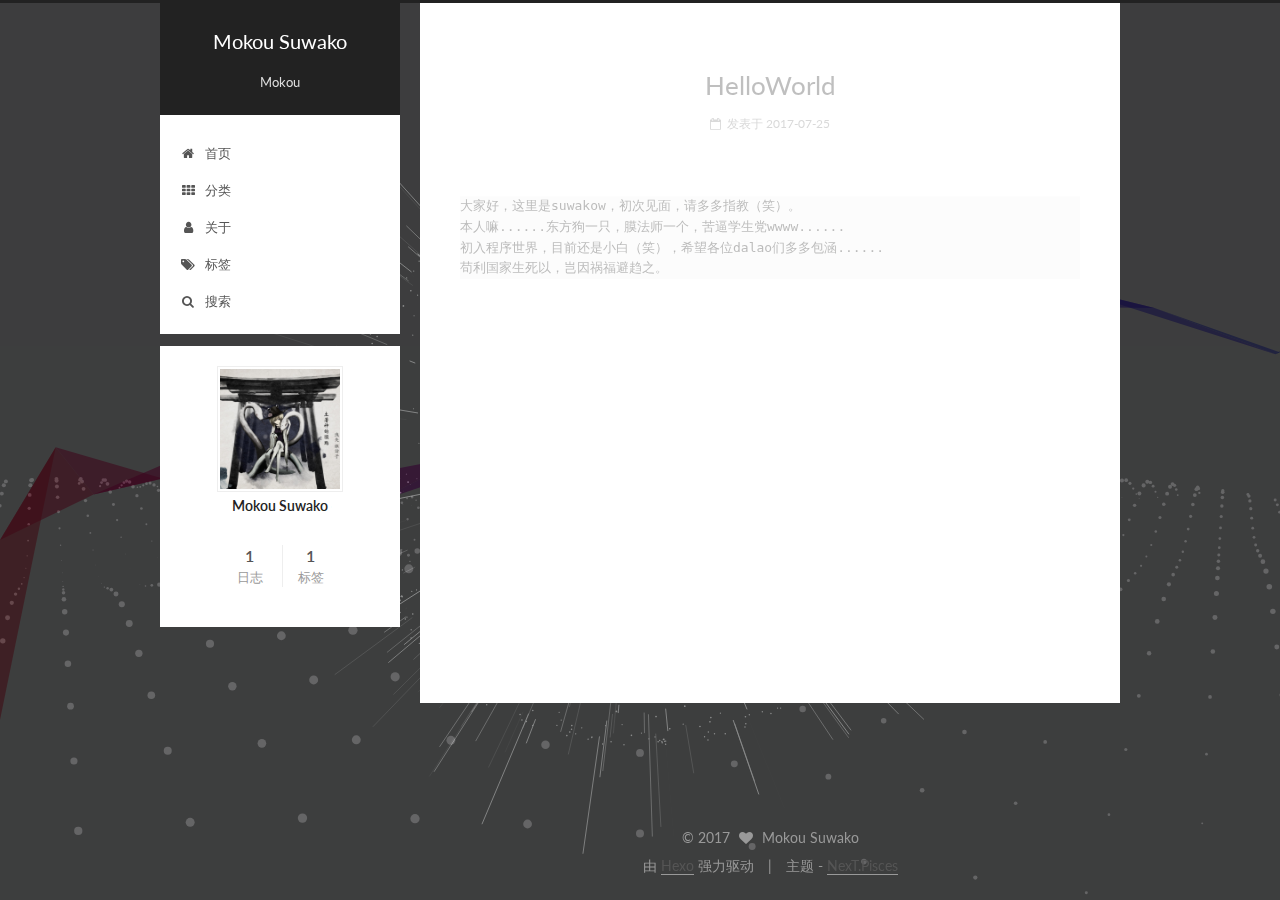
<file: index.html>
<!DOCTYPE html>



  


<html class="theme-next pisces use-motion" lang="zh-Hans">
<head>
  <meta charset="UTF-8"/>
<meta http-equiv="X-UA-Compatible" content="IE=edge" />
<meta name="viewport" content="width=device-width, initial-scale=1, maximum-scale=1"/>









<meta http-equiv="Cache-Control" content="no-transform" />
<meta http-equiv="Cache-Control" content="no-siteapp" />















  
  
  <link href="/lib/fancybox/source/jquery.fancybox.css?v=2.1.5" rel="stylesheet" type="text/css" />




  
  
  
  

  
    
    
  

  

  

  

  

  
    
    
    <link href="//fonts.googleapis.com/css?family=Lato:300,300italic,400,400italic,700,700italic&subset=latin,latin-ext" rel="stylesheet" type="text/css">
  






<link href="/lib/font-awesome/css/font-awesome.min.css?v=4.6.2" rel="stylesheet" type="text/css" />

<link href="/css/main.css?v=5.1.1" rel="stylesheet" type="text/css" />


  <meta name="keywords" content="Mokou" />








  <link rel="shortcut icon" type="image/x-icon" href="/frog.ico?v=5.1.1" />






<meta property="og:type" content="website">
<meta property="og:title" content="Mokou Suwako">
<meta property="og:url" content="http://gensokyo.studio/index.html">
<meta property="og:site_name" content="Mokou Suwako">
<meta property="og:locale" content="zh-Hans">
<meta name="twitter:card" content="summary">
<meta name="twitter:title" content="Mokou Suwako">



<script type="text/javascript" id="hexo.configurations">
  var NexT = window.NexT || {};
  var CONFIG = {
    root: '/',
    scheme: 'Pisces',
    sidebar: {"position":"left","display":"post","offset":12,"offset_float":0,"b2t":false,"scrollpercent":false,"onmobile":false},
    fancybox: true,
    motion: true,
    duoshuo: {
      userId: '0',
      author: '博主'
    },
    algolia: {
      applicationID: '',
      apiKey: '',
      indexName: '',
      hits: {"per_page":10},
      labels: {"input_placeholder":"Search for Posts","hits_empty":"We didn't find any results for the search: ${query}","hits_stats":"${hits} results found in ${time} ms"}
    }
  };
</script>



  <link rel="canonical" href="http://gensokyo.studio/"/>





  <title>Mokou Suwako</title>
  














</head>

<body itemscope itemtype="http://schema.org/WebPage" lang="zh-Hans">

  
  
    
  

  <div class="container sidebar-position-left 
   page-home 
 ">
    <div class="headband"></div>

    <header id="header" class="header" itemscope itemtype="http://schema.org/WPHeader">
      <div class="header-inner"><div class="site-brand-wrapper">
  <div class="site-meta ">
    

    <div class="custom-logo-site-title">
      <a href="/"  class="brand" rel="start">
        <span class="logo-line-before"><i></i></span>
        <span class="site-title">Mokou Suwako</span>
        <span class="logo-line-after"><i></i></span>
      </a>
    </div>
      
        <p class="site-subtitle">Mokou</p>
      
  </div>

  <div class="site-nav-toggle">
    <button>
      <span class="btn-bar"></span>
      <span class="btn-bar"></span>
      <span class="btn-bar"></span>
    </button>
  </div>
</div>

<nav class="site-nav">
  

  
    <ul id="menu" class="menu">
      
        
        <li class="menu-item menu-item-home">
          <a href="/" rel="section">
            
              <i class="menu-item-icon fa fa-fw fa-home"></i> <br />
            
            首页
          </a>
        </li>
      
        
        <li class="menu-item menu-item-categories">
          <a href="/categories" rel="section">
            
              <i class="menu-item-icon fa fa-fw fa-th"></i> <br />
            
            分类
          </a>
        </li>
      
        
        <li class="menu-item menu-item-about">
          <a href="/about" rel="section">
            
              <i class="menu-item-icon fa fa-fw fa-user"></i> <br />
            
            关于
          </a>
        </li>
      
        
        <li class="menu-item menu-item-tags">
          <a href="/tags" rel="section">
            
              <i class="menu-item-icon fa fa-fw fa-tags"></i> <br />
            
            标签
          </a>
        </li>
      

      
        <li class="menu-item menu-item-search">
          
            <a href="javascript:;" class="popup-trigger">
          
            
              <i class="menu-item-icon fa fa-search fa-fw"></i> <br />
            
            搜索
          </a>
        </li>
      
    </ul>
  

  
    <div class="site-search">
      
  <div class="popup search-popup local-search-popup">
  <div class="local-search-header clearfix">
    <span class="search-icon">
      <i class="fa fa-search"></i>
    </span>
    <span class="popup-btn-close">
      <i class="fa fa-times-circle"></i>
    </span>
    <div class="local-search-input-wrapper">
      <input autocomplete="off"
             placeholder="搜索..." spellcheck="false"
             type="text" id="local-search-input">
    </div>
  </div>
  <div id="local-search-result"></div>
</div>



    </div>
  
</nav>



 </div>
    </header>

    <main id="main" class="main">
      <div class="main-inner">
        <div class="content-wrap">
          <div id="content" class="content">
            
  <section id="posts" class="posts-expand">
    
      

  

  
  
  

  <article class="post post-type-normal " itemscope itemtype="http://schema.org/Article">
    <link itemprop="mainEntityOfPage" href="http://gensokyo.studio/2017/07/25/HelloWorld/">

    <span hidden itemprop="author" itemscope itemtype="http://schema.org/Person">
      <meta itemprop="name" content="Mokou Suwako">
      <meta itemprop="description" content="">
      <meta itemprop="image" content="/uploads/frog.jpg">
    </span>

    <span hidden itemprop="publisher" itemscope itemtype="http://schema.org/Organization">
      <meta itemprop="name" content="Mokou Suwako">
    </span>

    
      <header class="post-header">

        
        
          <h1 class="post-title" itemprop="name headline">
                
                <a class="post-title-link" href="/2017/07/25/HelloWorld/" itemprop="url">HelloWorld</a></h1>
        

        <div class="post-meta">
          <span class="post-time">
            
              <span class="post-meta-item-icon">
                <i class="fa fa-calendar-o"></i>
              </span>
              
                <span class="post-meta-item-text">发表于</span>
              
              <time title="创建于" itemprop="dateCreated datePublished" datetime="2017-07-25T23:28:52+08:00">
                2017-07-25
              </time>
            

            

            
          </span>

          

          
            
          

          
          

          

          

          

        </div>
      </header>
    

    <div class="post-body" itemprop="articleBody">

      
      

      
        
          
            <pre><code>大家好，这里是suwakow，初次见面，请多多指教（笑）。
本人嘛......东方狗一只，膜法师一个，苦逼学生党wwww......
初入程序世界，目前还是小白（笑），希望各位dalao们多多包涵......
苟利国家生死以，岂因祸福避趋之。
</code></pre>
          
        
      
    </div>

    <div>
      
    </div>

    <div>
      
    </div>

    <div>
      
    </div>

    <footer class="post-footer">
      

      

      

      
      
        <div class="post-eof"></div>
      
    </footer>
  </article>


    
  </section>

  


          </div>
          


          

        </div>
        
          
  
  <div class="sidebar-toggle">
    <div class="sidebar-toggle-line-wrap">
      <span class="sidebar-toggle-line sidebar-toggle-line-first"></span>
      <span class="sidebar-toggle-line sidebar-toggle-line-middle"></span>
      <span class="sidebar-toggle-line sidebar-toggle-line-last"></span>
    </div>
  </div>

  <aside id="sidebar" class="sidebar">
    
    <div class="sidebar-inner">

      

      

      <section class="site-overview sidebar-panel sidebar-panel-active">
        <div class="site-author motion-element" itemprop="author" itemscope itemtype="http://schema.org/Person">
          <img class="site-author-image" itemprop="image"
               src="/uploads/frog.jpg"
               alt="Mokou Suwako" />
          <p class="site-author-name" itemprop="name">Mokou Suwako</p>
           
              <p class="site-description motion-element" itemprop="description"></p>
          
        </div>
        <nav class="site-state motion-element">

          
            <div class="site-state-item site-state-posts">
              <a href="/">
                <span class="site-state-item-count">1</span>
                <span class="site-state-item-name">日志</span>
              </a>
            </div>
          

          

          
            
            
            <div class="site-state-item site-state-tags">
              <a href="/tags/index.html">
                <span class="site-state-item-count">1</span>
                <span class="site-state-item-name">标签</span>
              </a>
            </div>
          

        </nav>

        

        <div class="links-of-author motion-element">
          
        </div>

        
        

        
        

        


      </section>

      

      

    </div>
  </aside>


        
      </div>
    </main>

    <footer id="footer" class="footer">
      <div class="footer-inner">
        <div class="copyright" >
  
  &copy; 
  <span itemprop="copyrightYear">2017</span>
  <span class="with-love">
    <i class="fa fa-heart"></i>
  </span>
  <span class="author" itemprop="copyrightHolder">Mokou Suwako</span>
</div>


<div class="powered-by">
  由 <a class="theme-link" href="https://hexo.io">Hexo</a> 强力驱动
</div>

<div class="theme-info">
  主题 -
  <a class="theme-link" href="https://github.com/iissnan/hexo-theme-next">
    NexT.Pisces
  </a>
</div>


        

        
      </div>
    </footer>

    
      <div class="back-to-top">
        <i class="fa fa-arrow-up"></i>
        
      </div>
    

  </div>

  

<script type="text/javascript">
  if (Object.prototype.toString.call(window.Promise) !== '[object Function]') {
    window.Promise = null;
  }
</script>









  




  
  





  
  



  



  
  <script type="text/javascript" src="/lib/jquery/index.js?v=2.1.3"></script>

  
  <script type="text/javascript" src="/lib/fastclick/lib/fastclick.min.js?v=1.0.6"></script>

  
  <script type="text/javascript" src="/lib/jquery_lazyload/jquery.lazyload.js?v=1.9.7"></script>

  
  <script type="text/javascript" src="/lib/velocity/velocity.min.js?v=1.2.1"></script>

  
  <script type="text/javascript" src="/lib/velocity/velocity.ui.min.js?v=1.2.1"></script>

  
  <script type="text/javascript" src="/lib/fancybox/source/jquery.fancybox.pack.js?v=2.1.5"></script>

  
  <script type="text/javascript" src="/lib/three/three.min.js"></script>

  
  <script type="text/javascript" src="/lib/three/three-waves.min.js"></script>

  
  <script type="text/javascript" src="/lib/three/canvas_sphere.min.js"></script>

  
  <script type="text/javascript" src="/lib/canvas-ribbon/canvas-ribbon.js"></script>


  


  <script type="text/javascript" src="/js/src/utils.js?v=5.1.1"></script>

  <script type="text/javascript" src="/js/src/motion.js?v=5.1.1"></script>



  
  


  <script type="text/javascript" src="/js/src/affix.js?v=5.1.1"></script>

  <script type="text/javascript" src="/js/src/schemes/pisces.js?v=5.1.1"></script>



  
    <script type="text/javascript" src="/js/src/scrollspy.js?v=5.1.1"></script>
<script type="text/javascript" src="/js/src/post-details.js?v=5.1.1"></script>

  

  


  <script type="text/javascript" src="/js/src/bootstrap.js?v=5.1.1"></script>



  


  




	





  





  






  

  <script type="text/javascript">
    // Popup Window;
    var isfetched = false;
    var isXml = true;
    // Search DB path;
    var search_path = "";
    if (search_path.length === 0) {
      search_path = "search.xml";
    } else if (/json$/i.test(search_path)) {
      isXml = false;
    }
    var path = "/" + search_path;
    // monitor main search box;

    var onPopupClose = function (e) {
      $('.popup').hide();
      $('#local-search-input').val('');
      $('.search-result-list').remove();
      $('#no-result').remove();
      $(".local-search-pop-overlay").remove();
      $('body').css('overflow', '');
    }

    function proceedsearch() {
      $("body")
        .append('<div class="search-popup-overlay local-search-pop-overlay"></div>')
        .css('overflow', 'hidden');
      $('.search-popup-overlay').click(onPopupClose);
      $('.popup').toggle();
      var $localSearchInput = $('#local-search-input');
      $localSearchInput.attr("autocapitalize", "none");
      $localSearchInput.attr("autocorrect", "off");
      $localSearchInput.focus();
    }

    // search function;
    var searchFunc = function(path, search_id, content_id) {
      'use strict';

      // start loading animation
      $("body")
        .append('<div class="search-popup-overlay local-search-pop-overlay">' +
          '<div id="search-loading-icon">' +
          '<i class="fa fa-spinner fa-pulse fa-5x fa-fw"></i>' +
          '</div>' +
          '</div>')
        .css('overflow', 'hidden');
      $("#search-loading-icon").css('margin', '20% auto 0 auto').css('text-align', 'center');

      $.ajax({
        url: path,
        dataType: isXml ? "xml" : "json",
        async: true,
        success: function(res) {
          // get the contents from search data
          isfetched = true;
          $('.popup').detach().appendTo('.header-inner');
          var datas = isXml ? $("entry", res).map(function() {
            return {
              title: $("title", this).text(),
              content: $("content",this).text(),
              url: $("url" , this).text()
            };
          }).get() : res;
          var input = document.getElementById(search_id);
          var resultContent = document.getElementById(content_id);
          var inputEventFunction = function() {
            var searchText = input.value.trim().toLowerCase();
            var keywords = searchText.split(/[\s\-]+/);
            if (keywords.length > 1) {
              keywords.push(searchText);
            }
            var resultItems = [];
            if (searchText.length > 0) {
              // perform local searching
              datas.forEach(function(data) {
                var isMatch = false;
                var hitCount = 0;
                var searchTextCount = 0;
                var title = data.title.trim();
                var titleInLowerCase = title.toLowerCase();
                var content = data.content.trim().replace(/<[^>]+>/g,"");
                var contentInLowerCase = content.toLowerCase();
                var articleUrl = decodeURIComponent(data.url);
                var indexOfTitle = [];
                var indexOfContent = [];
                // only match articles with not empty titles
                if(title != '') {
                  keywords.forEach(function(keyword) {
                    function getIndexByWord(word, text, caseSensitive) {
                      var wordLen = word.length;
                      if (wordLen === 0) {
                        return [];
                      }
                      var startPosition = 0, position = [], index = [];
                      if (!caseSensitive) {
                        text = text.toLowerCase();
                        word = word.toLowerCase();
                      }
                      while ((position = text.indexOf(word, startPosition)) > -1) {
                        index.push({position: position, word: word});
                        startPosition = position + wordLen;
                      }
                      return index;
                    }

                    indexOfTitle = indexOfTitle.concat(getIndexByWord(keyword, titleInLowerCase, false));
                    indexOfContent = indexOfContent.concat(getIndexByWord(keyword, contentInLowerCase, false));
                  });
                  if (indexOfTitle.length > 0 || indexOfContent.length > 0) {
                    isMatch = true;
                    hitCount = indexOfTitle.length + indexOfContent.length;
                  }
                }

                // show search results

                if (isMatch) {
                  // sort index by position of keyword

                  [indexOfTitle, indexOfContent].forEach(function (index) {
                    index.sort(function (itemLeft, itemRight) {
                      if (itemRight.position !== itemLeft.position) {
                        return itemRight.position - itemLeft.position;
                      } else {
                        return itemLeft.word.length - itemRight.word.length;
                      }
                    });
                  });

                  // merge hits into slices

                  function mergeIntoSlice(text, start, end, index) {
                    var item = index[index.length - 1];
                    var position = item.position;
                    var word = item.word;
                    var hits = [];
                    var searchTextCountInSlice = 0;
                    while (position + word.length <= end && index.length != 0) {
                      if (word === searchText) {
                        searchTextCountInSlice++;
                      }
                      hits.push({position: position, length: word.length});
                      var wordEnd = position + word.length;

                      // move to next position of hit

                      index.pop();
                      while (index.length != 0) {
                        item = index[index.length - 1];
                        position = item.position;
                        word = item.word;
                        if (wordEnd > position) {
                          index.pop();
                        } else {
                          break;
                        }
                      }
                    }
                    searchTextCount += searchTextCountInSlice;
                    return {
                      hits: hits,
                      start: start,
                      end: end,
                      searchTextCount: searchTextCountInSlice
                    };
                  }

                  var slicesOfTitle = [];
                  if (indexOfTitle.length != 0) {
                    slicesOfTitle.push(mergeIntoSlice(title, 0, title.length, indexOfTitle));
                  }

                  var slicesOfContent = [];
                  while (indexOfContent.length != 0) {
                    var item = indexOfContent[indexOfContent.length - 1];
                    var position = item.position;
                    var word = item.word;
                    // cut out 100 characters
                    var start = position - 20;
                    var end = position + 80;
                    if(start < 0){
                      start = 0;
                    }
                    if (end < position + word.length) {
                      end = position + word.length;
                    }
                    if(end > content.length){
                      end = content.length;
                    }
                    slicesOfContent.push(mergeIntoSlice(content, start, end, indexOfContent));
                  }

                  // sort slices in content by search text's count and hits' count

                  slicesOfContent.sort(function (sliceLeft, sliceRight) {
                    if (sliceLeft.searchTextCount !== sliceRight.searchTextCount) {
                      return sliceRight.searchTextCount - sliceLeft.searchTextCount;
                    } else if (sliceLeft.hits.length !== sliceRight.hits.length) {
                      return sliceRight.hits.length - sliceLeft.hits.length;
                    } else {
                      return sliceLeft.start - sliceRight.start;
                    }
                  });

                  // select top N slices in content

                  var upperBound = parseInt('5');
                  if (upperBound >= 0) {
                    slicesOfContent = slicesOfContent.slice(0, upperBound);
                  }

                  // highlight title and content

                  function highlightKeyword(text, slice) {
                    var result = '';
                    var prevEnd = slice.start;
                    slice.hits.forEach(function (hit) {
                      result += text.substring(prevEnd, hit.position);
                      var end = hit.position + hit.length;
                      result += '<b class="search-keyword">' + text.substring(hit.position, end) + '</b>';
                      prevEnd = end;
                    });
                    result += text.substring(prevEnd, slice.end);
                    return result;
                  }

                  var resultItem = '';

                  if (slicesOfTitle.length != 0) {
                    resultItem += "<li><a href='" + articleUrl + "' class='search-result-title'>" + highlightKeyword(title, slicesOfTitle[0]) + "</a>";
                  } else {
                    resultItem += "<li><a href='" + articleUrl + "' class='search-result-title'>" + title + "</a>";
                  }

                  slicesOfContent.forEach(function (slice) {
                    resultItem += "<a href='" + articleUrl + "'>" +
                      "<p class=\"search-result\">" + highlightKeyword(content, slice) +
                      "...</p>" + "</a>";
                  });

                  resultItem += "</li>";
                  resultItems.push({
                    item: resultItem,
                    searchTextCount: searchTextCount,
                    hitCount: hitCount,
                    id: resultItems.length
                  });
                }
              })
            };
            if (keywords.length === 1 && keywords[0] === "") {
              resultContent.innerHTML = '<div id="no-result"><i class="fa fa-search fa-5x" /></div>'
            } else if (resultItems.length === 0) {
              resultContent.innerHTML = '<div id="no-result"><i class="fa fa-frown-o fa-5x" /></div>'
            } else {
              resultItems.sort(function (resultLeft, resultRight) {
                if (resultLeft.searchTextCount !== resultRight.searchTextCount) {
                  return resultRight.searchTextCount - resultLeft.searchTextCount;
                } else if (resultLeft.hitCount !== resultRight.hitCount) {
                  return resultRight.hitCount - resultLeft.hitCount;
                } else {
                  return resultRight.id - resultLeft.id;
                }
              });
              var searchResultList = '<ul class=\"search-result-list\">';
              resultItems.forEach(function (result) {
                searchResultList += result.item;
              })
              searchResultList += "</ul>";
              resultContent.innerHTML = searchResultList;
            }
          }

          if ('auto' === 'auto') {
            input.addEventListener('input', inputEventFunction);
          } else {
            $('.search-icon').click(inputEventFunction);
            input.addEventListener('keypress', function (event) {
              if (event.keyCode === 13) {
                inputEventFunction();
              }
            });
          }

          // remove loading animation
          $(".local-search-pop-overlay").remove();
          $('body').css('overflow', '');

          proceedsearch();
        }
      });
    }

    // handle and trigger popup window;
    $('.popup-trigger').click(function(e) {
      e.stopPropagation();
      if (isfetched === false) {
        searchFunc(path, 'local-search-input', 'local-search-result');
      } else {
        proceedsearch();
      };
    });

    $('.popup-btn-close').click(onPopupClose);
    $('.popup').click(function(e){
      e.stopPropagation();
    });
    $(document).on('keyup', function (event) {
      var shouldDismissSearchPopup = event.which === 27 &&
        $('.search-popup').is(':visible');
      if (shouldDismissSearchPopup) {
        onPopupClose();
      }
    });
  </script>





  

  

  

  

  

  

</body>
</html>
</file>
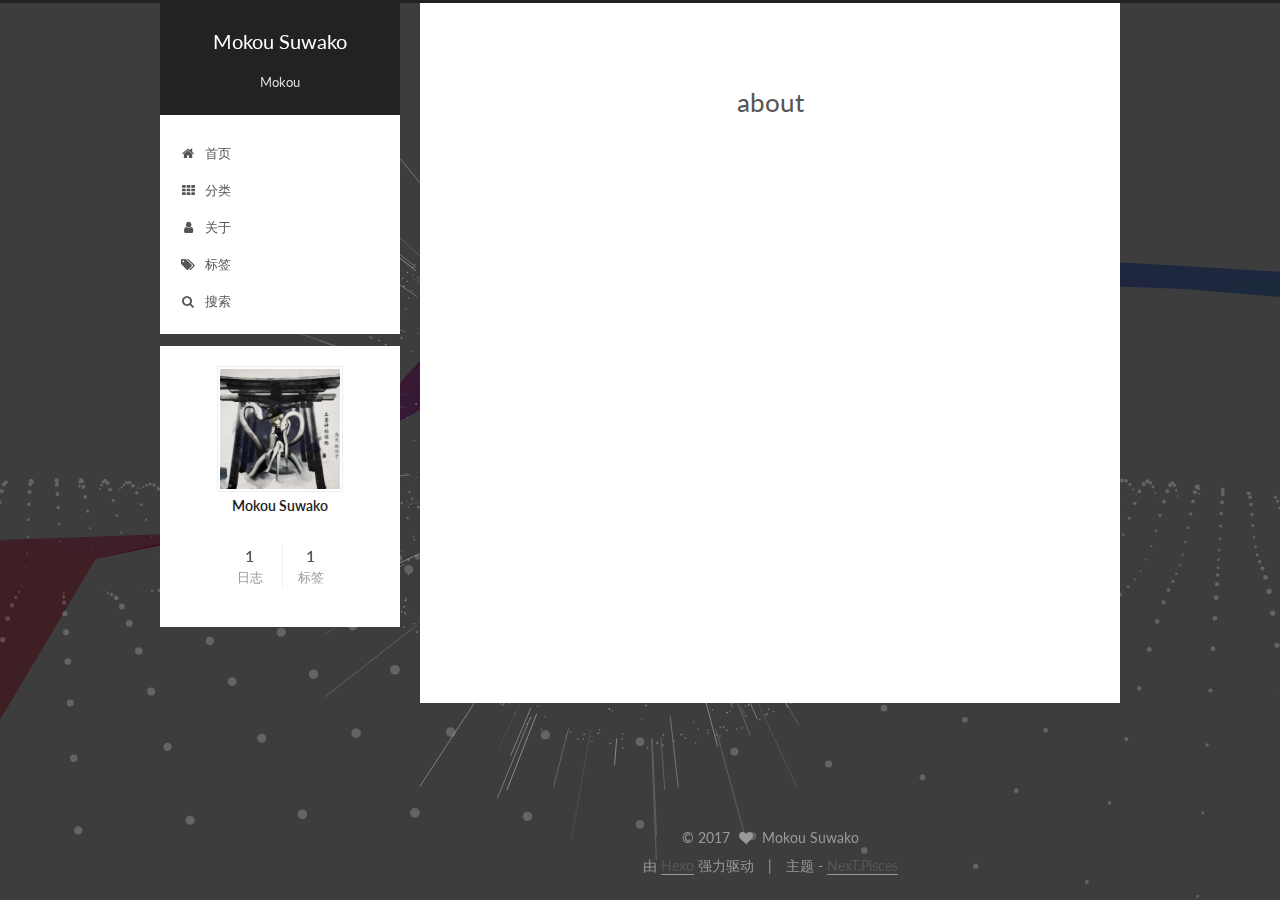
<file: about/index.html>
<!DOCTYPE html>



  


<html class="theme-next pisces use-motion" lang="zh-Hans">
<head>
  <meta charset="UTF-8"/>
<meta http-equiv="X-UA-Compatible" content="IE=edge" />
<meta name="viewport" content="width=device-width, initial-scale=1, maximum-scale=1"/>









<meta http-equiv="Cache-Control" content="no-transform" />
<meta http-equiv="Cache-Control" content="no-siteapp" />















  
  
  <link href="/lib/fancybox/source/jquery.fancybox.css?v=2.1.5" rel="stylesheet" type="text/css" />




  
  
  
  

  
    
    
  

  

  

  

  

  
    
    
    <link href="//fonts.googleapis.com/css?family=Lato:300,300italic,400,400italic,700,700italic&subset=latin,latin-ext" rel="stylesheet" type="text/css">
  






<link href="/lib/font-awesome/css/font-awesome.min.css?v=4.6.2" rel="stylesheet" type="text/css" />

<link href="/css/main.css?v=5.1.1" rel="stylesheet" type="text/css" />


  <meta name="keywords" content="Mokou" />








  <link rel="shortcut icon" type="image/x-icon" href="/frog.ico?v=5.1.1" />






<meta property="og:type" content="website">
<meta property="og:title" content="about">
<meta property="og:url" content="http://gensokyo.studio/about/index.html">
<meta property="og:site_name" content="Mokou Suwako">
<meta property="og:locale" content="zh-Hans">
<meta property="og:updated_time" content="2017-07-26T15:35:59.600Z">
<meta name="twitter:card" content="summary">
<meta name="twitter:title" content="about">



<script type="text/javascript" id="hexo.configurations">
  var NexT = window.NexT || {};
  var CONFIG = {
    root: '/',
    scheme: 'Pisces',
    sidebar: {"position":"left","display":"post","offset":12,"offset_float":0,"b2t":false,"scrollpercent":false,"onmobile":false},
    fancybox: true,
    motion: true,
    duoshuo: {
      userId: '0',
      author: '博主'
    },
    algolia: {
      applicationID: '',
      apiKey: '',
      indexName: '',
      hits: {"per_page":10},
      labels: {"input_placeholder":"Search for Posts","hits_empty":"We didn't find any results for the search: ${query}","hits_stats":"${hits} results found in ${time} ms"}
    }
  };
</script>



  <link rel="canonical" href="http://gensokyo.studio/about/"/>





  <title>about | Mokou Suwako</title>
  














</head>

<body itemscope itemtype="http://schema.org/WebPage" lang="zh-Hans">

  
  
    
  

  <div class="container sidebar-position-left page-post-detail ">
    <div class="headband"></div>

    <header id="header" class="header" itemscope itemtype="http://schema.org/WPHeader">
      <div class="header-inner"><div class="site-brand-wrapper">
  <div class="site-meta ">
    

    <div class="custom-logo-site-title">
      <a href="/"  class="brand" rel="start">
        <span class="logo-line-before"><i></i></span>
        <span class="site-title">Mokou Suwako</span>
        <span class="logo-line-after"><i></i></span>
      </a>
    </div>
      
        <p class="site-subtitle">Mokou</p>
      
  </div>

  <div class="site-nav-toggle">
    <button>
      <span class="btn-bar"></span>
      <span class="btn-bar"></span>
      <span class="btn-bar"></span>
    </button>
  </div>
</div>

<nav class="site-nav">
  

  
    <ul id="menu" class="menu">
      
        
        <li class="menu-item menu-item-home">
          <a href="/" rel="section">
            
              <i class="menu-item-icon fa fa-fw fa-home"></i> <br />
            
            首页
          </a>
        </li>
      
        
        <li class="menu-item menu-item-categories">
          <a href="/categories" rel="section">
            
              <i class="menu-item-icon fa fa-fw fa-th"></i> <br />
            
            分类
          </a>
        </li>
      
        
        <li class="menu-item menu-item-about">
          <a href="/about" rel="section">
            
              <i class="menu-item-icon fa fa-fw fa-user"></i> <br />
            
            关于
          </a>
        </li>
      
        
        <li class="menu-item menu-item-tags">
          <a href="/tags" rel="section">
            
              <i class="menu-item-icon fa fa-fw fa-tags"></i> <br />
            
            标签
          </a>
        </li>
      

      
        <li class="menu-item menu-item-search">
          
            <a href="javascript:;" class="popup-trigger">
          
            
              <i class="menu-item-icon fa fa-search fa-fw"></i> <br />
            
            搜索
          </a>
        </li>
      
    </ul>
  

  
    <div class="site-search">
      
  <div class="popup search-popup local-search-popup">
  <div class="local-search-header clearfix">
    <span class="search-icon">
      <i class="fa fa-search"></i>
    </span>
    <span class="popup-btn-close">
      <i class="fa fa-times-circle"></i>
    </span>
    <div class="local-search-input-wrapper">
      <input autocomplete="off"
             placeholder="搜索..." spellcheck="false"
             type="text" id="local-search-input">
    </div>
  </div>
  <div id="local-search-result"></div>
</div>



    </div>
  
</nav>



 </div>
    </header>

    <main id="main" class="main">
      <div class="main-inner">
        <div class="content-wrap">
          <div id="content" class="content">
            

  <div id="posts" class="posts-expand">
  <header class="post-header">

	<h1 class="post-title" itemprop="name headline">about</h1>



</header>

    
    
      
    
  </div>


          </div>
          


          
  <div class="comments" id="comments">
    
  </div>


        </div>
        
          
  
  <div class="sidebar-toggle">
    <div class="sidebar-toggle-line-wrap">
      <span class="sidebar-toggle-line sidebar-toggle-line-first"></span>
      <span class="sidebar-toggle-line sidebar-toggle-line-middle"></span>
      <span class="sidebar-toggle-line sidebar-toggle-line-last"></span>
    </div>
  </div>

  <aside id="sidebar" class="sidebar">
    
    <div class="sidebar-inner">

      

      

      <section class="site-overview sidebar-panel sidebar-panel-active">
        <div class="site-author motion-element" itemprop="author" itemscope itemtype="http://schema.org/Person">
          <img class="site-author-image" itemprop="image"
               src="/uploads/frog.jpg"
               alt="Mokou Suwako" />
          <p class="site-author-name" itemprop="name">Mokou Suwako</p>
           
              <p class="site-description motion-element" itemprop="description"></p>
          
        </div>
        <nav class="site-state motion-element">

          
            <div class="site-state-item site-state-posts">
              <a href="/">
                <span class="site-state-item-count">1</span>
                <span class="site-state-item-name">日志</span>
              </a>
            </div>
          

          

          
            
            
            <div class="site-state-item site-state-tags">
              <a href="/tags/index.html">
                <span class="site-state-item-count">1</span>
                <span class="site-state-item-name">标签</span>
              </a>
            </div>
          

        </nav>

        

        <div class="links-of-author motion-element">
          
        </div>

        
        

        
        

        


      </section>

      

      

    </div>
  </aside>


        
      </div>
    </main>

    <footer id="footer" class="footer">
      <div class="footer-inner">
        <div class="copyright" >
  
  &copy; 
  <span itemprop="copyrightYear">2017</span>
  <span class="with-love">
    <i class="fa fa-heart"></i>
  </span>
  <span class="author" itemprop="copyrightHolder">Mokou Suwako</span>
</div>


<div class="powered-by">
  由 <a class="theme-link" href="https://hexo.io">Hexo</a> 强力驱动
</div>

<div class="theme-info">
  主题 -
  <a class="theme-link" href="https://github.com/iissnan/hexo-theme-next">
    NexT.Pisces
  </a>
</div>


        

        
      </div>
    </footer>

    
      <div class="back-to-top">
        <i class="fa fa-arrow-up"></i>
        
      </div>
    

  </div>

  

<script type="text/javascript">
  if (Object.prototype.toString.call(window.Promise) !== '[object Function]') {
    window.Promise = null;
  }
</script>









  




  
  





  
  



  



  
  <script type="text/javascript" src="/lib/jquery/index.js?v=2.1.3"></script>

  
  <script type="text/javascript" src="/lib/fastclick/lib/fastclick.min.js?v=1.0.6"></script>

  
  <script type="text/javascript" src="/lib/jquery_lazyload/jquery.lazyload.js?v=1.9.7"></script>

  
  <script type="text/javascript" src="/lib/velocity/velocity.min.js?v=1.2.1"></script>

  
  <script type="text/javascript" src="/lib/velocity/velocity.ui.min.js?v=1.2.1"></script>

  
  <script type="text/javascript" src="/lib/fancybox/source/jquery.fancybox.pack.js?v=2.1.5"></script>

  
  <script type="text/javascript" src="/lib/three/three.min.js"></script>

  
  <script type="text/javascript" src="/lib/three/three-waves.min.js"></script>

  
  <script type="text/javascript" src="/lib/three/canvas_sphere.min.js"></script>

  
  <script type="text/javascript" src="/lib/canvas-ribbon/canvas-ribbon.js"></script>


  


  <script type="text/javascript" src="/js/src/utils.js?v=5.1.1"></script>

  <script type="text/javascript" src="/js/src/motion.js?v=5.1.1"></script>



  
  


  <script type="text/javascript" src="/js/src/affix.js?v=5.1.1"></script>

  <script type="text/javascript" src="/js/src/schemes/pisces.js?v=5.1.1"></script>



  
    <script type="text/javascript" src="/js/src/scrollspy.js?v=5.1.1"></script>
<script type="text/javascript" src="/js/src/post-details.js?v=5.1.1"></script>

  

  


  <script type="text/javascript" src="/js/src/bootstrap.js?v=5.1.1"></script>



  


  




	





  





  






  

  <script type="text/javascript">
    // Popup Window;
    var isfetched = false;
    var isXml = true;
    // Search DB path;
    var search_path = "";
    if (search_path.length === 0) {
      search_path = "search.xml";
    } else if (/json$/i.test(search_path)) {
      isXml = false;
    }
    var path = "/" + search_path;
    // monitor main search box;

    var onPopupClose = function (e) {
      $('.popup').hide();
      $('#local-search-input').val('');
      $('.search-result-list').remove();
      $('#no-result').remove();
      $(".local-search-pop-overlay").remove();
      $('body').css('overflow', '');
    }

    function proceedsearch() {
      $("body")
        .append('<div class="search-popup-overlay local-search-pop-overlay"></div>')
        .css('overflow', 'hidden');
      $('.search-popup-overlay').click(onPopupClose);
      $('.popup').toggle();
      var $localSearchInput = $('#local-search-input');
      $localSearchInput.attr("autocapitalize", "none");
      $localSearchInput.attr("autocorrect", "off");
      $localSearchInput.focus();
    }

    // search function;
    var searchFunc = function(path, search_id, content_id) {
      'use strict';

      // start loading animation
      $("body")
        .append('<div class="search-popup-overlay local-search-pop-overlay">' +
          '<div id="search-loading-icon">' +
          '<i class="fa fa-spinner fa-pulse fa-5x fa-fw"></i>' +
          '</div>' +
          '</div>')
        .css('overflow', 'hidden');
      $("#search-loading-icon").css('margin', '20% auto 0 auto').css('text-align', 'center');

      $.ajax({
        url: path,
        dataType: isXml ? "xml" : "json",
        async: true,
        success: function(res) {
          // get the contents from search data
          isfetched = true;
          $('.popup').detach().appendTo('.header-inner');
          var datas = isXml ? $("entry", res).map(function() {
            return {
              title: $("title", this).text(),
              content: $("content",this).text(),
              url: $("url" , this).text()
            };
          }).get() : res;
          var input = document.getElementById(search_id);
          var resultContent = document.getElementById(content_id);
          var inputEventFunction = function() {
            var searchText = input.value.trim().toLowerCase();
            var keywords = searchText.split(/[\s\-]+/);
            if (keywords.length > 1) {
              keywords.push(searchText);
            }
            var resultItems = [];
            if (searchText.length > 0) {
              // perform local searching
              datas.forEach(function(data) {
                var isMatch = false;
                var hitCount = 0;
                var searchTextCount = 0;
                var title = data.title.trim();
                var titleInLowerCase = title.toLowerCase();
                var content = data.content.trim().replace(/<[^>]+>/g,"");
                var contentInLowerCase = content.toLowerCase();
                var articleUrl = decodeURIComponent(data.url);
                var indexOfTitle = [];
                var indexOfContent = [];
                // only match articles with not empty titles
                if(title != '') {
                  keywords.forEach(function(keyword) {
                    function getIndexByWord(word, text, caseSensitive) {
                      var wordLen = word.length;
                      if (wordLen === 0) {
                        return [];
                      }
                      var startPosition = 0, position = [], index = [];
                      if (!caseSensitive) {
                        text = text.toLowerCase();
                        word = word.toLowerCase();
                      }
                      while ((position = text.indexOf(word, startPosition)) > -1) {
                        index.push({position: position, word: word});
                        startPosition = position + wordLen;
                      }
                      return index;
                    }

                    indexOfTitle = indexOfTitle.concat(getIndexByWord(keyword, titleInLowerCase, false));
                    indexOfContent = indexOfContent.concat(getIndexByWord(keyword, contentInLowerCase, false));
                  });
                  if (indexOfTitle.length > 0 || indexOfContent.length > 0) {
                    isMatch = true;
                    hitCount = indexOfTitle.length + indexOfContent.length;
                  }
                }

                // show search results

                if (isMatch) {
                  // sort index by position of keyword

                  [indexOfTitle, indexOfContent].forEach(function (index) {
                    index.sort(function (itemLeft, itemRight) {
                      if (itemRight.position !== itemLeft.position) {
                        return itemRight.position - itemLeft.position;
                      } else {
                        return itemLeft.word.length - itemRight.word.length;
                      }
                    });
                  });

                  // merge hits into slices

                  function mergeIntoSlice(text, start, end, index) {
                    var item = index[index.length - 1];
                    var position = item.position;
                    var word = item.word;
                    var hits = [];
                    var searchTextCountInSlice = 0;
                    while (position + word.length <= end && index.length != 0) {
                      if (word === searchText) {
                        searchTextCountInSlice++;
                      }
                      hits.push({position: position, length: word.length});
                      var wordEnd = position + word.length;

                      // move to next position of hit

                      index.pop();
                      while (index.length != 0) {
                        item = index[index.length - 1];
                        position = item.position;
                        word = item.word;
                        if (wordEnd > position) {
                          index.pop();
                        } else {
                          break;
                        }
                      }
                    }
                    searchTextCount += searchTextCountInSlice;
                    return {
                      hits: hits,
                      start: start,
                      end: end,
                      searchTextCount: searchTextCountInSlice
                    };
                  }

                  var slicesOfTitle = [];
                  if (indexOfTitle.length != 0) {
                    slicesOfTitle.push(mergeIntoSlice(title, 0, title.length, indexOfTitle));
                  }

                  var slicesOfContent = [];
                  while (indexOfContent.length != 0) {
                    var item = indexOfContent[indexOfContent.length - 1];
                    var position = item.position;
                    var word = item.word;
                    // cut out 100 characters
                    var start = position - 20;
                    var end = position + 80;
                    if(start < 0){
                      start = 0;
                    }
                    if (end < position + word.length) {
                      end = position + word.length;
                    }
                    if(end > content.length){
                      end = content.length;
                    }
                    slicesOfContent.push(mergeIntoSlice(content, start, end, indexOfContent));
                  }

                  // sort slices in content by search text's count and hits' count

                  slicesOfContent.sort(function (sliceLeft, sliceRight) {
                    if (sliceLeft.searchTextCount !== sliceRight.searchTextCount) {
                      return sliceRight.searchTextCount - sliceLeft.searchTextCount;
                    } else if (sliceLeft.hits.length !== sliceRight.hits.length) {
                      return sliceRight.hits.length - sliceLeft.hits.length;
                    } else {
                      return sliceLeft.start - sliceRight.start;
                    }
                  });

                  // select top N slices in content

                  var upperBound = parseInt('5');
                  if (upperBound >= 0) {
                    slicesOfContent = slicesOfContent.slice(0, upperBound);
                  }

                  // highlight title and content

                  function highlightKeyword(text, slice) {
                    var result = '';
                    var prevEnd = slice.start;
                    slice.hits.forEach(function (hit) {
                      result += text.substring(prevEnd, hit.position);
                      var end = hit.position + hit.length;
                      result += '<b class="search-keyword">' + text.substring(hit.position, end) + '</b>';
                      prevEnd = end;
                    });
                    result += text.substring(prevEnd, slice.end);
                    return result;
                  }

                  var resultItem = '';

                  if (slicesOfTitle.length != 0) {
                    resultItem += "<li><a href='" + articleUrl + "' class='search-result-title'>" + highlightKeyword(title, slicesOfTitle[0]) + "</a>";
                  } else {
                    resultItem += "<li><a href='" + articleUrl + "' class='search-result-title'>" + title + "</a>";
                  }

                  slicesOfContent.forEach(function (slice) {
                    resultItem += "<a href='" + articleUrl + "'>" +
                      "<p class=\"search-result\">" + highlightKeyword(content, slice) +
                      "...</p>" + "</a>";
                  });

                  resultItem += "</li>";
                  resultItems.push({
                    item: resultItem,
                    searchTextCount: searchTextCount,
                    hitCount: hitCount,
                    id: resultItems.length
                  });
                }
              })
            };
            if (keywords.length === 1 && keywords[0] === "") {
              resultContent.innerHTML = '<div id="no-result"><i class="fa fa-search fa-5x" /></div>'
            } else if (resultItems.length === 0) {
              resultContent.innerHTML = '<div id="no-result"><i class="fa fa-frown-o fa-5x" /></div>'
            } else {
              resultItems.sort(function (resultLeft, resultRight) {
                if (resultLeft.searchTextCount !== resultRight.searchTextCount) {
                  return resultRight.searchTextCount - resultLeft.searchTextCount;
                } else if (resultLeft.hitCount !== resultRight.hitCount) {
                  return resultRight.hitCount - resultLeft.hitCount;
                } else {
                  return resultRight.id - resultLeft.id;
                }
              });
              var searchResultList = '<ul class=\"search-result-list\">';
              resultItems.forEach(function (result) {
                searchResultList += result.item;
              })
              searchResultList += "</ul>";
              resultContent.innerHTML = searchResultList;
            }
          }

          if ('auto' === 'auto') {
            input.addEventListener('input', inputEventFunction);
          } else {
            $('.search-icon').click(inputEventFunction);
            input.addEventListener('keypress', function (event) {
              if (event.keyCode === 13) {
                inputEventFunction();
              }
            });
          }

          // remove loading animation
          $(".local-search-pop-overlay").remove();
          $('body').css('overflow', '');

          proceedsearch();
        }
      });
    }

    // handle and trigger popup window;
    $('.popup-trigger').click(function(e) {
      e.stopPropagation();
      if (isfetched === false) {
        searchFunc(path, 'local-search-input', 'local-search-result');
      } else {
        proceedsearch();
      };
    });

    $('.popup-btn-close').click(onPopupClose);
    $('.popup').click(function(e){
      e.stopPropagation();
    });
    $(document).on('keyup', function (event) {
      var shouldDismissSearchPopup = event.which === 27 &&
        $('.search-popup').is(':visible');
      if (shouldDismissSearchPopup) {
        onPopupClose();
      }
    });
  </script>





  

  

  

  

  

  

</body>
</html>
</file>
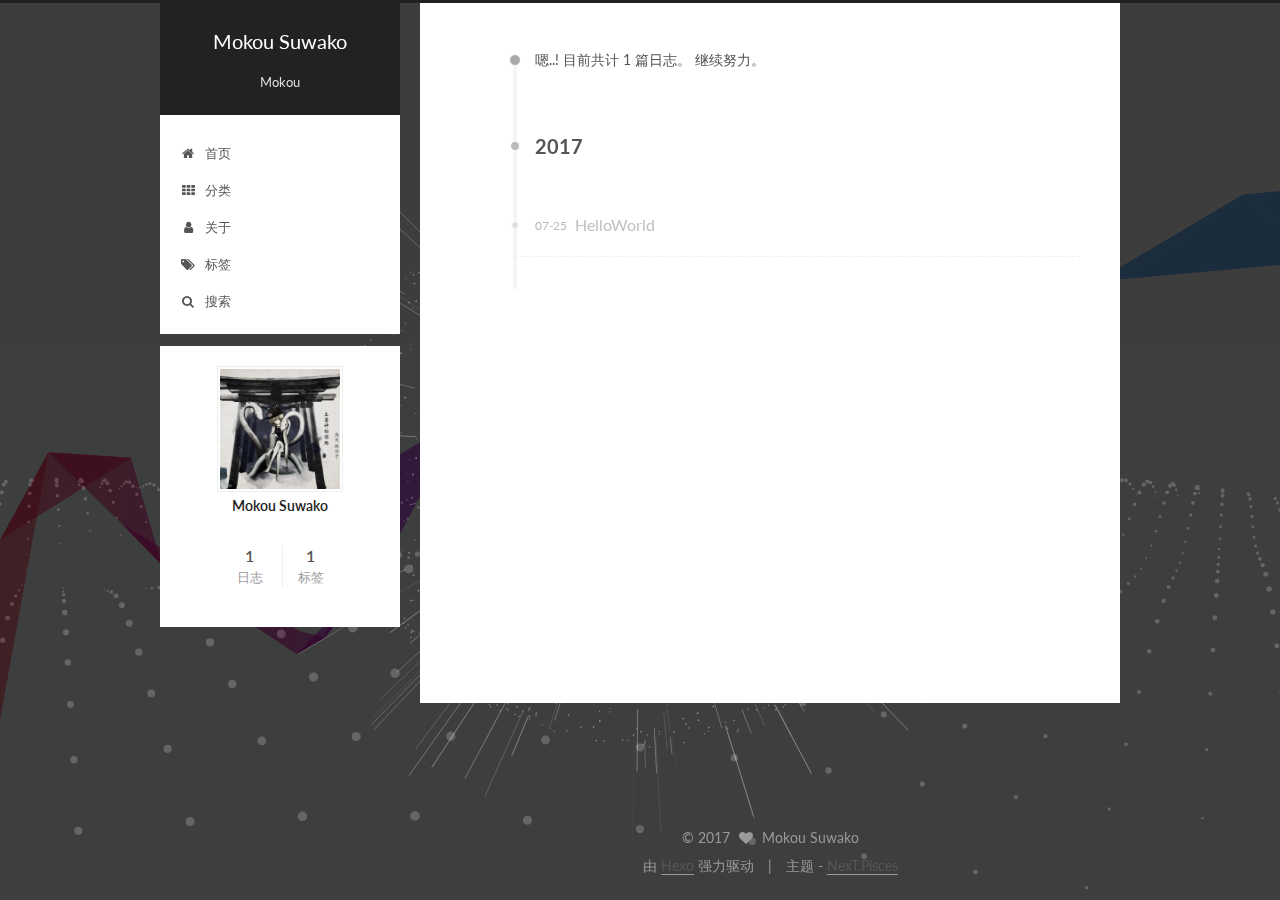
<file: archives/index.html>
<!DOCTYPE html>



  


<html class="theme-next pisces use-motion" lang="zh-Hans">
<head>
  <meta charset="UTF-8"/>
<meta http-equiv="X-UA-Compatible" content="IE=edge" />
<meta name="viewport" content="width=device-width, initial-scale=1, maximum-scale=1"/>









<meta http-equiv="Cache-Control" content="no-transform" />
<meta http-equiv="Cache-Control" content="no-siteapp" />















  
  
  <link href="/lib/fancybox/source/jquery.fancybox.css?v=2.1.5" rel="stylesheet" type="text/css" />




  
  
  
  

  
    
    
  

  

  

  

  

  
    
    
    <link href="//fonts.googleapis.com/css?family=Lato:300,300italic,400,400italic,700,700italic&subset=latin,latin-ext" rel="stylesheet" type="text/css">
  






<link href="/lib/font-awesome/css/font-awesome.min.css?v=4.6.2" rel="stylesheet" type="text/css" />

<link href="/css/main.css?v=5.1.1" rel="stylesheet" type="text/css" />


  <meta name="keywords" content="Mokou" />








  <link rel="shortcut icon" type="image/x-icon" href="/frog.ico?v=5.1.1" />






<meta property="og:type" content="website">
<meta property="og:title" content="Mokou Suwako">
<meta property="og:url" content="http://gensokyo.studio/archives/index.html">
<meta property="og:site_name" content="Mokou Suwako">
<meta property="og:locale" content="zh-Hans">
<meta name="twitter:card" content="summary">
<meta name="twitter:title" content="Mokou Suwako">



<script type="text/javascript" id="hexo.configurations">
  var NexT = window.NexT || {};
  var CONFIG = {
    root: '/',
    scheme: 'Pisces',
    sidebar: {"position":"left","display":"post","offset":12,"offset_float":0,"b2t":false,"scrollpercent":false,"onmobile":false},
    fancybox: true,
    motion: true,
    duoshuo: {
      userId: '0',
      author: '博主'
    },
    algolia: {
      applicationID: '',
      apiKey: '',
      indexName: '',
      hits: {"per_page":10},
      labels: {"input_placeholder":"Search for Posts","hits_empty":"We didn't find any results for the search: ${query}","hits_stats":"${hits} results found in ${time} ms"}
    }
  };
</script>



  <link rel="canonical" href="http://gensokyo.studio/archives/"/>





  <title>归档 | Mokou Suwako</title>
  














</head>

<body itemscope itemtype="http://schema.org/WebPage" lang="zh-Hans">

  
  
    
  

  <div class="container sidebar-position-left  page-archive  ">
    <div class="headband"></div>

    <header id="header" class="header" itemscope itemtype="http://schema.org/WPHeader">
      <div class="header-inner"><div class="site-brand-wrapper">
  <div class="site-meta ">
    

    <div class="custom-logo-site-title">
      <a href="/"  class="brand" rel="start">
        <span class="logo-line-before"><i></i></span>
        <span class="site-title">Mokou Suwako</span>
        <span class="logo-line-after"><i></i></span>
      </a>
    </div>
      
        <p class="site-subtitle">Mokou</p>
      
  </div>

  <div class="site-nav-toggle">
    <button>
      <span class="btn-bar"></span>
      <span class="btn-bar"></span>
      <span class="btn-bar"></span>
    </button>
  </div>
</div>

<nav class="site-nav">
  

  
    <ul id="menu" class="menu">
      
        
        <li class="menu-item menu-item-home">
          <a href="/" rel="section">
            
              <i class="menu-item-icon fa fa-fw fa-home"></i> <br />
            
            首页
          </a>
        </li>
      
        
        <li class="menu-item menu-item-categories">
          <a href="/categories" rel="section">
            
              <i class="menu-item-icon fa fa-fw fa-th"></i> <br />
            
            分类
          </a>
        </li>
      
        
        <li class="menu-item menu-item-about">
          <a href="/about" rel="section">
            
              <i class="menu-item-icon fa fa-fw fa-user"></i> <br />
            
            关于
          </a>
        </li>
      
        
        <li class="menu-item menu-item-tags">
          <a href="/tags" rel="section">
            
              <i class="menu-item-icon fa fa-fw fa-tags"></i> <br />
            
            标签
          </a>
        </li>
      

      
        <li class="menu-item menu-item-search">
          
            <a href="javascript:;" class="popup-trigger">
          
            
              <i class="menu-item-icon fa fa-search fa-fw"></i> <br />
            
            搜索
          </a>
        </li>
      
    </ul>
  

  
    <div class="site-search">
      
  <div class="popup search-popup local-search-popup">
  <div class="local-search-header clearfix">
    <span class="search-icon">
      <i class="fa fa-search"></i>
    </span>
    <span class="popup-btn-close">
      <i class="fa fa-times-circle"></i>
    </span>
    <div class="local-search-input-wrapper">
      <input autocomplete="off"
             placeholder="搜索..." spellcheck="false"
             type="text" id="local-search-input">
    </div>
  </div>
  <div id="local-search-result"></div>
</div>



    </div>
  
</nav>



 </div>
    </header>

    <main id="main" class="main">
      <div class="main-inner">
        <div class="content-wrap">
          <div id="content" class="content">
            

  <section id="posts" class="posts-collapse">
    <span class="archive-move-on"></span>

    <span class="archive-page-counter">
      
      
      
        
      
      嗯..! 目前共计 1 篇日志。 继续努力。
    </span>

    

      
      
      

      
        
        <div class="collection-title">
          <h2 class="archive-year motion-element" id="archive-year-2017">2017</h2>
        </div>
      
      

      

  <article class="post post-type-normal" itemscope itemtype="http://schema.org/Article">
    <header class="post-header">

      <h2 class="post-title">
        
            <a class="post-title-link" href="/2017/07/25/HelloWorld/" itemprop="url">
              
                <span itemprop="name">HelloWorld</span>
              
            </a>
        
      </h2>

      <div class="post-meta">
        <time class="post-time" itemprop="dateCreated"
              datetime="2017-07-25T23:28:52+08:00"
              content="2017-07-25" >
          07-25
        </time>
      </div>

    </header>
  </article>



    

  </section>

  



          </div>
          


          

        </div>
        
          
  
  <div class="sidebar-toggle">
    <div class="sidebar-toggle-line-wrap">
      <span class="sidebar-toggle-line sidebar-toggle-line-first"></span>
      <span class="sidebar-toggle-line sidebar-toggle-line-middle"></span>
      <span class="sidebar-toggle-line sidebar-toggle-line-last"></span>
    </div>
  </div>

  <aside id="sidebar" class="sidebar">
    
    <div class="sidebar-inner">

      

      

      <section class="site-overview sidebar-panel sidebar-panel-active">
        <div class="site-author motion-element" itemprop="author" itemscope itemtype="http://schema.org/Person">
          <img class="site-author-image" itemprop="image"
               src="/uploads/frog.jpg"
               alt="Mokou Suwako" />
          <p class="site-author-name" itemprop="name">Mokou Suwako</p>
           
              <p class="site-description motion-element" itemprop="description"></p>
          
        </div>
        <nav class="site-state motion-element">

          
            <div class="site-state-item site-state-posts">
              <a href="/">
                <span class="site-state-item-count">1</span>
                <span class="site-state-item-name">日志</span>
              </a>
            </div>
          

          

          
            
            
            <div class="site-state-item site-state-tags">
              <a href="/tags/index.html">
                <span class="site-state-item-count">1</span>
                <span class="site-state-item-name">标签</span>
              </a>
            </div>
          

        </nav>

        

        <div class="links-of-author motion-element">
          
        </div>

        
        

        
        

        


      </section>

      

      

    </div>
  </aside>


        
      </div>
    </main>

    <footer id="footer" class="footer">
      <div class="footer-inner">
        <div class="copyright" >
  
  &copy; 
  <span itemprop="copyrightYear">2017</span>
  <span class="with-love">
    <i class="fa fa-heart"></i>
  </span>
  <span class="author" itemprop="copyrightHolder">Mokou Suwako</span>
</div>


<div class="powered-by">
  由 <a class="theme-link" href="https://hexo.io">Hexo</a> 强力驱动
</div>

<div class="theme-info">
  主题 -
  <a class="theme-link" href="https://github.com/iissnan/hexo-theme-next">
    NexT.Pisces
  </a>
</div>


        

        
      </div>
    </footer>

    
      <div class="back-to-top">
        <i class="fa fa-arrow-up"></i>
        
      </div>
    

  </div>

  

<script type="text/javascript">
  if (Object.prototype.toString.call(window.Promise) !== '[object Function]') {
    window.Promise = null;
  }
</script>









  




  
  





  
  



  



  
  <script type="text/javascript" src="/lib/jquery/index.js?v=2.1.3"></script>

  
  <script type="text/javascript" src="/lib/fastclick/lib/fastclick.min.js?v=1.0.6"></script>

  
  <script type="text/javascript" src="/lib/jquery_lazyload/jquery.lazyload.js?v=1.9.7"></script>

  
  <script type="text/javascript" src="/lib/velocity/velocity.min.js?v=1.2.1"></script>

  
  <script type="text/javascript" src="/lib/velocity/velocity.ui.min.js?v=1.2.1"></script>

  
  <script type="text/javascript" src="/lib/fancybox/source/jquery.fancybox.pack.js?v=2.1.5"></script>

  
  <script type="text/javascript" src="/lib/three/three.min.js"></script>

  
  <script type="text/javascript" src="/lib/three/three-waves.min.js"></script>

  
  <script type="text/javascript" src="/lib/three/canvas_sphere.min.js"></script>

  
  <script type="text/javascript" src="/lib/canvas-ribbon/canvas-ribbon.js"></script>


  


  <script type="text/javascript" src="/js/src/utils.js?v=5.1.1"></script>

  <script type="text/javascript" src="/js/src/motion.js?v=5.1.1"></script>



  
  


  <script type="text/javascript" src="/js/src/affix.js?v=5.1.1"></script>

  <script type="text/javascript" src="/js/src/schemes/pisces.js?v=5.1.1"></script>



  
  
    <script type="text/javascript" id="motion.page.archive">
      $('.archive-year').velocity('transition.slideLeftIn');
    </script>
  


  


  <script type="text/javascript" src="/js/src/bootstrap.js?v=5.1.1"></script>



  


  




	





  





  






  

  <script type="text/javascript">
    // Popup Window;
    var isfetched = false;
    var isXml = true;
    // Search DB path;
    var search_path = "";
    if (search_path.length === 0) {
      search_path = "search.xml";
    } else if (/json$/i.test(search_path)) {
      isXml = false;
    }
    var path = "/" + search_path;
    // monitor main search box;

    var onPopupClose = function (e) {
      $('.popup').hide();
      $('#local-search-input').val('');
      $('.search-result-list').remove();
      $('#no-result').remove();
      $(".local-search-pop-overlay").remove();
      $('body').css('overflow', '');
    }

    function proceedsearch() {
      $("body")
        .append('<div class="search-popup-overlay local-search-pop-overlay"></div>')
        .css('overflow', 'hidden');
      $('.search-popup-overlay').click(onPopupClose);
      $('.popup').toggle();
      var $localSearchInput = $('#local-search-input');
      $localSearchInput.attr("autocapitalize", "none");
      $localSearchInput.attr("autocorrect", "off");
      $localSearchInput.focus();
    }

    // search function;
    var searchFunc = function(path, search_id, content_id) {
      'use strict';

      // start loading animation
      $("body")
        .append('<div class="search-popup-overlay local-search-pop-overlay">' +
          '<div id="search-loading-icon">' +
          '<i class="fa fa-spinner fa-pulse fa-5x fa-fw"></i>' +
          '</div>' +
          '</div>')
        .css('overflow', 'hidden');
      $("#search-loading-icon").css('margin', '20% auto 0 auto').css('text-align', 'center');

      $.ajax({
        url: path,
        dataType: isXml ? "xml" : "json",
        async: true,
        success: function(res) {
          // get the contents from search data
          isfetched = true;
          $('.popup').detach().appendTo('.header-inner');
          var datas = isXml ? $("entry", res).map(function() {
            return {
              title: $("title", this).text(),
              content: $("content",this).text(),
              url: $("url" , this).text()
            };
          }).get() : res;
          var input = document.getElementById(search_id);
          var resultContent = document.getElementById(content_id);
          var inputEventFunction = function() {
            var searchText = input.value.trim().toLowerCase();
            var keywords = searchText.split(/[\s\-]+/);
            if (keywords.length > 1) {
              keywords.push(searchText);
            }
            var resultItems = [];
            if (searchText.length > 0) {
              // perform local searching
              datas.forEach(function(data) {
                var isMatch = false;
                var hitCount = 0;
                var searchTextCount = 0;
                var title = data.title.trim();
                var titleInLowerCase = title.toLowerCase();
                var content = data.content.trim().replace(/<[^>]+>/g,"");
                var contentInLowerCase = content.toLowerCase();
                var articleUrl = decodeURIComponent(data.url);
                var indexOfTitle = [];
                var indexOfContent = [];
                // only match articles with not empty titles
                if(title != '') {
                  keywords.forEach(function(keyword) {
                    function getIndexByWord(word, text, caseSensitive) {
                      var wordLen = word.length;
                      if (wordLen === 0) {
                        return [];
                      }
                      var startPosition = 0, position = [], index = [];
                      if (!caseSensitive) {
                        text = text.toLowerCase();
                        word = word.toLowerCase();
                      }
                      while ((position = text.indexOf(word, startPosition)) > -1) {
                        index.push({position: position, word: word});
                        startPosition = position + wordLen;
                      }
                      return index;
                    }

                    indexOfTitle = indexOfTitle.concat(getIndexByWord(keyword, titleInLowerCase, false));
                    indexOfContent = indexOfContent.concat(getIndexByWord(keyword, contentInLowerCase, false));
                  });
                  if (indexOfTitle.length > 0 || indexOfContent.length > 0) {
                    isMatch = true;
                    hitCount = indexOfTitle.length + indexOfContent.length;
                  }
                }

                // show search results

                if (isMatch) {
                  // sort index by position of keyword

                  [indexOfTitle, indexOfContent].forEach(function (index) {
                    index.sort(function (itemLeft, itemRight) {
                      if (itemRight.position !== itemLeft.position) {
                        return itemRight.position - itemLeft.position;
                      } else {
                        return itemLeft.word.length - itemRight.word.length;
                      }
                    });
                  });

                  // merge hits into slices

                  function mergeIntoSlice(text, start, end, index) {
                    var item = index[index.length - 1];
                    var position = item.position;
                    var word = item.word;
                    var hits = [];
                    var searchTextCountInSlice = 0;
                    while (position + word.length <= end && index.length != 0) {
                      if (word === searchText) {
                        searchTextCountInSlice++;
                      }
                      hits.push({position: position, length: word.length});
                      var wordEnd = position + word.length;

                      // move to next position of hit

                      index.pop();
                      while (index.length != 0) {
                        item = index[index.length - 1];
                        position = item.position;
                        word = item.word;
                        if (wordEnd > position) {
                          index.pop();
                        } else {
                          break;
                        }
                      }
                    }
                    searchTextCount += searchTextCountInSlice;
                    return {
                      hits: hits,
                      start: start,
                      end: end,
                      searchTextCount: searchTextCountInSlice
                    };
                  }

                  var slicesOfTitle = [];
                  if (indexOfTitle.length != 0) {
                    slicesOfTitle.push(mergeIntoSlice(title, 0, title.length, indexOfTitle));
                  }

                  var slicesOfContent = [];
                  while (indexOfContent.length != 0) {
                    var item = indexOfContent[indexOfContent.length - 1];
                    var position = item.position;
                    var word = item.word;
                    // cut out 100 characters
                    var start = position - 20;
                    var end = position + 80;
                    if(start < 0){
                      start = 0;
                    }
                    if (end < position + word.length) {
                      end = position + word.length;
                    }
                    if(end > content.length){
                      end = content.length;
                    }
                    slicesOfContent.push(mergeIntoSlice(content, start, end, indexOfContent));
                  }

                  // sort slices in content by search text's count and hits' count

                  slicesOfContent.sort(function (sliceLeft, sliceRight) {
                    if (sliceLeft.searchTextCount !== sliceRight.searchTextCount) {
                      return sliceRight.searchTextCount - sliceLeft.searchTextCount;
                    } else if (sliceLeft.hits.length !== sliceRight.hits.length) {
                      return sliceRight.hits.length - sliceLeft.hits.length;
                    } else {
                      return sliceLeft.start - sliceRight.start;
                    }
                  });

                  // select top N slices in content

                  var upperBound = parseInt('5');
                  if (upperBound >= 0) {
                    slicesOfContent = slicesOfContent.slice(0, upperBound);
                  }

                  // highlight title and content

                  function highlightKeyword(text, slice) {
                    var result = '';
                    var prevEnd = slice.start;
                    slice.hits.forEach(function (hit) {
                      result += text.substring(prevEnd, hit.position);
                      var end = hit.position + hit.length;
                      result += '<b class="search-keyword">' + text.substring(hit.position, end) + '</b>';
                      prevEnd = end;
                    });
                    result += text.substring(prevEnd, slice.end);
                    return result;
                  }

                  var resultItem = '';

                  if (slicesOfTitle.length != 0) {
                    resultItem += "<li><a href='" + articleUrl + "' class='search-result-title'>" + highlightKeyword(title, slicesOfTitle[0]) + "</a>";
                  } else {
                    resultItem += "<li><a href='" + articleUrl + "' class='search-result-title'>" + title + "</a>";
                  }

                  slicesOfContent.forEach(function (slice) {
                    resultItem += "<a href='" + articleUrl + "'>" +
                      "<p class=\"search-result\">" + highlightKeyword(content, slice) +
                      "...</p>" + "</a>";
                  });

                  resultItem += "</li>";
                  resultItems.push({
                    item: resultItem,
                    searchTextCount: searchTextCount,
                    hitCount: hitCount,
                    id: resultItems.length
                  });
                }
              })
            };
            if (keywords.length === 1 && keywords[0] === "") {
              resultContent.innerHTML = '<div id="no-result"><i class="fa fa-search fa-5x" /></div>'
            } else if (resultItems.length === 0) {
              resultContent.innerHTML = '<div id="no-result"><i class="fa fa-frown-o fa-5x" /></div>'
            } else {
              resultItems.sort(function (resultLeft, resultRight) {
                if (resultLeft.searchTextCount !== resultRight.searchTextCount) {
                  return resultRight.searchTextCount - resultLeft.searchTextCount;
                } else if (resultLeft.hitCount !== resultRight.hitCount) {
                  return resultRight.hitCount - resultLeft.hitCount;
                } else {
                  return resultRight.id - resultLeft.id;
                }
              });
              var searchResultList = '<ul class=\"search-result-list\">';
              resultItems.forEach(function (result) {
                searchResultList += result.item;
              })
              searchResultList += "</ul>";
              resultContent.innerHTML = searchResultList;
            }
          }

          if ('auto' === 'auto') {
            input.addEventListener('input', inputEventFunction);
          } else {
            $('.search-icon').click(inputEventFunction);
            input.addEventListener('keypress', function (event) {
              if (event.keyCode === 13) {
                inputEventFunction();
              }
            });
          }

          // remove loading animation
          $(".local-search-pop-overlay").remove();
          $('body').css('overflow', '');

          proceedsearch();
        }
      });
    }

    // handle and trigger popup window;
    $('.popup-trigger').click(function(e) {
      e.stopPropagation();
      if (isfetched === false) {
        searchFunc(path, 'local-search-input', 'local-search-result');
      } else {
        proceedsearch();
      };
    });

    $('.popup-btn-close').click(onPopupClose);
    $('.popup').click(function(e){
      e.stopPropagation();
    });
    $(document).on('keyup', function (event) {
      var shouldDismissSearchPopup = event.which === 27 &&
        $('.search-popup').is(':visible');
      if (shouldDismissSearchPopup) {
        onPopupClose();
      }
    });
  </script>





  

  

  

  

  

  

</body>
</html>
</file>
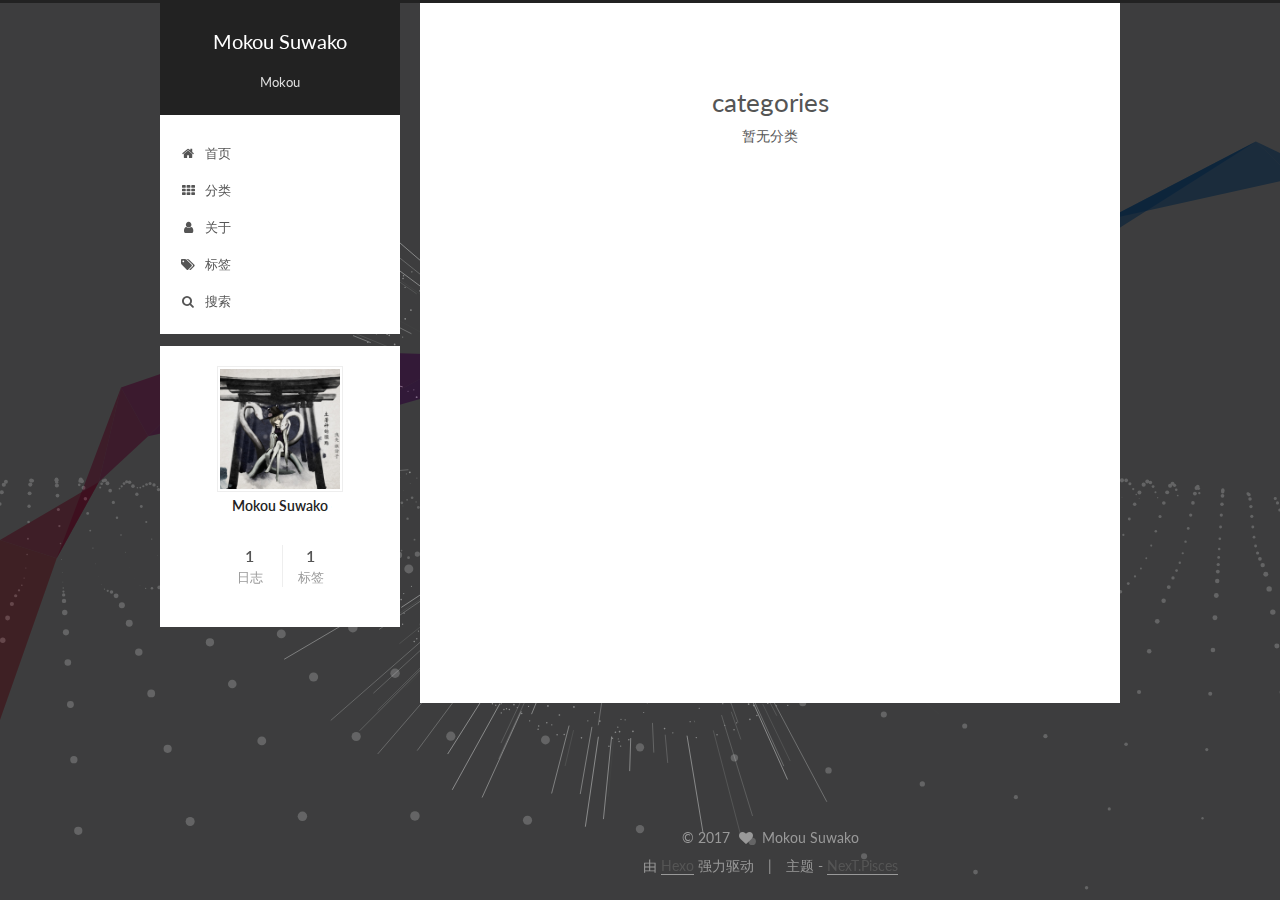
<file: categories/index.html>
<!DOCTYPE html>



  


<html class="theme-next pisces use-motion" lang="zh-Hans">
<head>
  <meta charset="UTF-8"/>
<meta http-equiv="X-UA-Compatible" content="IE=edge" />
<meta name="viewport" content="width=device-width, initial-scale=1, maximum-scale=1"/>









<meta http-equiv="Cache-Control" content="no-transform" />
<meta http-equiv="Cache-Control" content="no-siteapp" />















  
  
  <link href="/lib/fancybox/source/jquery.fancybox.css?v=2.1.5" rel="stylesheet" type="text/css" />




  
  
  
  

  
    
    
  

  

  

  

  

  
    
    
    <link href="//fonts.googleapis.com/css?family=Lato:300,300italic,400,400italic,700,700italic&subset=latin,latin-ext" rel="stylesheet" type="text/css">
  






<link href="/lib/font-awesome/css/font-awesome.min.css?v=4.6.2" rel="stylesheet" type="text/css" />

<link href="/css/main.css?v=5.1.1" rel="stylesheet" type="text/css" />


  <meta name="keywords" content="Mokou" />








  <link rel="shortcut icon" type="image/x-icon" href="/frog.ico?v=5.1.1" />






<meta property="og:type" content="website">
<meta property="og:title" content="categories">
<meta property="og:url" content="http://gensokyo.studio/categories/index.html">
<meta property="og:site_name" content="Mokou Suwako">
<meta property="og:locale" content="zh-Hans">
<meta property="og:updated_time" content="2017-07-26T15:35:50.785Z">
<meta name="twitter:card" content="summary">
<meta name="twitter:title" content="categories">



<script type="text/javascript" id="hexo.configurations">
  var NexT = window.NexT || {};
  var CONFIG = {
    root: '/',
    scheme: 'Pisces',
    sidebar: {"position":"left","display":"post","offset":12,"offset_float":0,"b2t":false,"scrollpercent":false,"onmobile":false},
    fancybox: true,
    motion: true,
    duoshuo: {
      userId: '0',
      author: '博主'
    },
    algolia: {
      applicationID: '',
      apiKey: '',
      indexName: '',
      hits: {"per_page":10},
      labels: {"input_placeholder":"Search for Posts","hits_empty":"We didn't find any results for the search: ${query}","hits_stats":"${hits} results found in ${time} ms"}
    }
  };
</script>



  <link rel="canonical" href="http://gensokyo.studio/categories/"/>





  <title>categories | Mokou Suwako</title>
  














</head>

<body itemscope itemtype="http://schema.org/WebPage" lang="zh-Hans">

  
  
    
  

  <div class="container sidebar-position-left page-post-detail ">
    <div class="headband"></div>

    <header id="header" class="header" itemscope itemtype="http://schema.org/WPHeader">
      <div class="header-inner"><div class="site-brand-wrapper">
  <div class="site-meta ">
    

    <div class="custom-logo-site-title">
      <a href="/"  class="brand" rel="start">
        <span class="logo-line-before"><i></i></span>
        <span class="site-title">Mokou Suwako</span>
        <span class="logo-line-after"><i></i></span>
      </a>
    </div>
      
        <p class="site-subtitle">Mokou</p>
      
  </div>

  <div class="site-nav-toggle">
    <button>
      <span class="btn-bar"></span>
      <span class="btn-bar"></span>
      <span class="btn-bar"></span>
    </button>
  </div>
</div>

<nav class="site-nav">
  

  
    <ul id="menu" class="menu">
      
        
        <li class="menu-item menu-item-home">
          <a href="/" rel="section">
            
              <i class="menu-item-icon fa fa-fw fa-home"></i> <br />
            
            首页
          </a>
        </li>
      
        
        <li class="menu-item menu-item-categories">
          <a href="/categories" rel="section">
            
              <i class="menu-item-icon fa fa-fw fa-th"></i> <br />
            
            分类
          </a>
        </li>
      
        
        <li class="menu-item menu-item-about">
          <a href="/about" rel="section">
            
              <i class="menu-item-icon fa fa-fw fa-user"></i> <br />
            
            关于
          </a>
        </li>
      
        
        <li class="menu-item menu-item-tags">
          <a href="/tags" rel="section">
            
              <i class="menu-item-icon fa fa-fw fa-tags"></i> <br />
            
            标签
          </a>
        </li>
      

      
        <li class="menu-item menu-item-search">
          
            <a href="javascript:;" class="popup-trigger">
          
            
              <i class="menu-item-icon fa fa-search fa-fw"></i> <br />
            
            搜索
          </a>
        </li>
      
    </ul>
  

  
    <div class="site-search">
      
  <div class="popup search-popup local-search-popup">
  <div class="local-search-header clearfix">
    <span class="search-icon">
      <i class="fa fa-search"></i>
    </span>
    <span class="popup-btn-close">
      <i class="fa fa-times-circle"></i>
    </span>
    <div class="local-search-input-wrapper">
      <input autocomplete="off"
             placeholder="搜索..." spellcheck="false"
             type="text" id="local-search-input">
    </div>
  </div>
  <div id="local-search-result"></div>
</div>



    </div>
  
</nav>



 </div>
    </header>

    <main id="main" class="main">
      <div class="main-inner">
        <div class="content-wrap">
          <div id="content" class="content">
            

  <div id="posts" class="posts-expand">
  <header class="post-header">

	<h1 class="post-title" itemprop="name headline">categories</h1>



</header>

    
    
      <div class="category-all-page">
        <div class="category-all-title">
            暂无分类
        </div>
        <div class="category-all">
          
        </div>
      </div>
    
  </div>


          </div>
          


          
  <div class="comments" id="comments">
    
  </div>


        </div>
        
          
  
  <div class="sidebar-toggle">
    <div class="sidebar-toggle-line-wrap">
      <span class="sidebar-toggle-line sidebar-toggle-line-first"></span>
      <span class="sidebar-toggle-line sidebar-toggle-line-middle"></span>
      <span class="sidebar-toggle-line sidebar-toggle-line-last"></span>
    </div>
  </div>

  <aside id="sidebar" class="sidebar">
    
    <div class="sidebar-inner">

      

      

      <section class="site-overview sidebar-panel sidebar-panel-active">
        <div class="site-author motion-element" itemprop="author" itemscope itemtype="http://schema.org/Person">
          <img class="site-author-image" itemprop="image"
               src="/uploads/frog.jpg"
               alt="Mokou Suwako" />
          <p class="site-author-name" itemprop="name">Mokou Suwako</p>
           
              <p class="site-description motion-element" itemprop="description"></p>
          
        </div>
        <nav class="site-state motion-element">

          
            <div class="site-state-item site-state-posts">
              <a href="/">
                <span class="site-state-item-count">1</span>
                <span class="site-state-item-name">日志</span>
              </a>
            </div>
          

          

          
            
            
            <div class="site-state-item site-state-tags">
              <a href="/tags/index.html">
                <span class="site-state-item-count">1</span>
                <span class="site-state-item-name">标签</span>
              </a>
            </div>
          

        </nav>

        

        <div class="links-of-author motion-element">
          
        </div>

        
        

        
        

        


      </section>

      

      

    </div>
  </aside>


        
      </div>
    </main>

    <footer id="footer" class="footer">
      <div class="footer-inner">
        <div class="copyright" >
  
  &copy; 
  <span itemprop="copyrightYear">2017</span>
  <span class="with-love">
    <i class="fa fa-heart"></i>
  </span>
  <span class="author" itemprop="copyrightHolder">Mokou Suwako</span>
</div>


<div class="powered-by">
  由 <a class="theme-link" href="https://hexo.io">Hexo</a> 强力驱动
</div>

<div class="theme-info">
  主题 -
  <a class="theme-link" href="https://github.com/iissnan/hexo-theme-next">
    NexT.Pisces
  </a>
</div>


        

        
      </div>
    </footer>

    
      <div class="back-to-top">
        <i class="fa fa-arrow-up"></i>
        
      </div>
    

  </div>

  

<script type="text/javascript">
  if (Object.prototype.toString.call(window.Promise) !== '[object Function]') {
    window.Promise = null;
  }
</script>









  




  
  





  
  



  



  
  <script type="text/javascript" src="/lib/jquery/index.js?v=2.1.3"></script>

  
  <script type="text/javascript" src="/lib/fastclick/lib/fastclick.min.js?v=1.0.6"></script>

  
  <script type="text/javascript" src="/lib/jquery_lazyload/jquery.lazyload.js?v=1.9.7"></script>

  
  <script type="text/javascript" src="/lib/velocity/velocity.min.js?v=1.2.1"></script>

  
  <script type="text/javascript" src="/lib/velocity/velocity.ui.min.js?v=1.2.1"></script>

  
  <script type="text/javascript" src="/lib/fancybox/source/jquery.fancybox.pack.js?v=2.1.5"></script>

  
  <script type="text/javascript" src="/lib/three/three.min.js"></script>

  
  <script type="text/javascript" src="/lib/three/three-waves.min.js"></script>

  
  <script type="text/javascript" src="/lib/three/canvas_sphere.min.js"></script>

  
  <script type="text/javascript" src="/lib/canvas-ribbon/canvas-ribbon.js"></script>


  


  <script type="text/javascript" src="/js/src/utils.js?v=5.1.1"></script>

  <script type="text/javascript" src="/js/src/motion.js?v=5.1.1"></script>



  
  


  <script type="text/javascript" src="/js/src/affix.js?v=5.1.1"></script>

  <script type="text/javascript" src="/js/src/schemes/pisces.js?v=5.1.1"></script>



  
    <script type="text/javascript" src="/js/src/scrollspy.js?v=5.1.1"></script>
<script type="text/javascript" src="/js/src/post-details.js?v=5.1.1"></script>

  

  


  <script type="text/javascript" src="/js/src/bootstrap.js?v=5.1.1"></script>



  


  




	





  





  






  

  <script type="text/javascript">
    // Popup Window;
    var isfetched = false;
    var isXml = true;
    // Search DB path;
    var search_path = "";
    if (search_path.length === 0) {
      search_path = "search.xml";
    } else if (/json$/i.test(search_path)) {
      isXml = false;
    }
    var path = "/" + search_path;
    // monitor main search box;

    var onPopupClose = function (e) {
      $('.popup').hide();
      $('#local-search-input').val('');
      $('.search-result-list').remove();
      $('#no-result').remove();
      $(".local-search-pop-overlay").remove();
      $('body').css('overflow', '');
    }

    function proceedsearch() {
      $("body")
        .append('<div class="search-popup-overlay local-search-pop-overlay"></div>')
        .css('overflow', 'hidden');
      $('.search-popup-overlay').click(onPopupClose);
      $('.popup').toggle();
      var $localSearchInput = $('#local-search-input');
      $localSearchInput.attr("autocapitalize", "none");
      $localSearchInput.attr("autocorrect", "off");
      $localSearchInput.focus();
    }

    // search function;
    var searchFunc = function(path, search_id, content_id) {
      'use strict';

      // start loading animation
      $("body")
        .append('<div class="search-popup-overlay local-search-pop-overlay">' +
          '<div id="search-loading-icon">' +
          '<i class="fa fa-spinner fa-pulse fa-5x fa-fw"></i>' +
          '</div>' +
          '</div>')
        .css('overflow', 'hidden');
      $("#search-loading-icon").css('margin', '20% auto 0 auto').css('text-align', 'center');

      $.ajax({
        url: path,
        dataType: isXml ? "xml" : "json",
        async: true,
        success: function(res) {
          // get the contents from search data
          isfetched = true;
          $('.popup').detach().appendTo('.header-inner');
          var datas = isXml ? $("entry", res).map(function() {
            return {
              title: $("title", this).text(),
              content: $("content",this).text(),
              url: $("url" , this).text()
            };
          }).get() : res;
          var input = document.getElementById(search_id);
          var resultContent = document.getElementById(content_id);
          var inputEventFunction = function() {
            var searchText = input.value.trim().toLowerCase();
            var keywords = searchText.split(/[\s\-]+/);
            if (keywords.length > 1) {
              keywords.push(searchText);
            }
            var resultItems = [];
            if (searchText.length > 0) {
              // perform local searching
              datas.forEach(function(data) {
                var isMatch = false;
                var hitCount = 0;
                var searchTextCount = 0;
                var title = data.title.trim();
                var titleInLowerCase = title.toLowerCase();
                var content = data.content.trim().replace(/<[^>]+>/g,"");
                var contentInLowerCase = content.toLowerCase();
                var articleUrl = decodeURIComponent(data.url);
                var indexOfTitle = [];
                var indexOfContent = [];
                // only match articles with not empty titles
                if(title != '') {
                  keywords.forEach(function(keyword) {
                    function getIndexByWord(word, text, caseSensitive) {
                      var wordLen = word.length;
                      if (wordLen === 0) {
                        return [];
                      }
                      var startPosition = 0, position = [], index = [];
                      if (!caseSensitive) {
                        text = text.toLowerCase();
                        word = word.toLowerCase();
                      }
                      while ((position = text.indexOf(word, startPosition)) > -1) {
                        index.push({position: position, word: word});
                        startPosition = position + wordLen;
                      }
                      return index;
                    }

                    indexOfTitle = indexOfTitle.concat(getIndexByWord(keyword, titleInLowerCase, false));
                    indexOfContent = indexOfContent.concat(getIndexByWord(keyword, contentInLowerCase, false));
                  });
                  if (indexOfTitle.length > 0 || indexOfContent.length > 0) {
                    isMatch = true;
                    hitCount = indexOfTitle.length + indexOfContent.length;
                  }
                }

                // show search results

                if (isMatch) {
                  // sort index by position of keyword

                  [indexOfTitle, indexOfContent].forEach(function (index) {
                    index.sort(function (itemLeft, itemRight) {
                      if (itemRight.position !== itemLeft.position) {
                        return itemRight.position - itemLeft.position;
                      } else {
                        return itemLeft.word.length - itemRight.word.length;
                      }
                    });
                  });

                  // merge hits into slices

                  function mergeIntoSlice(text, start, end, index) {
                    var item = index[index.length - 1];
                    var position = item.position;
                    var word = item.word;
                    var hits = [];
                    var searchTextCountInSlice = 0;
                    while (position + word.length <= end && index.length != 0) {
                      if (word === searchText) {
                        searchTextCountInSlice++;
                      }
                      hits.push({position: position, length: word.length});
                      var wordEnd = position + word.length;

                      // move to next position of hit

                      index.pop();
                      while (index.length != 0) {
                        item = index[index.length - 1];
                        position = item.position;
                        word = item.word;
                        if (wordEnd > position) {
                          index.pop();
                        } else {
                          break;
                        }
                      }
                    }
                    searchTextCount += searchTextCountInSlice;
                    return {
                      hits: hits,
                      start: start,
                      end: end,
                      searchTextCount: searchTextCountInSlice
                    };
                  }

                  var slicesOfTitle = [];
                  if (indexOfTitle.length != 0) {
                    slicesOfTitle.push(mergeIntoSlice(title, 0, title.length, indexOfTitle));
                  }

                  var slicesOfContent = [];
                  while (indexOfContent.length != 0) {
                    var item = indexOfContent[indexOfContent.length - 1];
                    var position = item.position;
                    var word = item.word;
                    // cut out 100 characters
                    var start = position - 20;
                    var end = position + 80;
                    if(start < 0){
                      start = 0;
                    }
                    if (end < position + word.length) {
                      end = position + word.length;
                    }
                    if(end > content.length){
                      end = content.length;
                    }
                    slicesOfContent.push(mergeIntoSlice(content, start, end, indexOfContent));
                  }

                  // sort slices in content by search text's count and hits' count

                  slicesOfContent.sort(function (sliceLeft, sliceRight) {
                    if (sliceLeft.searchTextCount !== sliceRight.searchTextCount) {
                      return sliceRight.searchTextCount - sliceLeft.searchTextCount;
                    } else if (sliceLeft.hits.length !== sliceRight.hits.length) {
                      return sliceRight.hits.length - sliceLeft.hits.length;
                    } else {
                      return sliceLeft.start - sliceRight.start;
                    }
                  });

                  // select top N slices in content

                  var upperBound = parseInt('5');
                  if (upperBound >= 0) {
                    slicesOfContent = slicesOfContent.slice(0, upperBound);
                  }

                  // highlight title and content

                  function highlightKeyword(text, slice) {
                    var result = '';
                    var prevEnd = slice.start;
                    slice.hits.forEach(function (hit) {
                      result += text.substring(prevEnd, hit.position);
                      var end = hit.position + hit.length;
                      result += '<b class="search-keyword">' + text.substring(hit.position, end) + '</b>';
                      prevEnd = end;
                    });
                    result += text.substring(prevEnd, slice.end);
                    return result;
                  }

                  var resultItem = '';

                  if (slicesOfTitle.length != 0) {
                    resultItem += "<li><a href='" + articleUrl + "' class='search-result-title'>" + highlightKeyword(title, slicesOfTitle[0]) + "</a>";
                  } else {
                    resultItem += "<li><a href='" + articleUrl + "' class='search-result-title'>" + title + "</a>";
                  }

                  slicesOfContent.forEach(function (slice) {
                    resultItem += "<a href='" + articleUrl + "'>" +
                      "<p class=\"search-result\">" + highlightKeyword(content, slice) +
                      "...</p>" + "</a>";
                  });

                  resultItem += "</li>";
                  resultItems.push({
                    item: resultItem,
                    searchTextCount: searchTextCount,
                    hitCount: hitCount,
                    id: resultItems.length
                  });
                }
              })
            };
            if (keywords.length === 1 && keywords[0] === "") {
              resultContent.innerHTML = '<div id="no-result"><i class="fa fa-search fa-5x" /></div>'
            } else if (resultItems.length === 0) {
              resultContent.innerHTML = '<div id="no-result"><i class="fa fa-frown-o fa-5x" /></div>'
            } else {
              resultItems.sort(function (resultLeft, resultRight) {
                if (resultLeft.searchTextCount !== resultRight.searchTextCount) {
                  return resultRight.searchTextCount - resultLeft.searchTextCount;
                } else if (resultLeft.hitCount !== resultRight.hitCount) {
                  return resultRight.hitCount - resultLeft.hitCount;
                } else {
                  return resultRight.id - resultLeft.id;
                }
              });
              var searchResultList = '<ul class=\"search-result-list\">';
              resultItems.forEach(function (result) {
                searchResultList += result.item;
              })
              searchResultList += "</ul>";
              resultContent.innerHTML = searchResultList;
            }
          }

          if ('auto' === 'auto') {
            input.addEventListener('input', inputEventFunction);
          } else {
            $('.search-icon').click(inputEventFunction);
            input.addEventListener('keypress', function (event) {
              if (event.keyCode === 13) {
                inputEventFunction();
              }
            });
          }

          // remove loading animation
          $(".local-search-pop-overlay").remove();
          $('body').css('overflow', '');

          proceedsearch();
        }
      });
    }

    // handle and trigger popup window;
    $('.popup-trigger').click(function(e) {
      e.stopPropagation();
      if (isfetched === false) {
        searchFunc(path, 'local-search-input', 'local-search-result');
      } else {
        proceedsearch();
      };
    });

    $('.popup-btn-close').click(onPopupClose);
    $('.popup').click(function(e){
      e.stopPropagation();
    });
    $(document).on('keyup', function (event) {
      var shouldDismissSearchPopup = event.which === 27 &&
        $('.search-popup').is(':visible');
      if (shouldDismissSearchPopup) {
        onPopupClose();
      }
    });
  </script>





  

  

  

  

  

  

</body>
</html>
</file>
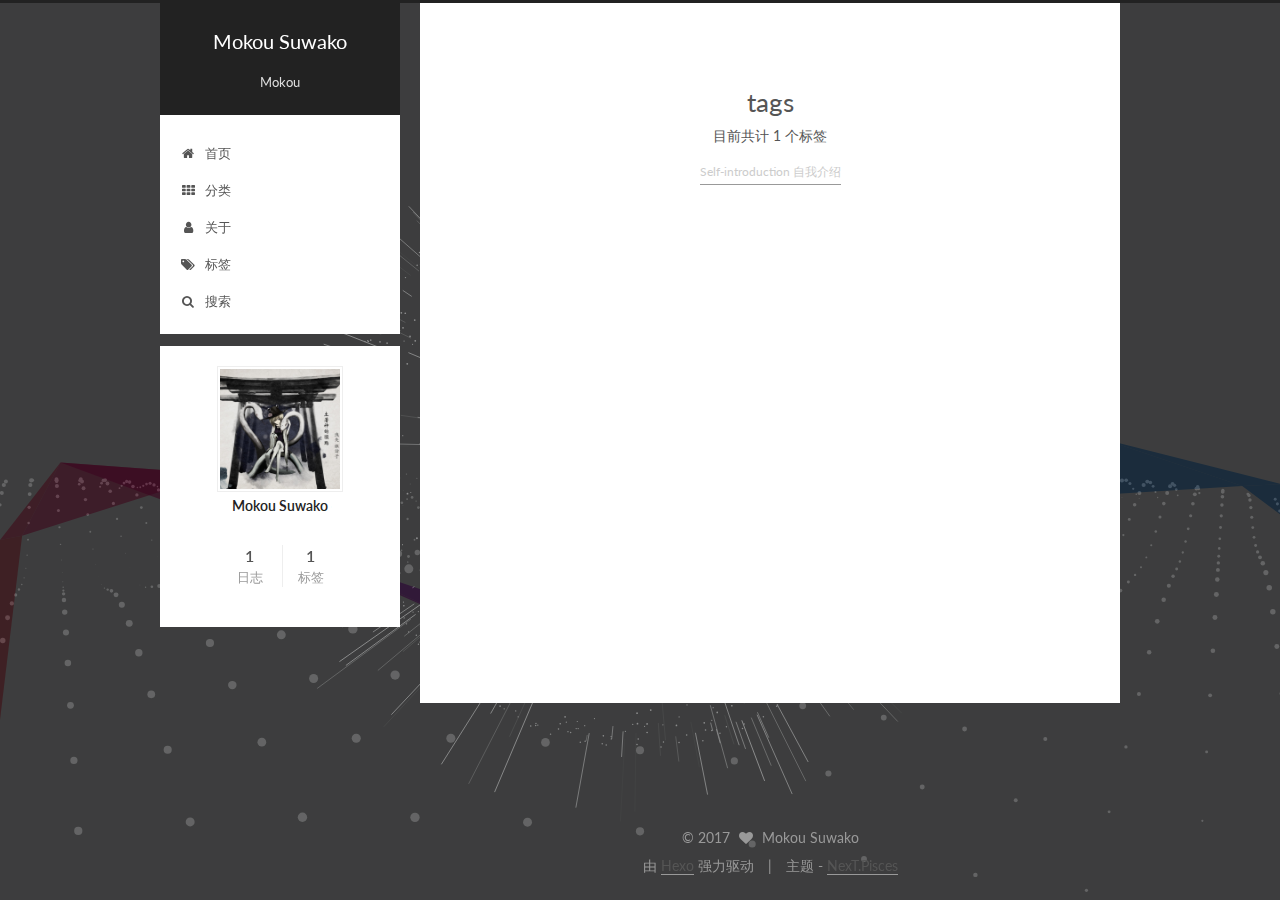
<file: tags/index.html>
<!DOCTYPE html>



  


<html class="theme-next pisces use-motion" lang="zh-Hans">
<head>
  <meta charset="UTF-8"/>
<meta http-equiv="X-UA-Compatible" content="IE=edge" />
<meta name="viewport" content="width=device-width, initial-scale=1, maximum-scale=1"/>









<meta http-equiv="Cache-Control" content="no-transform" />
<meta http-equiv="Cache-Control" content="no-siteapp" />















  
  
  <link href="/lib/fancybox/source/jquery.fancybox.css?v=2.1.5" rel="stylesheet" type="text/css" />




  
  
  
  

  
    
    
  

  

  

  

  

  
    
    
    <link href="//fonts.googleapis.com/css?family=Lato:300,300italic,400,400italic,700,700italic&subset=latin,latin-ext" rel="stylesheet" type="text/css">
  






<link href="/lib/font-awesome/css/font-awesome.min.css?v=4.6.2" rel="stylesheet" type="text/css" />

<link href="/css/main.css?v=5.1.1" rel="stylesheet" type="text/css" />


  <meta name="keywords" content="Mokou" />








  <link rel="shortcut icon" type="image/x-icon" href="/frog.ico?v=5.1.1" />






<meta property="og:type" content="website">
<meta property="og:title" content="tags">
<meta property="og:url" content="http://gensokyo.studio/tags/index.html">
<meta property="og:site_name" content="Mokou Suwako">
<meta property="og:locale" content="zh-Hans">
<meta property="og:updated_time" content="2017-07-26T15:35:48.521Z">
<meta name="twitter:card" content="summary">
<meta name="twitter:title" content="tags">



<script type="text/javascript" id="hexo.configurations">
  var NexT = window.NexT || {};
  var CONFIG = {
    root: '/',
    scheme: 'Pisces',
    sidebar: {"position":"left","display":"post","offset":12,"offset_float":0,"b2t":false,"scrollpercent":false,"onmobile":false},
    fancybox: true,
    motion: true,
    duoshuo: {
      userId: '0',
      author: '博主'
    },
    algolia: {
      applicationID: '',
      apiKey: '',
      indexName: '',
      hits: {"per_page":10},
      labels: {"input_placeholder":"Search for Posts","hits_empty":"We didn't find any results for the search: ${query}","hits_stats":"${hits} results found in ${time} ms"}
    }
  };
</script>



  <link rel="canonical" href="http://gensokyo.studio/tags/"/>





  <title>tags | Mokou Suwako</title>
  














</head>

<body itemscope itemtype="http://schema.org/WebPage" lang="zh-Hans">

  
  
    
  

  <div class="container sidebar-position-left page-post-detail ">
    <div class="headband"></div>

    <header id="header" class="header" itemscope itemtype="http://schema.org/WPHeader">
      <div class="header-inner"><div class="site-brand-wrapper">
  <div class="site-meta ">
    

    <div class="custom-logo-site-title">
      <a href="/"  class="brand" rel="start">
        <span class="logo-line-before"><i></i></span>
        <span class="site-title">Mokou Suwako</span>
        <span class="logo-line-after"><i></i></span>
      </a>
    </div>
      
        <p class="site-subtitle">Mokou</p>
      
  </div>

  <div class="site-nav-toggle">
    <button>
      <span class="btn-bar"></span>
      <span class="btn-bar"></span>
      <span class="btn-bar"></span>
    </button>
  </div>
</div>

<nav class="site-nav">
  

  
    <ul id="menu" class="menu">
      
        
        <li class="menu-item menu-item-home">
          <a href="/" rel="section">
            
              <i class="menu-item-icon fa fa-fw fa-home"></i> <br />
            
            首页
          </a>
        </li>
      
        
        <li class="menu-item menu-item-categories">
          <a href="/categories" rel="section">
            
              <i class="menu-item-icon fa fa-fw fa-th"></i> <br />
            
            分类
          </a>
        </li>
      
        
        <li class="menu-item menu-item-about">
          <a href="/about" rel="section">
            
              <i class="menu-item-icon fa fa-fw fa-user"></i> <br />
            
            关于
          </a>
        </li>
      
        
        <li class="menu-item menu-item-tags">
          <a href="/tags" rel="section">
            
              <i class="menu-item-icon fa fa-fw fa-tags"></i> <br />
            
            标签
          </a>
        </li>
      

      
        <li class="menu-item menu-item-search">
          
            <a href="javascript:;" class="popup-trigger">
          
            
              <i class="menu-item-icon fa fa-search fa-fw"></i> <br />
            
            搜索
          </a>
        </li>
      
    </ul>
  

  
    <div class="site-search">
      
  <div class="popup search-popup local-search-popup">
  <div class="local-search-header clearfix">
    <span class="search-icon">
      <i class="fa fa-search"></i>
    </span>
    <span class="popup-btn-close">
      <i class="fa fa-times-circle"></i>
    </span>
    <div class="local-search-input-wrapper">
      <input autocomplete="off"
             placeholder="搜索..." spellcheck="false"
             type="text" id="local-search-input">
    </div>
  </div>
  <div id="local-search-result"></div>
</div>



    </div>
  
</nav>



 </div>
    </header>

    <main id="main" class="main">
      <div class="main-inner">
        <div class="content-wrap">
          <div id="content" class="content">
            

  <div id="posts" class="posts-expand">
  <header class="post-header">

	<h1 class="post-title" itemprop="name headline">tags</h1>



</header>

    
    
      <div class="tag-cloud">
        <div class="tag-cloud-title">
            目前共计 1 个标签
        </div>
        <div class="tag-cloud-tags">
          <a href="/tags/Self-introduction-自我介绍/" style="font-size: 12px; color: #ccc">Self-introduction 自我介绍</a>
        </div>
      </div>
    
  </div>


          </div>
          


          
  <div class="comments" id="comments">
    
  </div>


        </div>
        
          
  
  <div class="sidebar-toggle">
    <div class="sidebar-toggle-line-wrap">
      <span class="sidebar-toggle-line sidebar-toggle-line-first"></span>
      <span class="sidebar-toggle-line sidebar-toggle-line-middle"></span>
      <span class="sidebar-toggle-line sidebar-toggle-line-last"></span>
    </div>
  </div>

  <aside id="sidebar" class="sidebar">
    
    <div class="sidebar-inner">

      

      

      <section class="site-overview sidebar-panel sidebar-panel-active">
        <div class="site-author motion-element" itemprop="author" itemscope itemtype="http://schema.org/Person">
          <img class="site-author-image" itemprop="image"
               src="/uploads/frog.jpg"
               alt="Mokou Suwako" />
          <p class="site-author-name" itemprop="name">Mokou Suwako</p>
           
              <p class="site-description motion-element" itemprop="description"></p>
          
        </div>
        <nav class="site-state motion-element">

          
            <div class="site-state-item site-state-posts">
              <a href="/">
                <span class="site-state-item-count">1</span>
                <span class="site-state-item-name">日志</span>
              </a>
            </div>
          

          

          
            
            
            <div class="site-state-item site-state-tags">
              <a href="/tags/index.html">
                <span class="site-state-item-count">1</span>
                <span class="site-state-item-name">标签</span>
              </a>
            </div>
          

        </nav>

        

        <div class="links-of-author motion-element">
          
        </div>

        
        

        
        

        


      </section>

      

      

    </div>
  </aside>


        
      </div>
    </main>

    <footer id="footer" class="footer">
      <div class="footer-inner">
        <div class="copyright" >
  
  &copy; 
  <span itemprop="copyrightYear">2017</span>
  <span class="with-love">
    <i class="fa fa-heart"></i>
  </span>
  <span class="author" itemprop="copyrightHolder">Mokou Suwako</span>
</div>


<div class="powered-by">
  由 <a class="theme-link" href="https://hexo.io">Hexo</a> 强力驱动
</div>

<div class="theme-info">
  主题 -
  <a class="theme-link" href="https://github.com/iissnan/hexo-theme-next">
    NexT.Pisces
  </a>
</div>


        

        
      </div>
    </footer>

    
      <div class="back-to-top">
        <i class="fa fa-arrow-up"></i>
        
      </div>
    

  </div>

  

<script type="text/javascript">
  if (Object.prototype.toString.call(window.Promise) !== '[object Function]') {
    window.Promise = null;
  }
</script>









  




  
  





  
  



  



  
  <script type="text/javascript" src="/lib/jquery/index.js?v=2.1.3"></script>

  
  <script type="text/javascript" src="/lib/fastclick/lib/fastclick.min.js?v=1.0.6"></script>

  
  <script type="text/javascript" src="/lib/jquery_lazyload/jquery.lazyload.js?v=1.9.7"></script>

  
  <script type="text/javascript" src="/lib/velocity/velocity.min.js?v=1.2.1"></script>

  
  <script type="text/javascript" src="/lib/velocity/velocity.ui.min.js?v=1.2.1"></script>

  
  <script type="text/javascript" src="/lib/fancybox/source/jquery.fancybox.pack.js?v=2.1.5"></script>

  
  <script type="text/javascript" src="/lib/three/three.min.js"></script>

  
  <script type="text/javascript" src="/lib/three/three-waves.min.js"></script>

  
  <script type="text/javascript" src="/lib/three/canvas_sphere.min.js"></script>

  
  <script type="text/javascript" src="/lib/canvas-ribbon/canvas-ribbon.js"></script>


  


  <script type="text/javascript" src="/js/src/utils.js?v=5.1.1"></script>

  <script type="text/javascript" src="/js/src/motion.js?v=5.1.1"></script>



  
  


  <script type="text/javascript" src="/js/src/affix.js?v=5.1.1"></script>

  <script type="text/javascript" src="/js/src/schemes/pisces.js?v=5.1.1"></script>



  
    <script type="text/javascript" src="/js/src/scrollspy.js?v=5.1.1"></script>
<script type="text/javascript" src="/js/src/post-details.js?v=5.1.1"></script>

  

  


  <script type="text/javascript" src="/js/src/bootstrap.js?v=5.1.1"></script>



  


  




	





  





  






  

  <script type="text/javascript">
    // Popup Window;
    var isfetched = false;
    var isXml = true;
    // Search DB path;
    var search_path = "";
    if (search_path.length === 0) {
      search_path = "search.xml";
    } else if (/json$/i.test(search_path)) {
      isXml = false;
    }
    var path = "/" + search_path;
    // monitor main search box;

    var onPopupClose = function (e) {
      $('.popup').hide();
      $('#local-search-input').val('');
      $('.search-result-list').remove();
      $('#no-result').remove();
      $(".local-search-pop-overlay").remove();
      $('body').css('overflow', '');
    }

    function proceedsearch() {
      $("body")
        .append('<div class="search-popup-overlay local-search-pop-overlay"></div>')
        .css('overflow', 'hidden');
      $('.search-popup-overlay').click(onPopupClose);
      $('.popup').toggle();
      var $localSearchInput = $('#local-search-input');
      $localSearchInput.attr("autocapitalize", "none");
      $localSearchInput.attr("autocorrect", "off");
      $localSearchInput.focus();
    }

    // search function;
    var searchFunc = function(path, search_id, content_id) {
      'use strict';

      // start loading animation
      $("body")
        .append('<div class="search-popup-overlay local-search-pop-overlay">' +
          '<div id="search-loading-icon">' +
          '<i class="fa fa-spinner fa-pulse fa-5x fa-fw"></i>' +
          '</div>' +
          '</div>')
        .css('overflow', 'hidden');
      $("#search-loading-icon").css('margin', '20% auto 0 auto').css('text-align', 'center');

      $.ajax({
        url: path,
        dataType: isXml ? "xml" : "json",
        async: true,
        success: function(res) {
          // get the contents from search data
          isfetched = true;
          $('.popup').detach().appendTo('.header-inner');
          var datas = isXml ? $("entry", res).map(function() {
            return {
              title: $("title", this).text(),
              content: $("content",this).text(),
              url: $("url" , this).text()
            };
          }).get() : res;
          var input = document.getElementById(search_id);
          var resultContent = document.getElementById(content_id);
          var inputEventFunction = function() {
            var searchText = input.value.trim().toLowerCase();
            var keywords = searchText.split(/[\s\-]+/);
            if (keywords.length > 1) {
              keywords.push(searchText);
            }
            var resultItems = [];
            if (searchText.length > 0) {
              // perform local searching
              datas.forEach(function(data) {
                var isMatch = false;
                var hitCount = 0;
                var searchTextCount = 0;
                var title = data.title.trim();
                var titleInLowerCase = title.toLowerCase();
                var content = data.content.trim().replace(/<[^>]+>/g,"");
                var contentInLowerCase = content.toLowerCase();
                var articleUrl = decodeURIComponent(data.url);
                var indexOfTitle = [];
                var indexOfContent = [];
                // only match articles with not empty titles
                if(title != '') {
                  keywords.forEach(function(keyword) {
                    function getIndexByWord(word, text, caseSensitive) {
                      var wordLen = word.length;
                      if (wordLen === 0) {
                        return [];
                      }
                      var startPosition = 0, position = [], index = [];
                      if (!caseSensitive) {
                        text = text.toLowerCase();
                        word = word.toLowerCase();
                      }
                      while ((position = text.indexOf(word, startPosition)) > -1) {
                        index.push({position: position, word: word});
                        startPosition = position + wordLen;
                      }
                      return index;
                    }

                    indexOfTitle = indexOfTitle.concat(getIndexByWord(keyword, titleInLowerCase, false));
                    indexOfContent = indexOfContent.concat(getIndexByWord(keyword, contentInLowerCase, false));
                  });
                  if (indexOfTitle.length > 0 || indexOfContent.length > 0) {
                    isMatch = true;
                    hitCount = indexOfTitle.length + indexOfContent.length;
                  }
                }

                // show search results

                if (isMatch) {
                  // sort index by position of keyword

                  [indexOfTitle, indexOfContent].forEach(function (index) {
                    index.sort(function (itemLeft, itemRight) {
                      if (itemRight.position !== itemLeft.position) {
                        return itemRight.position - itemLeft.position;
                      } else {
                        return itemLeft.word.length - itemRight.word.length;
                      }
                    });
                  });

                  // merge hits into slices

                  function mergeIntoSlice(text, start, end, index) {
                    var item = index[index.length - 1];
                    var position = item.position;
                    var word = item.word;
                    var hits = [];
                    var searchTextCountInSlice = 0;
                    while (position + word.length <= end && index.length != 0) {
                      if (word === searchText) {
                        searchTextCountInSlice++;
                      }
                      hits.push({position: position, length: word.length});
                      var wordEnd = position + word.length;

                      // move to next position of hit

                      index.pop();
                      while (index.length != 0) {
                        item = index[index.length - 1];
                        position = item.position;
                        word = item.word;
                        if (wordEnd > position) {
                          index.pop();
                        } else {
                          break;
                        }
                      }
                    }
                    searchTextCount += searchTextCountInSlice;
                    return {
                      hits: hits,
                      start: start,
                      end: end,
                      searchTextCount: searchTextCountInSlice
                    };
                  }

                  var slicesOfTitle = [];
                  if (indexOfTitle.length != 0) {
                    slicesOfTitle.push(mergeIntoSlice(title, 0, title.length, indexOfTitle));
                  }

                  var slicesOfContent = [];
                  while (indexOfContent.length != 0) {
                    var item = indexOfContent[indexOfContent.length - 1];
                    var position = item.position;
                    var word = item.word;
                    // cut out 100 characters
                    var start = position - 20;
                    var end = position + 80;
                    if(start < 0){
                      start = 0;
                    }
                    if (end < position + word.length) {
                      end = position + word.length;
                    }
                    if(end > content.length){
                      end = content.length;
                    }
                    slicesOfContent.push(mergeIntoSlice(content, start, end, indexOfContent));
                  }

                  // sort slices in content by search text's count and hits' count

                  slicesOfContent.sort(function (sliceLeft, sliceRight) {
                    if (sliceLeft.searchTextCount !== sliceRight.searchTextCount) {
                      return sliceRight.searchTextCount - sliceLeft.searchTextCount;
                    } else if (sliceLeft.hits.length !== sliceRight.hits.length) {
                      return sliceRight.hits.length - sliceLeft.hits.length;
                    } else {
                      return sliceLeft.start - sliceRight.start;
                    }
                  });

                  // select top N slices in content

                  var upperBound = parseInt('5');
                  if (upperBound >= 0) {
                    slicesOfContent = slicesOfContent.slice(0, upperBound);
                  }

                  // highlight title and content

                  function highlightKeyword(text, slice) {
                    var result = '';
                    var prevEnd = slice.start;
                    slice.hits.forEach(function (hit) {
                      result += text.substring(prevEnd, hit.position);
                      var end = hit.position + hit.length;
                      result += '<b class="search-keyword">' + text.substring(hit.position, end) + '</b>';
                      prevEnd = end;
                    });
                    result += text.substring(prevEnd, slice.end);
                    return result;
                  }

                  var resultItem = '';

                  if (slicesOfTitle.length != 0) {
                    resultItem += "<li><a href='" + articleUrl + "' class='search-result-title'>" + highlightKeyword(title, slicesOfTitle[0]) + "</a>";
                  } else {
                    resultItem += "<li><a href='" + articleUrl + "' class='search-result-title'>" + title + "</a>";
                  }

                  slicesOfContent.forEach(function (slice) {
                    resultItem += "<a href='" + articleUrl + "'>" +
                      "<p class=\"search-result\">" + highlightKeyword(content, slice) +
                      "...</p>" + "</a>";
                  });

                  resultItem += "</li>";
                  resultItems.push({
                    item: resultItem,
                    searchTextCount: searchTextCount,
                    hitCount: hitCount,
                    id: resultItems.length
                  });
                }
              })
            };
            if (keywords.length === 1 && keywords[0] === "") {
              resultContent.innerHTML = '<div id="no-result"><i class="fa fa-search fa-5x" /></div>'
            } else if (resultItems.length === 0) {
              resultContent.innerHTML = '<div id="no-result"><i class="fa fa-frown-o fa-5x" /></div>'
            } else {
              resultItems.sort(function (resultLeft, resultRight) {
                if (resultLeft.searchTextCount !== resultRight.searchTextCount) {
                  return resultRight.searchTextCount - resultLeft.searchTextCount;
                } else if (resultLeft.hitCount !== resultRight.hitCount) {
                  return resultRight.hitCount - resultLeft.hitCount;
                } else {
                  return resultRight.id - resultLeft.id;
                }
              });
              var searchResultList = '<ul class=\"search-result-list\">';
              resultItems.forEach(function (result) {
                searchResultList += result.item;
              })
              searchResultList += "</ul>";
              resultContent.innerHTML = searchResultList;
            }
          }

          if ('auto' === 'auto') {
            input.addEventListener('input', inputEventFunction);
          } else {
            $('.search-icon').click(inputEventFunction);
            input.addEventListener('keypress', function (event) {
              if (event.keyCode === 13) {
                inputEventFunction();
              }
            });
          }

          // remove loading animation
          $(".local-search-pop-overlay").remove();
          $('body').css('overflow', '');

          proceedsearch();
        }
      });
    }

    // handle and trigger popup window;
    $('.popup-trigger').click(function(e) {
      e.stopPropagation();
      if (isfetched === false) {
        searchFunc(path, 'local-search-input', 'local-search-result');
      } else {
        proceedsearch();
      };
    });

    $('.popup-btn-close').click(onPopupClose);
    $('.popup').click(function(e){
      e.stopPropagation();
    });
    $(document).on('keyup', function (event) {
      var shouldDismissSearchPopup = event.which === 27 &&
        $('.search-popup').is(':visible');
      if (shouldDismissSearchPopup) {
        onPopupClose();
      }
    });
  </script>





  

  

  

  

  

  

</body>
</html>
</file>
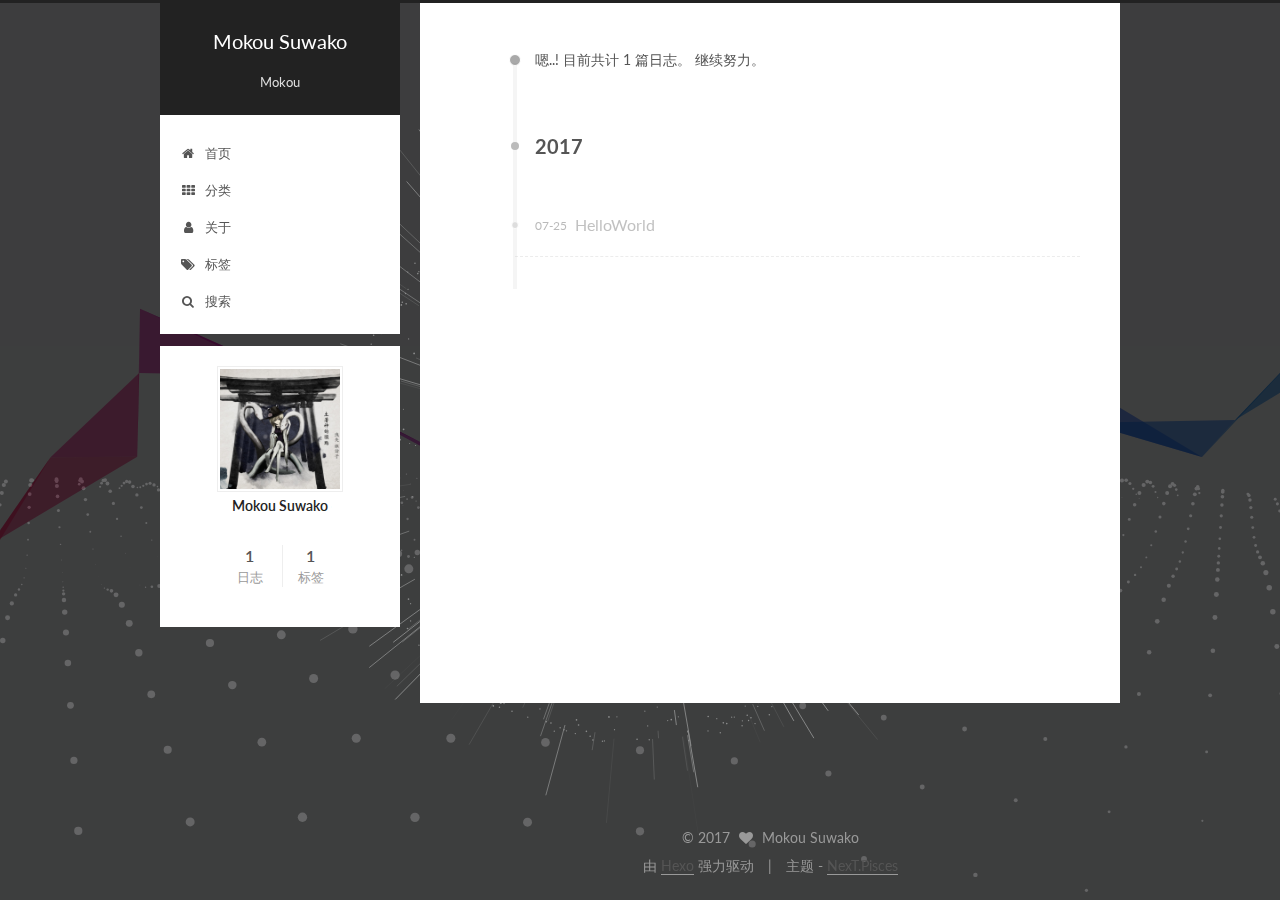
<file: archives/2017/index.html>
<!DOCTYPE html>



  


<html class="theme-next pisces use-motion" lang="zh-Hans">
<head>
  <meta charset="UTF-8"/>
<meta http-equiv="X-UA-Compatible" content="IE=edge" />
<meta name="viewport" content="width=device-width, initial-scale=1, maximum-scale=1"/>









<meta http-equiv="Cache-Control" content="no-transform" />
<meta http-equiv="Cache-Control" content="no-siteapp" />















  
  
  <link href="/lib/fancybox/source/jquery.fancybox.css?v=2.1.5" rel="stylesheet" type="text/css" />




  
  
  
  

  
    
    
  

  

  

  

  

  
    
    
    <link href="//fonts.googleapis.com/css?family=Lato:300,300italic,400,400italic,700,700italic&subset=latin,latin-ext" rel="stylesheet" type="text/css">
  






<link href="/lib/font-awesome/css/font-awesome.min.css?v=4.6.2" rel="stylesheet" type="text/css" />

<link href="/css/main.css?v=5.1.1" rel="stylesheet" type="text/css" />


  <meta name="keywords" content="Mokou" />








  <link rel="shortcut icon" type="image/x-icon" href="/frog.ico?v=5.1.1" />






<meta property="og:type" content="website">
<meta property="og:title" content="Mokou Suwako">
<meta property="og:url" content="http://gensokyo.studio/archives/2017/index.html">
<meta property="og:site_name" content="Mokou Suwako">
<meta property="og:locale" content="zh-Hans">
<meta name="twitter:card" content="summary">
<meta name="twitter:title" content="Mokou Suwako">



<script type="text/javascript" id="hexo.configurations">
  var NexT = window.NexT || {};
  var CONFIG = {
    root: '/',
    scheme: 'Pisces',
    sidebar: {"position":"left","display":"post","offset":12,"offset_float":0,"b2t":false,"scrollpercent":false,"onmobile":false},
    fancybox: true,
    motion: true,
    duoshuo: {
      userId: '0',
      author: '博主'
    },
    algolia: {
      applicationID: '',
      apiKey: '',
      indexName: '',
      hits: {"per_page":10},
      labels: {"input_placeholder":"Search for Posts","hits_empty":"We didn't find any results for the search: ${query}","hits_stats":"${hits} results found in ${time} ms"}
    }
  };
</script>



  <link rel="canonical" href="http://gensokyo.studio/archives/2017/"/>





  <title>归档 | Mokou Suwako</title>
  














</head>

<body itemscope itemtype="http://schema.org/WebPage" lang="zh-Hans">

  
  
    
  

  <div class="container sidebar-position-left  page-archive  ">
    <div class="headband"></div>

    <header id="header" class="header" itemscope itemtype="http://schema.org/WPHeader">
      <div class="header-inner"><div class="site-brand-wrapper">
  <div class="site-meta ">
    

    <div class="custom-logo-site-title">
      <a href="/"  class="brand" rel="start">
        <span class="logo-line-before"><i></i></span>
        <span class="site-title">Mokou Suwako</span>
        <span class="logo-line-after"><i></i></span>
      </a>
    </div>
      
        <p class="site-subtitle">Mokou</p>
      
  </div>

  <div class="site-nav-toggle">
    <button>
      <span class="btn-bar"></span>
      <span class="btn-bar"></span>
      <span class="btn-bar"></span>
    </button>
  </div>
</div>

<nav class="site-nav">
  

  
    <ul id="menu" class="menu">
      
        
        <li class="menu-item menu-item-home">
          <a href="/" rel="section">
            
              <i class="menu-item-icon fa fa-fw fa-home"></i> <br />
            
            首页
          </a>
        </li>
      
        
        <li class="menu-item menu-item-categories">
          <a href="/categories" rel="section">
            
              <i class="menu-item-icon fa fa-fw fa-th"></i> <br />
            
            分类
          </a>
        </li>
      
        
        <li class="menu-item menu-item-about">
          <a href="/about" rel="section">
            
              <i class="menu-item-icon fa fa-fw fa-user"></i> <br />
            
            关于
          </a>
        </li>
      
        
        <li class="menu-item menu-item-tags">
          <a href="/tags" rel="section">
            
              <i class="menu-item-icon fa fa-fw fa-tags"></i> <br />
            
            标签
          </a>
        </li>
      

      
        <li class="menu-item menu-item-search">
          
            <a href="javascript:;" class="popup-trigger">
          
            
              <i class="menu-item-icon fa fa-search fa-fw"></i> <br />
            
            搜索
          </a>
        </li>
      
    </ul>
  

  
    <div class="site-search">
      
  <div class="popup search-popup local-search-popup">
  <div class="local-search-header clearfix">
    <span class="search-icon">
      <i class="fa fa-search"></i>
    </span>
    <span class="popup-btn-close">
      <i class="fa fa-times-circle"></i>
    </span>
    <div class="local-search-input-wrapper">
      <input autocomplete="off"
             placeholder="搜索..." spellcheck="false"
             type="text" id="local-search-input">
    </div>
  </div>
  <div id="local-search-result"></div>
</div>



    </div>
  
</nav>



 </div>
    </header>

    <main id="main" class="main">
      <div class="main-inner">
        <div class="content-wrap">
          <div id="content" class="content">
            

  <section id="posts" class="posts-collapse">
    <span class="archive-move-on"></span>

    <span class="archive-page-counter">
      
      
      
        
      
      嗯..! 目前共计 1 篇日志。 继续努力。
    </span>

    

      
      
      

      
        
        <div class="collection-title">
          <h2 class="archive-year motion-element" id="archive-year-2017">2017</h2>
        </div>
      
      

      

  <article class="post post-type-normal" itemscope itemtype="http://schema.org/Article">
    <header class="post-header">

      <h2 class="post-title">
        
            <a class="post-title-link" href="/2017/07/25/HelloWorld/" itemprop="url">
              
                <span itemprop="name">HelloWorld</span>
              
            </a>
        
      </h2>

      <div class="post-meta">
        <time class="post-time" itemprop="dateCreated"
              datetime="2017-07-25T23:28:52+08:00"
              content="2017-07-25" >
          07-25
        </time>
      </div>

    </header>
  </article>



    

  </section>

  



          </div>
          


          

        </div>
        
          
  
  <div class="sidebar-toggle">
    <div class="sidebar-toggle-line-wrap">
      <span class="sidebar-toggle-line sidebar-toggle-line-first"></span>
      <span class="sidebar-toggle-line sidebar-toggle-line-middle"></span>
      <span class="sidebar-toggle-line sidebar-toggle-line-last"></span>
    </div>
  </div>

  <aside id="sidebar" class="sidebar">
    
    <div class="sidebar-inner">

      

      

      <section class="site-overview sidebar-panel sidebar-panel-active">
        <div class="site-author motion-element" itemprop="author" itemscope itemtype="http://schema.org/Person">
          <img class="site-author-image" itemprop="image"
               src="/uploads/frog.jpg"
               alt="Mokou Suwako" />
          <p class="site-author-name" itemprop="name">Mokou Suwako</p>
           
              <p class="site-description motion-element" itemprop="description"></p>
          
        </div>
        <nav class="site-state motion-element">

          
            <div class="site-state-item site-state-posts">
              <a href="/">
                <span class="site-state-item-count">1</span>
                <span class="site-state-item-name">日志</span>
              </a>
            </div>
          

          

          
            
            
            <div class="site-state-item site-state-tags">
              <a href="/tags/index.html">
                <span class="site-state-item-count">1</span>
                <span class="site-state-item-name">标签</span>
              </a>
            </div>
          

        </nav>

        

        <div class="links-of-author motion-element">
          
        </div>

        
        

        
        

        


      </section>

      

      

    </div>
  </aside>


        
      </div>
    </main>

    <footer id="footer" class="footer">
      <div class="footer-inner">
        <div class="copyright" >
  
  &copy; 
  <span itemprop="copyrightYear">2017</span>
  <span class="with-love">
    <i class="fa fa-heart"></i>
  </span>
  <span class="author" itemprop="copyrightHolder">Mokou Suwako</span>
</div>


<div class="powered-by">
  由 <a class="theme-link" href="https://hexo.io">Hexo</a> 强力驱动
</div>

<div class="theme-info">
  主题 -
  <a class="theme-link" href="https://github.com/iissnan/hexo-theme-next">
    NexT.Pisces
  </a>
</div>


        

        
      </div>
    </footer>

    
      <div class="back-to-top">
        <i class="fa fa-arrow-up"></i>
        
      </div>
    

  </div>

  

<script type="text/javascript">
  if (Object.prototype.toString.call(window.Promise) !== '[object Function]') {
    window.Promise = null;
  }
</script>









  




  
  





  
  



  



  
  <script type="text/javascript" src="/lib/jquery/index.js?v=2.1.3"></script>

  
  <script type="text/javascript" src="/lib/fastclick/lib/fastclick.min.js?v=1.0.6"></script>

  
  <script type="text/javascript" src="/lib/jquery_lazyload/jquery.lazyload.js?v=1.9.7"></script>

  
  <script type="text/javascript" src="/lib/velocity/velocity.min.js?v=1.2.1"></script>

  
  <script type="text/javascript" src="/lib/velocity/velocity.ui.min.js?v=1.2.1"></script>

  
  <script type="text/javascript" src="/lib/fancybox/source/jquery.fancybox.pack.js?v=2.1.5"></script>

  
  <script type="text/javascript" src="/lib/three/three.min.js"></script>

  
  <script type="text/javascript" src="/lib/three/three-waves.min.js"></script>

  
  <script type="text/javascript" src="/lib/three/canvas_sphere.min.js"></script>

  
  <script type="text/javascript" src="/lib/canvas-ribbon/canvas-ribbon.js"></script>


  


  <script type="text/javascript" src="/js/src/utils.js?v=5.1.1"></script>

  <script type="text/javascript" src="/js/src/motion.js?v=5.1.1"></script>



  
  


  <script type="text/javascript" src="/js/src/affix.js?v=5.1.1"></script>

  <script type="text/javascript" src="/js/src/schemes/pisces.js?v=5.1.1"></script>



  
  
    <script type="text/javascript" id="motion.page.archive">
      $('.archive-year').velocity('transition.slideLeftIn');
    </script>
  


  


  <script type="text/javascript" src="/js/src/bootstrap.js?v=5.1.1"></script>



  


  




	





  





  






  

  <script type="text/javascript">
    // Popup Window;
    var isfetched = false;
    var isXml = true;
    // Search DB path;
    var search_path = "";
    if (search_path.length === 0) {
      search_path = "search.xml";
    } else if (/json$/i.test(search_path)) {
      isXml = false;
    }
    var path = "/" + search_path;
    // monitor main search box;

    var onPopupClose = function (e) {
      $('.popup').hide();
      $('#local-search-input').val('');
      $('.search-result-list').remove();
      $('#no-result').remove();
      $(".local-search-pop-overlay").remove();
      $('body').css('overflow', '');
    }

    function proceedsearch() {
      $("body")
        .append('<div class="search-popup-overlay local-search-pop-overlay"></div>')
        .css('overflow', 'hidden');
      $('.search-popup-overlay').click(onPopupClose);
      $('.popup').toggle();
      var $localSearchInput = $('#local-search-input');
      $localSearchInput.attr("autocapitalize", "none");
      $localSearchInput.attr("autocorrect", "off");
      $localSearchInput.focus();
    }

    // search function;
    var searchFunc = function(path, search_id, content_id) {
      'use strict';

      // start loading animation
      $("body")
        .append('<div class="search-popup-overlay local-search-pop-overlay">' +
          '<div id="search-loading-icon">' +
          '<i class="fa fa-spinner fa-pulse fa-5x fa-fw"></i>' +
          '</div>' +
          '</div>')
        .css('overflow', 'hidden');
      $("#search-loading-icon").css('margin', '20% auto 0 auto').css('text-align', 'center');

      $.ajax({
        url: path,
        dataType: isXml ? "xml" : "json",
        async: true,
        success: function(res) {
          // get the contents from search data
          isfetched = true;
          $('.popup').detach().appendTo('.header-inner');
          var datas = isXml ? $("entry", res).map(function() {
            return {
              title: $("title", this).text(),
              content: $("content",this).text(),
              url: $("url" , this).text()
            };
          }).get() : res;
          var input = document.getElementById(search_id);
          var resultContent = document.getElementById(content_id);
          var inputEventFunction = function() {
            var searchText = input.value.trim().toLowerCase();
            var keywords = searchText.split(/[\s\-]+/);
            if (keywords.length > 1) {
              keywords.push(searchText);
            }
            var resultItems = [];
            if (searchText.length > 0) {
              // perform local searching
              datas.forEach(function(data) {
                var isMatch = false;
                var hitCount = 0;
                var searchTextCount = 0;
                var title = data.title.trim();
                var titleInLowerCase = title.toLowerCase();
                var content = data.content.trim().replace(/<[^>]+>/g,"");
                var contentInLowerCase = content.toLowerCase();
                var articleUrl = decodeURIComponent(data.url);
                var indexOfTitle = [];
                var indexOfContent = [];
                // only match articles with not empty titles
                if(title != '') {
                  keywords.forEach(function(keyword) {
                    function getIndexByWord(word, text, caseSensitive) {
                      var wordLen = word.length;
                      if (wordLen === 0) {
                        return [];
                      }
                      var startPosition = 0, position = [], index = [];
                      if (!caseSensitive) {
                        text = text.toLowerCase();
                        word = word.toLowerCase();
                      }
                      while ((position = text.indexOf(word, startPosition)) > -1) {
                        index.push({position: position, word: word});
                        startPosition = position + wordLen;
                      }
                      return index;
                    }

                    indexOfTitle = indexOfTitle.concat(getIndexByWord(keyword, titleInLowerCase, false));
                    indexOfContent = indexOfContent.concat(getIndexByWord(keyword, contentInLowerCase, false));
                  });
                  if (indexOfTitle.length > 0 || indexOfContent.length > 0) {
                    isMatch = true;
                    hitCount = indexOfTitle.length + indexOfContent.length;
                  }
                }

                // show search results

                if (isMatch) {
                  // sort index by position of keyword

                  [indexOfTitle, indexOfContent].forEach(function (index) {
                    index.sort(function (itemLeft, itemRight) {
                      if (itemRight.position !== itemLeft.position) {
                        return itemRight.position - itemLeft.position;
                      } else {
                        return itemLeft.word.length - itemRight.word.length;
                      }
                    });
                  });

                  // merge hits into slices

                  function mergeIntoSlice(text, start, end, index) {
                    var item = index[index.length - 1];
                    var position = item.position;
                    var word = item.word;
                    var hits = [];
                    var searchTextCountInSlice = 0;
                    while (position + word.length <= end && index.length != 0) {
                      if (word === searchText) {
                        searchTextCountInSlice++;
                      }
                      hits.push({position: position, length: word.length});
                      var wordEnd = position + word.length;

                      // move to next position of hit

                      index.pop();
                      while (index.length != 0) {
                        item = index[index.length - 1];
                        position = item.position;
                        word = item.word;
                        if (wordEnd > position) {
                          index.pop();
                        } else {
                          break;
                        }
                      }
                    }
                    searchTextCount += searchTextCountInSlice;
                    return {
                      hits: hits,
                      start: start,
                      end: end,
                      searchTextCount: searchTextCountInSlice
                    };
                  }

                  var slicesOfTitle = [];
                  if (indexOfTitle.length != 0) {
                    slicesOfTitle.push(mergeIntoSlice(title, 0, title.length, indexOfTitle));
                  }

                  var slicesOfContent = [];
                  while (indexOfContent.length != 0) {
                    var item = indexOfContent[indexOfContent.length - 1];
                    var position = item.position;
                    var word = item.word;
                    // cut out 100 characters
                    var start = position - 20;
                    var end = position + 80;
                    if(start < 0){
                      start = 0;
                    }
                    if (end < position + word.length) {
                      end = position + word.length;
                    }
                    if(end > content.length){
                      end = content.length;
                    }
                    slicesOfContent.push(mergeIntoSlice(content, start, end, indexOfContent));
                  }

                  // sort slices in content by search text's count and hits' count

                  slicesOfContent.sort(function (sliceLeft, sliceRight) {
                    if (sliceLeft.searchTextCount !== sliceRight.searchTextCount) {
                      return sliceRight.searchTextCount - sliceLeft.searchTextCount;
                    } else if (sliceLeft.hits.length !== sliceRight.hits.length) {
                      return sliceRight.hits.length - sliceLeft.hits.length;
                    } else {
                      return sliceLeft.start - sliceRight.start;
                    }
                  });

                  // select top N slices in content

                  var upperBound = parseInt('5');
                  if (upperBound >= 0) {
                    slicesOfContent = slicesOfContent.slice(0, upperBound);
                  }

                  // highlight title and content

                  function highlightKeyword(text, slice) {
                    var result = '';
                    var prevEnd = slice.start;
                    slice.hits.forEach(function (hit) {
                      result += text.substring(prevEnd, hit.position);
                      var end = hit.position + hit.length;
                      result += '<b class="search-keyword">' + text.substring(hit.position, end) + '</b>';
                      prevEnd = end;
                    });
                    result += text.substring(prevEnd, slice.end);
                    return result;
                  }

                  var resultItem = '';

                  if (slicesOfTitle.length != 0) {
                    resultItem += "<li><a href='" + articleUrl + "' class='search-result-title'>" + highlightKeyword(title, slicesOfTitle[0]) + "</a>";
                  } else {
                    resultItem += "<li><a href='" + articleUrl + "' class='search-result-title'>" + title + "</a>";
                  }

                  slicesOfContent.forEach(function (slice) {
                    resultItem += "<a href='" + articleUrl + "'>" +
                      "<p class=\"search-result\">" + highlightKeyword(content, slice) +
                      "...</p>" + "</a>";
                  });

                  resultItem += "</li>";
                  resultItems.push({
                    item: resultItem,
                    searchTextCount: searchTextCount,
                    hitCount: hitCount,
                    id: resultItems.length
                  });
                }
              })
            };
            if (keywords.length === 1 && keywords[0] === "") {
              resultContent.innerHTML = '<div id="no-result"><i class="fa fa-search fa-5x" /></div>'
            } else if (resultItems.length === 0) {
              resultContent.innerHTML = '<div id="no-result"><i class="fa fa-frown-o fa-5x" /></div>'
            } else {
              resultItems.sort(function (resultLeft, resultRight) {
                if (resultLeft.searchTextCount !== resultRight.searchTextCount) {
                  return resultRight.searchTextCount - resultLeft.searchTextCount;
                } else if (resultLeft.hitCount !== resultRight.hitCount) {
                  return resultRight.hitCount - resultLeft.hitCount;
                } else {
                  return resultRight.id - resultLeft.id;
                }
              });
              var searchResultList = '<ul class=\"search-result-list\">';
              resultItems.forEach(function (result) {
                searchResultList += result.item;
              })
              searchResultList += "</ul>";
              resultContent.innerHTML = searchResultList;
            }
          }

          if ('auto' === 'auto') {
            input.addEventListener('input', inputEventFunction);
          } else {
            $('.search-icon').click(inputEventFunction);
            input.addEventListener('keypress', function (event) {
              if (event.keyCode === 13) {
                inputEventFunction();
              }
            });
          }

          // remove loading animation
          $(".local-search-pop-overlay").remove();
          $('body').css('overflow', '');

          proceedsearch();
        }
      });
    }

    // handle and trigger popup window;
    $('.popup-trigger').click(function(e) {
      e.stopPropagation();
      if (isfetched === false) {
        searchFunc(path, 'local-search-input', 'local-search-result');
      } else {
        proceedsearch();
      };
    });

    $('.popup-btn-close').click(onPopupClose);
    $('.popup').click(function(e){
      e.stopPropagation();
    });
    $(document).on('keyup', function (event) {
      var shouldDismissSearchPopup = event.which === 27 &&
        $('.search-popup').is(':visible');
      if (shouldDismissSearchPopup) {
        onPopupClose();
      }
    });
  </script>





  

  

  

  

  

  

</body>
</html>
</file>
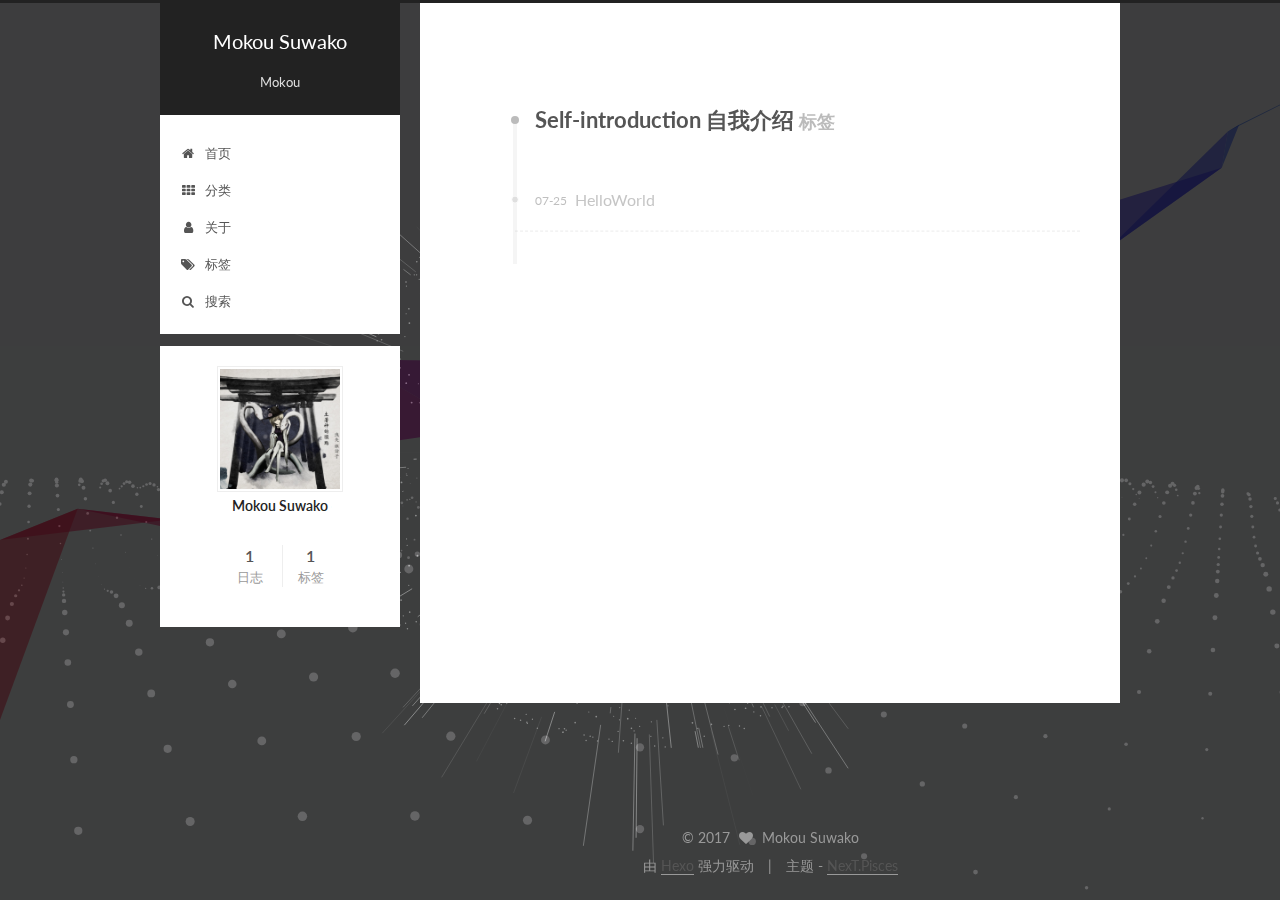
<file: tags/Self-introduction-自我介绍/index.html>
<!DOCTYPE html>



  


<html class="theme-next pisces use-motion" lang="zh-Hans">
<head>
  <meta charset="UTF-8"/>
<meta http-equiv="X-UA-Compatible" content="IE=edge" />
<meta name="viewport" content="width=device-width, initial-scale=1, maximum-scale=1"/>









<meta http-equiv="Cache-Control" content="no-transform" />
<meta http-equiv="Cache-Control" content="no-siteapp" />















  
  
  <link href="/lib/fancybox/source/jquery.fancybox.css?v=2.1.5" rel="stylesheet" type="text/css" />




  
  
  
  

  
    
    
  

  

  

  

  

  
    
    
    <link href="//fonts.googleapis.com/css?family=Lato:300,300italic,400,400italic,700,700italic&subset=latin,latin-ext" rel="stylesheet" type="text/css">
  






<link href="/lib/font-awesome/css/font-awesome.min.css?v=4.6.2" rel="stylesheet" type="text/css" />

<link href="/css/main.css?v=5.1.1" rel="stylesheet" type="text/css" />


  <meta name="keywords" content="Mokou" />








  <link rel="shortcut icon" type="image/x-icon" href="/frog.ico?v=5.1.1" />






<meta property="og:type" content="website">
<meta property="og:title" content="Mokou Suwako">
<meta property="og:url" content="http://gensokyo.studio/tags/Self-introduction-自我介绍/index.html">
<meta property="og:site_name" content="Mokou Suwako">
<meta property="og:locale" content="zh-Hans">
<meta name="twitter:card" content="summary">
<meta name="twitter:title" content="Mokou Suwako">



<script type="text/javascript" id="hexo.configurations">
  var NexT = window.NexT || {};
  var CONFIG = {
    root: '/',
    scheme: 'Pisces',
    sidebar: {"position":"left","display":"post","offset":12,"offset_float":0,"b2t":false,"scrollpercent":false,"onmobile":false},
    fancybox: true,
    motion: true,
    duoshuo: {
      userId: '0',
      author: '博主'
    },
    algolia: {
      applicationID: '',
      apiKey: '',
      indexName: '',
      hits: {"per_page":10},
      labels: {"input_placeholder":"Search for Posts","hits_empty":"We didn't find any results for the search: ${query}","hits_stats":"${hits} results found in ${time} ms"}
    }
  };
</script>



  <link rel="canonical" href="http://gensokyo.studio/tags/Self-introduction-自我介绍/"/>





  <title>标签: Self-introduction 自我介绍 | Mokou Suwako</title>
  














</head>

<body itemscope itemtype="http://schema.org/WebPage" lang="zh-Hans">

  
  
    
  

  <div class="container sidebar-position-left  ">
    <div class="headband"></div>

    <header id="header" class="header" itemscope itemtype="http://schema.org/WPHeader">
      <div class="header-inner"><div class="site-brand-wrapper">
  <div class="site-meta ">
    

    <div class="custom-logo-site-title">
      <a href="/"  class="brand" rel="start">
        <span class="logo-line-before"><i></i></span>
        <span class="site-title">Mokou Suwako</span>
        <span class="logo-line-after"><i></i></span>
      </a>
    </div>
      
        <p class="site-subtitle">Mokou</p>
      
  </div>

  <div class="site-nav-toggle">
    <button>
      <span class="btn-bar"></span>
      <span class="btn-bar"></span>
      <span class="btn-bar"></span>
    </button>
  </div>
</div>

<nav class="site-nav">
  

  
    <ul id="menu" class="menu">
      
        
        <li class="menu-item menu-item-home">
          <a href="/" rel="section">
            
              <i class="menu-item-icon fa fa-fw fa-home"></i> <br />
            
            首页
          </a>
        </li>
      
        
        <li class="menu-item menu-item-categories">
          <a href="/categories" rel="section">
            
              <i class="menu-item-icon fa fa-fw fa-th"></i> <br />
            
            分类
          </a>
        </li>
      
        
        <li class="menu-item menu-item-about">
          <a href="/about" rel="section">
            
              <i class="menu-item-icon fa fa-fw fa-user"></i> <br />
            
            关于
          </a>
        </li>
      
        
        <li class="menu-item menu-item-tags">
          <a href="/tags" rel="section">
            
              <i class="menu-item-icon fa fa-fw fa-tags"></i> <br />
            
            标签
          </a>
        </li>
      

      
        <li class="menu-item menu-item-search">
          
            <a href="javascript:;" class="popup-trigger">
          
            
              <i class="menu-item-icon fa fa-search fa-fw"></i> <br />
            
            搜索
          </a>
        </li>
      
    </ul>
  

  
    <div class="site-search">
      
  <div class="popup search-popup local-search-popup">
  <div class="local-search-header clearfix">
    <span class="search-icon">
      <i class="fa fa-search"></i>
    </span>
    <span class="popup-btn-close">
      <i class="fa fa-times-circle"></i>
    </span>
    <div class="local-search-input-wrapper">
      <input autocomplete="off"
             placeholder="搜索..." spellcheck="false"
             type="text" id="local-search-input">
    </div>
  </div>
  <div id="local-search-result"></div>
</div>



    </div>
  
</nav>



 </div>
    </header>

    <main id="main" class="main">
      <div class="main-inner">
        <div class="content-wrap">
          <div id="content" class="content">
            

  <div id="posts" class="posts-collapse">
    <div class="collection-title">
      <h1>Self-introduction 自我介绍<small>标签</small>
      </h1>
    </div>

    
      

  <article class="post post-type-normal" itemscope itemtype="http://schema.org/Article">
    <header class="post-header">

      <h2 class="post-title">
        
            <a class="post-title-link" href="/2017/07/25/HelloWorld/" itemprop="url">
              
                <span itemprop="name">HelloWorld</span>
              
            </a>
        
      </h2>

      <div class="post-meta">
        <time class="post-time" itemprop="dateCreated"
              datetime="2017-07-25T23:28:52+08:00"
              content="2017-07-25" >
          07-25
        </time>
      </div>

    </header>
  </article>


    
  </div>

  


          </div>
          


          

        </div>
        
          
  
  <div class="sidebar-toggle">
    <div class="sidebar-toggle-line-wrap">
      <span class="sidebar-toggle-line sidebar-toggle-line-first"></span>
      <span class="sidebar-toggle-line sidebar-toggle-line-middle"></span>
      <span class="sidebar-toggle-line sidebar-toggle-line-last"></span>
    </div>
  </div>

  <aside id="sidebar" class="sidebar">
    
    <div class="sidebar-inner">

      

      

      <section class="site-overview sidebar-panel sidebar-panel-active">
        <div class="site-author motion-element" itemprop="author" itemscope itemtype="http://schema.org/Person">
          <img class="site-author-image" itemprop="image"
               src="/uploads/frog.jpg"
               alt="Mokou Suwako" />
          <p class="site-author-name" itemprop="name">Mokou Suwako</p>
           
              <p class="site-description motion-element" itemprop="description"></p>
          
        </div>
        <nav class="site-state motion-element">

          
            <div class="site-state-item site-state-posts">
              <a href="/">
                <span class="site-state-item-count">1</span>
                <span class="site-state-item-name">日志</span>
              </a>
            </div>
          

          

          
            
            
            <div class="site-state-item site-state-tags">
              <a href="/tags/index.html">
                <span class="site-state-item-count">1</span>
                <span class="site-state-item-name">标签</span>
              </a>
            </div>
          

        </nav>

        

        <div class="links-of-author motion-element">
          
        </div>

        
        

        
        

        


      </section>

      

      

    </div>
  </aside>


        
      </div>
    </main>

    <footer id="footer" class="footer">
      <div class="footer-inner">
        <div class="copyright" >
  
  &copy; 
  <span itemprop="copyrightYear">2017</span>
  <span class="with-love">
    <i class="fa fa-heart"></i>
  </span>
  <span class="author" itemprop="copyrightHolder">Mokou Suwako</span>
</div>


<div class="powered-by">
  由 <a class="theme-link" href="https://hexo.io">Hexo</a> 强力驱动
</div>

<div class="theme-info">
  主题 -
  <a class="theme-link" href="https://github.com/iissnan/hexo-theme-next">
    NexT.Pisces
  </a>
</div>


        

        
      </div>
    </footer>

    
      <div class="back-to-top">
        <i class="fa fa-arrow-up"></i>
        
      </div>
    

  </div>

  

<script type="text/javascript">
  if (Object.prototype.toString.call(window.Promise) !== '[object Function]') {
    window.Promise = null;
  }
</script>









  




  
  





  
  



  



  
  <script type="text/javascript" src="/lib/jquery/index.js?v=2.1.3"></script>

  
  <script type="text/javascript" src="/lib/fastclick/lib/fastclick.min.js?v=1.0.6"></script>

  
  <script type="text/javascript" src="/lib/jquery_lazyload/jquery.lazyload.js?v=1.9.7"></script>

  
  <script type="text/javascript" src="/lib/velocity/velocity.min.js?v=1.2.1"></script>

  
  <script type="text/javascript" src="/lib/velocity/velocity.ui.min.js?v=1.2.1"></script>

  
  <script type="text/javascript" src="/lib/fancybox/source/jquery.fancybox.pack.js?v=2.1.5"></script>

  
  <script type="text/javascript" src="/lib/three/three.min.js"></script>

  
  <script type="text/javascript" src="/lib/three/three-waves.min.js"></script>

  
  <script type="text/javascript" src="/lib/three/canvas_sphere.min.js"></script>

  
  <script type="text/javascript" src="/lib/canvas-ribbon/canvas-ribbon.js"></script>


  


  <script type="text/javascript" src="/js/src/utils.js?v=5.1.1"></script>

  <script type="text/javascript" src="/js/src/motion.js?v=5.1.1"></script>



  
  


  <script type="text/javascript" src="/js/src/affix.js?v=5.1.1"></script>

  <script type="text/javascript" src="/js/src/schemes/pisces.js?v=5.1.1"></script>



  
    <script type="text/javascript" src="/js/src/scrollspy.js?v=5.1.1"></script>
<script type="text/javascript" src="/js/src/post-details.js?v=5.1.1"></script>

  

  


  <script type="text/javascript" src="/js/src/bootstrap.js?v=5.1.1"></script>



  


  




	





  





  






  

  <script type="text/javascript">
    // Popup Window;
    var isfetched = false;
    var isXml = true;
    // Search DB path;
    var search_path = "";
    if (search_path.length === 0) {
      search_path = "search.xml";
    } else if (/json$/i.test(search_path)) {
      isXml = false;
    }
    var path = "/" + search_path;
    // monitor main search box;

    var onPopupClose = function (e) {
      $('.popup').hide();
      $('#local-search-input').val('');
      $('.search-result-list').remove();
      $('#no-result').remove();
      $(".local-search-pop-overlay").remove();
      $('body').css('overflow', '');
    }

    function proceedsearch() {
      $("body")
        .append('<div class="search-popup-overlay local-search-pop-overlay"></div>')
        .css('overflow', 'hidden');
      $('.search-popup-overlay').click(onPopupClose);
      $('.popup').toggle();
      var $localSearchInput = $('#local-search-input');
      $localSearchInput.attr("autocapitalize", "none");
      $localSearchInput.attr("autocorrect", "off");
      $localSearchInput.focus();
    }

    // search function;
    var searchFunc = function(path, search_id, content_id) {
      'use strict';

      // start loading animation
      $("body")
        .append('<div class="search-popup-overlay local-search-pop-overlay">' +
          '<div id="search-loading-icon">' +
          '<i class="fa fa-spinner fa-pulse fa-5x fa-fw"></i>' +
          '</div>' +
          '</div>')
        .css('overflow', 'hidden');
      $("#search-loading-icon").css('margin', '20% auto 0 auto').css('text-align', 'center');

      $.ajax({
        url: path,
        dataType: isXml ? "xml" : "json",
        async: true,
        success: function(res) {
          // get the contents from search data
          isfetched = true;
          $('.popup').detach().appendTo('.header-inner');
          var datas = isXml ? $("entry", res).map(function() {
            return {
              title: $("title", this).text(),
              content: $("content",this).text(),
              url: $("url" , this).text()
            };
          }).get() : res;
          var input = document.getElementById(search_id);
          var resultContent = document.getElementById(content_id);
          var inputEventFunction = function() {
            var searchText = input.value.trim().toLowerCase();
            var keywords = searchText.split(/[\s\-]+/);
            if (keywords.length > 1) {
              keywords.push(searchText);
            }
            var resultItems = [];
            if (searchText.length > 0) {
              // perform local searching
              datas.forEach(function(data) {
                var isMatch = false;
                var hitCount = 0;
                var searchTextCount = 0;
                var title = data.title.trim();
                var titleInLowerCase = title.toLowerCase();
                var content = data.content.trim().replace(/<[^>]+>/g,"");
                var contentInLowerCase = content.toLowerCase();
                var articleUrl = decodeURIComponent(data.url);
                var indexOfTitle = [];
                var indexOfContent = [];
                // only match articles with not empty titles
                if(title != '') {
                  keywords.forEach(function(keyword) {
                    function getIndexByWord(word, text, caseSensitive) {
                      var wordLen = word.length;
                      if (wordLen === 0) {
                        return [];
                      }
                      var startPosition = 0, position = [], index = [];
                      if (!caseSensitive) {
                        text = text.toLowerCase();
                        word = word.toLowerCase();
                      }
                      while ((position = text.indexOf(word, startPosition)) > -1) {
                        index.push({position: position, word: word});
                        startPosition = position + wordLen;
                      }
                      return index;
                    }

                    indexOfTitle = indexOfTitle.concat(getIndexByWord(keyword, titleInLowerCase, false));
                    indexOfContent = indexOfContent.concat(getIndexByWord(keyword, contentInLowerCase, false));
                  });
                  if (indexOfTitle.length > 0 || indexOfContent.length > 0) {
                    isMatch = true;
                    hitCount = indexOfTitle.length + indexOfContent.length;
                  }
                }

                // show search results

                if (isMatch) {
                  // sort index by position of keyword

                  [indexOfTitle, indexOfContent].forEach(function (index) {
                    index.sort(function (itemLeft, itemRight) {
                      if (itemRight.position !== itemLeft.position) {
                        return itemRight.position - itemLeft.position;
                      } else {
                        return itemLeft.word.length - itemRight.word.length;
                      }
                    });
                  });

                  // merge hits into slices

                  function mergeIntoSlice(text, start, end, index) {
                    var item = index[index.length - 1];
                    var position = item.position;
                    var word = item.word;
                    var hits = [];
                    var searchTextCountInSlice = 0;
                    while (position + word.length <= end && index.length != 0) {
                      if (word === searchText) {
                        searchTextCountInSlice++;
                      }
                      hits.push({position: position, length: word.length});
                      var wordEnd = position + word.length;

                      // move to next position of hit

                      index.pop();
                      while (index.length != 0) {
                        item = index[index.length - 1];
                        position = item.position;
                        word = item.word;
                        if (wordEnd > position) {
                          index.pop();
                        } else {
                          break;
                        }
                      }
                    }
                    searchTextCount += searchTextCountInSlice;
                    return {
                      hits: hits,
                      start: start,
                      end: end,
                      searchTextCount: searchTextCountInSlice
                    };
                  }

                  var slicesOfTitle = [];
                  if (indexOfTitle.length != 0) {
                    slicesOfTitle.push(mergeIntoSlice(title, 0, title.length, indexOfTitle));
                  }

                  var slicesOfContent = [];
                  while (indexOfContent.length != 0) {
                    var item = indexOfContent[indexOfContent.length - 1];
                    var position = item.position;
                    var word = item.word;
                    // cut out 100 characters
                    var start = position - 20;
                    var end = position + 80;
                    if(start < 0){
                      start = 0;
                    }
                    if (end < position + word.length) {
                      end = position + word.length;
                    }
                    if(end > content.length){
                      end = content.length;
                    }
                    slicesOfContent.push(mergeIntoSlice(content, start, end, indexOfContent));
                  }

                  // sort slices in content by search text's count and hits' count

                  slicesOfContent.sort(function (sliceLeft, sliceRight) {
                    if (sliceLeft.searchTextCount !== sliceRight.searchTextCount) {
                      return sliceRight.searchTextCount - sliceLeft.searchTextCount;
                    } else if (sliceLeft.hits.length !== sliceRight.hits.length) {
                      return sliceRight.hits.length - sliceLeft.hits.length;
                    } else {
                      return sliceLeft.start - sliceRight.start;
                    }
                  });

                  // select top N slices in content

                  var upperBound = parseInt('5');
                  if (upperBound >= 0) {
                    slicesOfContent = slicesOfContent.slice(0, upperBound);
                  }

                  // highlight title and content

                  function highlightKeyword(text, slice) {
                    var result = '';
                    var prevEnd = slice.start;
                    slice.hits.forEach(function (hit) {
                      result += text.substring(prevEnd, hit.position);
                      var end = hit.position + hit.length;
                      result += '<b class="search-keyword">' + text.substring(hit.position, end) + '</b>';
                      prevEnd = end;
                    });
                    result += text.substring(prevEnd, slice.end);
                    return result;
                  }

                  var resultItem = '';

                  if (slicesOfTitle.length != 0) {
                    resultItem += "<li><a href='" + articleUrl + "' class='search-result-title'>" + highlightKeyword(title, slicesOfTitle[0]) + "</a>";
                  } else {
                    resultItem += "<li><a href='" + articleUrl + "' class='search-result-title'>" + title + "</a>";
                  }

                  slicesOfContent.forEach(function (slice) {
                    resultItem += "<a href='" + articleUrl + "'>" +
                      "<p class=\"search-result\">" + highlightKeyword(content, slice) +
                      "...</p>" + "</a>";
                  });

                  resultItem += "</li>";
                  resultItems.push({
                    item: resultItem,
                    searchTextCount: searchTextCount,
                    hitCount: hitCount,
                    id: resultItems.length
                  });
                }
              })
            };
            if (keywords.length === 1 && keywords[0] === "") {
              resultContent.innerHTML = '<div id="no-result"><i class="fa fa-search fa-5x" /></div>'
            } else if (resultItems.length === 0) {
              resultContent.innerHTML = '<div id="no-result"><i class="fa fa-frown-o fa-5x" /></div>'
            } else {
              resultItems.sort(function (resultLeft, resultRight) {
                if (resultLeft.searchTextCount !== resultRight.searchTextCount) {
                  return resultRight.searchTextCount - resultLeft.searchTextCount;
                } else if (resultLeft.hitCount !== resultRight.hitCount) {
                  return resultRight.hitCount - resultLeft.hitCount;
                } else {
                  return resultRight.id - resultLeft.id;
                }
              });
              var searchResultList = '<ul class=\"search-result-list\">';
              resultItems.forEach(function (result) {
                searchResultList += result.item;
              })
              searchResultList += "</ul>";
              resultContent.innerHTML = searchResultList;
            }
          }

          if ('auto' === 'auto') {
            input.addEventListener('input', inputEventFunction);
          } else {
            $('.search-icon').click(inputEventFunction);
            input.addEventListener('keypress', function (event) {
              if (event.keyCode === 13) {
                inputEventFunction();
              }
            });
          }

          // remove loading animation
          $(".local-search-pop-overlay").remove();
          $('body').css('overflow', '');

          proceedsearch();
        }
      });
    }

    // handle and trigger popup window;
    $('.popup-trigger').click(function(e) {
      e.stopPropagation();
      if (isfetched === false) {
        searchFunc(path, 'local-search-input', 'local-search-result');
      } else {
        proceedsearch();
      };
    });

    $('.popup-btn-close').click(onPopupClose);
    $('.popup').click(function(e){
      e.stopPropagation();
    });
    $(document).on('keyup', function (event) {
      var shouldDismissSearchPopup = event.which === 27 &&
        $('.search-popup').is(':visible');
      if (shouldDismissSearchPopup) {
        onPopupClose();
      }
    });
  </script>





  

  

  

  

  

  

</body>
</html>
</file>
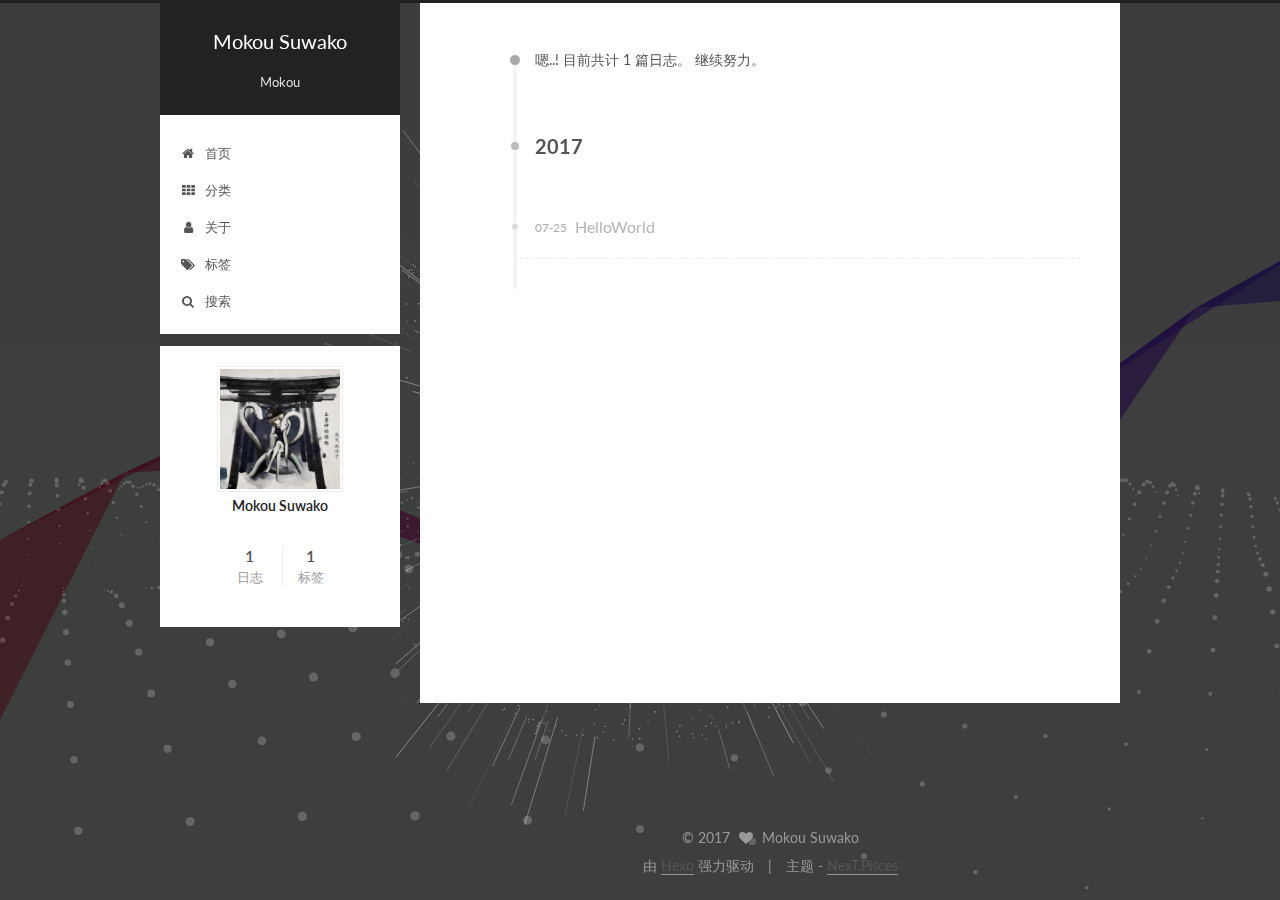
<file: archives/2017/07/index.html>
<!DOCTYPE html>



  


<html class="theme-next pisces use-motion" lang="zh-Hans">
<head>
  <meta charset="UTF-8"/>
<meta http-equiv="X-UA-Compatible" content="IE=edge" />
<meta name="viewport" content="width=device-width, initial-scale=1, maximum-scale=1"/>









<meta http-equiv="Cache-Control" content="no-transform" />
<meta http-equiv="Cache-Control" content="no-siteapp" />















  
  
  <link href="/lib/fancybox/source/jquery.fancybox.css?v=2.1.5" rel="stylesheet" type="text/css" />




  
  
  
  

  
    
    
  

  

  

  

  

  
    
    
    <link href="//fonts.googleapis.com/css?family=Lato:300,300italic,400,400italic,700,700italic&subset=latin,latin-ext" rel="stylesheet" type="text/css">
  






<link href="/lib/font-awesome/css/font-awesome.min.css?v=4.6.2" rel="stylesheet" type="text/css" />

<link href="/css/main.css?v=5.1.1" rel="stylesheet" type="text/css" />


  <meta name="keywords" content="Mokou" />








  <link rel="shortcut icon" type="image/x-icon" href="/frog.ico?v=5.1.1" />






<meta property="og:type" content="website">
<meta property="og:title" content="Mokou Suwako">
<meta property="og:url" content="http://gensokyo.studio/archives/2017/07/index.html">
<meta property="og:site_name" content="Mokou Suwako">
<meta property="og:locale" content="zh-Hans">
<meta name="twitter:card" content="summary">
<meta name="twitter:title" content="Mokou Suwako">



<script type="text/javascript" id="hexo.configurations">
  var NexT = window.NexT || {};
  var CONFIG = {
    root: '/',
    scheme: 'Pisces',
    sidebar: {"position":"left","display":"post","offset":12,"offset_float":0,"b2t":false,"scrollpercent":false,"onmobile":false},
    fancybox: true,
    motion: true,
    duoshuo: {
      userId: '0',
      author: '博主'
    },
    algolia: {
      applicationID: '',
      apiKey: '',
      indexName: '',
      hits: {"per_page":10},
      labels: {"input_placeholder":"Search for Posts","hits_empty":"We didn't find any results for the search: ${query}","hits_stats":"${hits} results found in ${time} ms"}
    }
  };
</script>



  <link rel="canonical" href="http://gensokyo.studio/archives/2017/07/"/>





  <title>归档 | Mokou Suwako</title>
  














</head>

<body itemscope itemtype="http://schema.org/WebPage" lang="zh-Hans">

  
  
    
  

  <div class="container sidebar-position-left  page-archive  ">
    <div class="headband"></div>

    <header id="header" class="header" itemscope itemtype="http://schema.org/WPHeader">
      <div class="header-inner"><div class="site-brand-wrapper">
  <div class="site-meta ">
    

    <div class="custom-logo-site-title">
      <a href="/"  class="brand" rel="start">
        <span class="logo-line-before"><i></i></span>
        <span class="site-title">Mokou Suwako</span>
        <span class="logo-line-after"><i></i></span>
      </a>
    </div>
      
        <p class="site-subtitle">Mokou</p>
      
  </div>

  <div class="site-nav-toggle">
    <button>
      <span class="btn-bar"></span>
      <span class="btn-bar"></span>
      <span class="btn-bar"></span>
    </button>
  </div>
</div>

<nav class="site-nav">
  

  
    <ul id="menu" class="menu">
      
        
        <li class="menu-item menu-item-home">
          <a href="/" rel="section">
            
              <i class="menu-item-icon fa fa-fw fa-home"></i> <br />
            
            首页
          </a>
        </li>
      
        
        <li class="menu-item menu-item-categories">
          <a href="/categories" rel="section">
            
              <i class="menu-item-icon fa fa-fw fa-th"></i> <br />
            
            分类
          </a>
        </li>
      
        
        <li class="menu-item menu-item-about">
          <a href="/about" rel="section">
            
              <i class="menu-item-icon fa fa-fw fa-user"></i> <br />
            
            关于
          </a>
        </li>
      
        
        <li class="menu-item menu-item-tags">
          <a href="/tags" rel="section">
            
              <i class="menu-item-icon fa fa-fw fa-tags"></i> <br />
            
            标签
          </a>
        </li>
      

      
        <li class="menu-item menu-item-search">
          
            <a href="javascript:;" class="popup-trigger">
          
            
              <i class="menu-item-icon fa fa-search fa-fw"></i> <br />
            
            搜索
          </a>
        </li>
      
    </ul>
  

  
    <div class="site-search">
      
  <div class="popup search-popup local-search-popup">
  <div class="local-search-header clearfix">
    <span class="search-icon">
      <i class="fa fa-search"></i>
    </span>
    <span class="popup-btn-close">
      <i class="fa fa-times-circle"></i>
    </span>
    <div class="local-search-input-wrapper">
      <input autocomplete="off"
             placeholder="搜索..." spellcheck="false"
             type="text" id="local-search-input">
    </div>
  </div>
  <div id="local-search-result"></div>
</div>



    </div>
  
</nav>



 </div>
    </header>

    <main id="main" class="main">
      <div class="main-inner">
        <div class="content-wrap">
          <div id="content" class="content">
            

  <section id="posts" class="posts-collapse">
    <span class="archive-move-on"></span>

    <span class="archive-page-counter">
      
      
      
        
      
      嗯..! 目前共计 1 篇日志。 继续努力。
    </span>

    

      
      
      

      
        
        <div class="collection-title">
          <h2 class="archive-year motion-element" id="archive-year-2017">2017</h2>
        </div>
      
      

      

  <article class="post post-type-normal" itemscope itemtype="http://schema.org/Article">
    <header class="post-header">

      <h2 class="post-title">
        
            <a class="post-title-link" href="/2017/07/25/HelloWorld/" itemprop="url">
              
                <span itemprop="name">HelloWorld</span>
              
            </a>
        
      </h2>

      <div class="post-meta">
        <time class="post-time" itemprop="dateCreated"
              datetime="2017-07-25T23:28:52+08:00"
              content="2017-07-25" >
          07-25
        </time>
      </div>

    </header>
  </article>



    

  </section>

  



          </div>
          


          

        </div>
        
          
  
  <div class="sidebar-toggle">
    <div class="sidebar-toggle-line-wrap">
      <span class="sidebar-toggle-line sidebar-toggle-line-first"></span>
      <span class="sidebar-toggle-line sidebar-toggle-line-middle"></span>
      <span class="sidebar-toggle-line sidebar-toggle-line-last"></span>
    </div>
  </div>

  <aside id="sidebar" class="sidebar">
    
    <div class="sidebar-inner">

      

      

      <section class="site-overview sidebar-panel sidebar-panel-active">
        <div class="site-author motion-element" itemprop="author" itemscope itemtype="http://schema.org/Person">
          <img class="site-author-image" itemprop="image"
               src="/uploads/frog.jpg"
               alt="Mokou Suwako" />
          <p class="site-author-name" itemprop="name">Mokou Suwako</p>
           
              <p class="site-description motion-element" itemprop="description"></p>
          
        </div>
        <nav class="site-state motion-element">

          
            <div class="site-state-item site-state-posts">
              <a href="/">
                <span class="site-state-item-count">1</span>
                <span class="site-state-item-name">日志</span>
              </a>
            </div>
          

          

          
            
            
            <div class="site-state-item site-state-tags">
              <a href="/tags/index.html">
                <span class="site-state-item-count">1</span>
                <span class="site-state-item-name">标签</span>
              </a>
            </div>
          

        </nav>

        

        <div class="links-of-author motion-element">
          
        </div>

        
        

        
        

        


      </section>

      

      

    </div>
  </aside>


        
      </div>
    </main>

    <footer id="footer" class="footer">
      <div class="footer-inner">
        <div class="copyright" >
  
  &copy; 
  <span itemprop="copyrightYear">2017</span>
  <span class="with-love">
    <i class="fa fa-heart"></i>
  </span>
  <span class="author" itemprop="copyrightHolder">Mokou Suwako</span>
</div>


<div class="powered-by">
  由 <a class="theme-link" href="https://hexo.io">Hexo</a> 强力驱动
</div>

<div class="theme-info">
  主题 -
  <a class="theme-link" href="https://github.com/iissnan/hexo-theme-next">
    NexT.Pisces
  </a>
</div>


        

        
      </div>
    </footer>

    
      <div class="back-to-top">
        <i class="fa fa-arrow-up"></i>
        
      </div>
    

  </div>

  

<script type="text/javascript">
  if (Object.prototype.toString.call(window.Promise) !== '[object Function]') {
    window.Promise = null;
  }
</script>









  




  
  





  
  



  



  
  <script type="text/javascript" src="/lib/jquery/index.js?v=2.1.3"></script>

  
  <script type="text/javascript" src="/lib/fastclick/lib/fastclick.min.js?v=1.0.6"></script>

  
  <script type="text/javascript" src="/lib/jquery_lazyload/jquery.lazyload.js?v=1.9.7"></script>

  
  <script type="text/javascript" src="/lib/velocity/velocity.min.js?v=1.2.1"></script>

  
  <script type="text/javascript" src="/lib/velocity/velocity.ui.min.js?v=1.2.1"></script>

  
  <script type="text/javascript" src="/lib/fancybox/source/jquery.fancybox.pack.js?v=2.1.5"></script>

  
  <script type="text/javascript" src="/lib/three/three.min.js"></script>

  
  <script type="text/javascript" src="/lib/three/three-waves.min.js"></script>

  
  <script type="text/javascript" src="/lib/three/canvas_sphere.min.js"></script>

  
  <script type="text/javascript" src="/lib/canvas-ribbon/canvas-ribbon.js"></script>


  


  <script type="text/javascript" src="/js/src/utils.js?v=5.1.1"></script>

  <script type="text/javascript" src="/js/src/motion.js?v=5.1.1"></script>



  
  


  <script type="text/javascript" src="/js/src/affix.js?v=5.1.1"></script>

  <script type="text/javascript" src="/js/src/schemes/pisces.js?v=5.1.1"></script>



  
  
    <script type="text/javascript" id="motion.page.archive">
      $('.archive-year').velocity('transition.slideLeftIn');
    </script>
  


  


  <script type="text/javascript" src="/js/src/bootstrap.js?v=5.1.1"></script>



  


  




	





  





  






  

  <script type="text/javascript">
    // Popup Window;
    var isfetched = false;
    var isXml = true;
    // Search DB path;
    var search_path = "";
    if (search_path.length === 0) {
      search_path = "search.xml";
    } else if (/json$/i.test(search_path)) {
      isXml = false;
    }
    var path = "/" + search_path;
    // monitor main search box;

    var onPopupClose = function (e) {
      $('.popup').hide();
      $('#local-search-input').val('');
      $('.search-result-list').remove();
      $('#no-result').remove();
      $(".local-search-pop-overlay").remove();
      $('body').css('overflow', '');
    }

    function proceedsearch() {
      $("body")
        .append('<div class="search-popup-overlay local-search-pop-overlay"></div>')
        .css('overflow', 'hidden');
      $('.search-popup-overlay').click(onPopupClose);
      $('.popup').toggle();
      var $localSearchInput = $('#local-search-input');
      $localSearchInput.attr("autocapitalize", "none");
      $localSearchInput.attr("autocorrect", "off");
      $localSearchInput.focus();
    }

    // search function;
    var searchFunc = function(path, search_id, content_id) {
      'use strict';

      // start loading animation
      $("body")
        .append('<div class="search-popup-overlay local-search-pop-overlay">' +
          '<div id="search-loading-icon">' +
          '<i class="fa fa-spinner fa-pulse fa-5x fa-fw"></i>' +
          '</div>' +
          '</div>')
        .css('overflow', 'hidden');
      $("#search-loading-icon").css('margin', '20% auto 0 auto').css('text-align', 'center');

      $.ajax({
        url: path,
        dataType: isXml ? "xml" : "json",
        async: true,
        success: function(res) {
          // get the contents from search data
          isfetched = true;
          $('.popup').detach().appendTo('.header-inner');
          var datas = isXml ? $("entry", res).map(function() {
            return {
              title: $("title", this).text(),
              content: $("content",this).text(),
              url: $("url" , this).text()
            };
          }).get() : res;
          var input = document.getElementById(search_id);
          var resultContent = document.getElementById(content_id);
          var inputEventFunction = function() {
            var searchText = input.value.trim().toLowerCase();
            var keywords = searchText.split(/[\s\-]+/);
            if (keywords.length > 1) {
              keywords.push(searchText);
            }
            var resultItems = [];
            if (searchText.length > 0) {
              // perform local searching
              datas.forEach(function(data) {
                var isMatch = false;
                var hitCount = 0;
                var searchTextCount = 0;
                var title = data.title.trim();
                var titleInLowerCase = title.toLowerCase();
                var content = data.content.trim().replace(/<[^>]+>/g,"");
                var contentInLowerCase = content.toLowerCase();
                var articleUrl = decodeURIComponent(data.url);
                var indexOfTitle = [];
                var indexOfContent = [];
                // only match articles with not empty titles
                if(title != '') {
                  keywords.forEach(function(keyword) {
                    function getIndexByWord(word, text, caseSensitive) {
                      var wordLen = word.length;
                      if (wordLen === 0) {
                        return [];
                      }
                      var startPosition = 0, position = [], index = [];
                      if (!caseSensitive) {
                        text = text.toLowerCase();
                        word = word.toLowerCase();
                      }
                      while ((position = text.indexOf(word, startPosition)) > -1) {
                        index.push({position: position, word: word});
                        startPosition = position + wordLen;
                      }
                      return index;
                    }

                    indexOfTitle = indexOfTitle.concat(getIndexByWord(keyword, titleInLowerCase, false));
                    indexOfContent = indexOfContent.concat(getIndexByWord(keyword, contentInLowerCase, false));
                  });
                  if (indexOfTitle.length > 0 || indexOfContent.length > 0) {
                    isMatch = true;
                    hitCount = indexOfTitle.length + indexOfContent.length;
                  }
                }

                // show search results

                if (isMatch) {
                  // sort index by position of keyword

                  [indexOfTitle, indexOfContent].forEach(function (index) {
                    index.sort(function (itemLeft, itemRight) {
                      if (itemRight.position !== itemLeft.position) {
                        return itemRight.position - itemLeft.position;
                      } else {
                        return itemLeft.word.length - itemRight.word.length;
                      }
                    });
                  });

                  // merge hits into slices

                  function mergeIntoSlice(text, start, end, index) {
                    var item = index[index.length - 1];
                    var position = item.position;
                    var word = item.word;
                    var hits = [];
                    var searchTextCountInSlice = 0;
                    while (position + word.length <= end && index.length != 0) {
                      if (word === searchText) {
                        searchTextCountInSlice++;
                      }
                      hits.push({position: position, length: word.length});
                      var wordEnd = position + word.length;

                      // move to next position of hit

                      index.pop();
                      while (index.length != 0) {
                        item = index[index.length - 1];
                        position = item.position;
                        word = item.word;
                        if (wordEnd > position) {
                          index.pop();
                        } else {
                          break;
                        }
                      }
                    }
                    searchTextCount += searchTextCountInSlice;
                    return {
                      hits: hits,
                      start: start,
                      end: end,
                      searchTextCount: searchTextCountInSlice
                    };
                  }

                  var slicesOfTitle = [];
                  if (indexOfTitle.length != 0) {
                    slicesOfTitle.push(mergeIntoSlice(title, 0, title.length, indexOfTitle));
                  }

                  var slicesOfContent = [];
                  while (indexOfContent.length != 0) {
                    var item = indexOfContent[indexOfContent.length - 1];
                    var position = item.position;
                    var word = item.word;
                    // cut out 100 characters
                    var start = position - 20;
                    var end = position + 80;
                    if(start < 0){
                      start = 0;
                    }
                    if (end < position + word.length) {
                      end = position + word.length;
                    }
                    if(end > content.length){
                      end = content.length;
                    }
                    slicesOfContent.push(mergeIntoSlice(content, start, end, indexOfContent));
                  }

                  // sort slices in content by search text's count and hits' count

                  slicesOfContent.sort(function (sliceLeft, sliceRight) {
                    if (sliceLeft.searchTextCount !== sliceRight.searchTextCount) {
                      return sliceRight.searchTextCount - sliceLeft.searchTextCount;
                    } else if (sliceLeft.hits.length !== sliceRight.hits.length) {
                      return sliceRight.hits.length - sliceLeft.hits.length;
                    } else {
                      return sliceLeft.start - sliceRight.start;
                    }
                  });

                  // select top N slices in content

                  var upperBound = parseInt('5');
                  if (upperBound >= 0) {
                    slicesOfContent = slicesOfContent.slice(0, upperBound);
                  }

                  // highlight title and content

                  function highlightKeyword(text, slice) {
                    var result = '';
                    var prevEnd = slice.start;
                    slice.hits.forEach(function (hit) {
                      result += text.substring(prevEnd, hit.position);
                      var end = hit.position + hit.length;
                      result += '<b class="search-keyword">' + text.substring(hit.position, end) + '</b>';
                      prevEnd = end;
                    });
                    result += text.substring(prevEnd, slice.end);
                    return result;
                  }

                  var resultItem = '';

                  if (slicesOfTitle.length != 0) {
                    resultItem += "<li><a href='" + articleUrl + "' class='search-result-title'>" + highlightKeyword(title, slicesOfTitle[0]) + "</a>";
                  } else {
                    resultItem += "<li><a href='" + articleUrl + "' class='search-result-title'>" + title + "</a>";
                  }

                  slicesOfContent.forEach(function (slice) {
                    resultItem += "<a href='" + articleUrl + "'>" +
                      "<p class=\"search-result\">" + highlightKeyword(content, slice) +
                      "...</p>" + "</a>";
                  });

                  resultItem += "</li>";
                  resultItems.push({
                    item: resultItem,
                    searchTextCount: searchTextCount,
                    hitCount: hitCount,
                    id: resultItems.length
                  });
                }
              })
            };
            if (keywords.length === 1 && keywords[0] === "") {
              resultContent.innerHTML = '<div id="no-result"><i class="fa fa-search fa-5x" /></div>'
            } else if (resultItems.length === 0) {
              resultContent.innerHTML = '<div id="no-result"><i class="fa fa-frown-o fa-5x" /></div>'
            } else {
              resultItems.sort(function (resultLeft, resultRight) {
                if (resultLeft.searchTextCount !== resultRight.searchTextCount) {
                  return resultRight.searchTextCount - resultLeft.searchTextCount;
                } else if (resultLeft.hitCount !== resultRight.hitCount) {
                  return resultRight.hitCount - resultLeft.hitCount;
                } else {
                  return resultRight.id - resultLeft.id;
                }
              });
              var searchResultList = '<ul class=\"search-result-list\">';
              resultItems.forEach(function (result) {
                searchResultList += result.item;
              })
              searchResultList += "</ul>";
              resultContent.innerHTML = searchResultList;
            }
          }

          if ('auto' === 'auto') {
            input.addEventListener('input', inputEventFunction);
          } else {
            $('.search-icon').click(inputEventFunction);
            input.addEventListener('keypress', function (event) {
              if (event.keyCode === 13) {
                inputEventFunction();
              }
            });
          }

          // remove loading animation
          $(".local-search-pop-overlay").remove();
          $('body').css('overflow', '');

          proceedsearch();
        }
      });
    }

    // handle and trigger popup window;
    $('.popup-trigger').click(function(e) {
      e.stopPropagation();
      if (isfetched === false) {
        searchFunc(path, 'local-search-input', 'local-search-result');
      } else {
        proceedsearch();
      };
    });

    $('.popup-btn-close').click(onPopupClose);
    $('.popup').click(function(e){
      e.stopPropagation();
    });
    $(document).on('keyup', function (event) {
      var shouldDismissSearchPopup = event.which === 27 &&
        $('.search-popup').is(':visible');
      if (shouldDismissSearchPopup) {
        onPopupClose();
      }
    });
  </script>





  

  

  

  

  

  

</body>
</html>
</file>
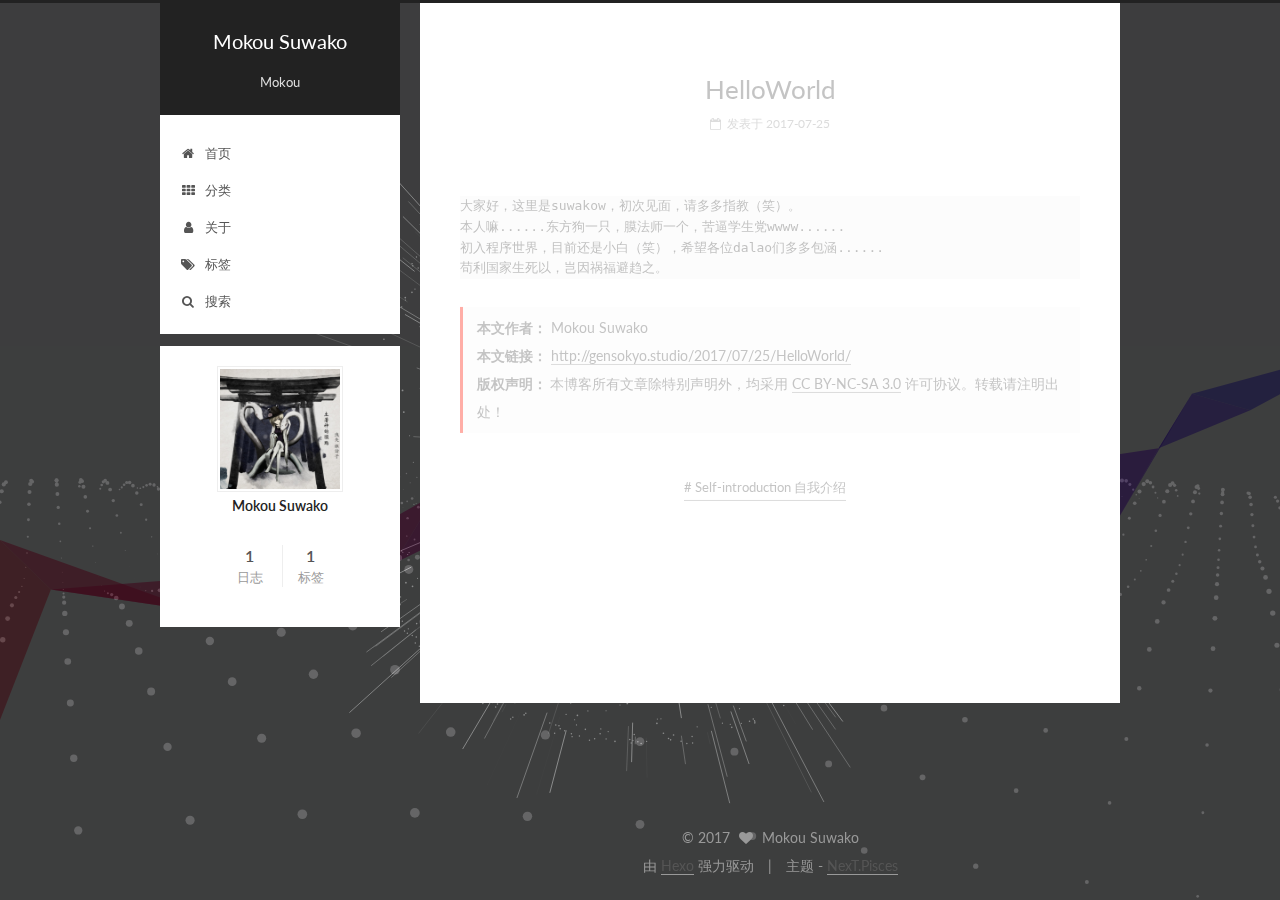
<file: 2017/07/25/HelloWorld/index.html>
<!DOCTYPE html>



  


<html class="theme-next pisces use-motion" lang="zh-Hans">
<head>
  <meta charset="UTF-8"/>
<meta http-equiv="X-UA-Compatible" content="IE=edge" />
<meta name="viewport" content="width=device-width, initial-scale=1, maximum-scale=1"/>









<meta http-equiv="Cache-Control" content="no-transform" />
<meta http-equiv="Cache-Control" content="no-siteapp" />















  
  
  <link href="/lib/fancybox/source/jquery.fancybox.css?v=2.1.5" rel="stylesheet" type="text/css" />




  
  
  
  

  
    
    
  

  

  

  

  

  
    
    
    <link href="//fonts.googleapis.com/css?family=Lato:300,300italic,400,400italic,700,700italic&subset=latin,latin-ext" rel="stylesheet" type="text/css">
  






<link href="/lib/font-awesome/css/font-awesome.min.css?v=4.6.2" rel="stylesheet" type="text/css" />

<link href="/css/main.css?v=5.1.1" rel="stylesheet" type="text/css" />


  <meta name="keywords" content="Self-introduction 自我介绍," />








  <link rel="shortcut icon" type="image/x-icon" href="/frog.ico?v=5.1.1" />






<meta name="description" content="大家好，这里是suwakow，初次见面，请多多指教（笑）。 本人嘛......东方狗一只，膜法师一个，苦逼学生党wwww...... 初入程序世界，目前还是小白（笑），希望各位dalao们多多包涵...... 苟利国家生死以，岂因祸福避趋之。">
<meta name="keywords" content="Self-introduction 自我介绍">
<meta property="og:type" content="article">
<meta property="og:title" content="HelloWorld">
<meta property="og:url" content="http://gensokyo.studio/2017/07/25/HelloWorld/index.html">
<meta property="og:site_name" content="Mokou Suwako">
<meta property="og:description" content="大家好，这里是suwakow，初次见面，请多多指教（笑）。 本人嘛......东方狗一只，膜法师一个，苦逼学生党wwww...... 初入程序世界，目前还是小白（笑），希望各位dalao们多多包涵...... 苟利国家生死以，岂因祸福避趋之。">
<meta property="og:locale" content="zh-Hans">
<meta property="og:updated_time" content="2017-07-25T15:33:20.744Z">
<meta name="twitter:card" content="summary">
<meta name="twitter:title" content="HelloWorld">
<meta name="twitter:description" content="大家好，这里是suwakow，初次见面，请多多指教（笑）。 本人嘛......东方狗一只，膜法师一个，苦逼学生党wwww...... 初入程序世界，目前还是小白（笑），希望各位dalao们多多包涵...... 苟利国家生死以，岂因祸福避趋之。">



<script type="text/javascript" id="hexo.configurations">
  var NexT = window.NexT || {};
  var CONFIG = {
    root: '/',
    scheme: 'Pisces',
    sidebar: {"position":"left","display":"post","offset":12,"offset_float":0,"b2t":false,"scrollpercent":false,"onmobile":false},
    fancybox: true,
    motion: true,
    duoshuo: {
      userId: '0',
      author: '博主'
    },
    algolia: {
      applicationID: '',
      apiKey: '',
      indexName: '',
      hits: {"per_page":10},
      labels: {"input_placeholder":"Search for Posts","hits_empty":"We didn't find any results for the search: ${query}","hits_stats":"${hits} results found in ${time} ms"}
    }
  };
</script>



  <link rel="canonical" href="http://gensokyo.studio/2017/07/25/HelloWorld/"/>





  <title>HelloWorld | Mokou Suwako</title>
  














</head>

<body itemscope itemtype="http://schema.org/WebPage" lang="zh-Hans">

  
  
    
  

  <div class="container sidebar-position-left page-post-detail ">
    <div class="headband"></div>

    <header id="header" class="header" itemscope itemtype="http://schema.org/WPHeader">
      <div class="header-inner"><div class="site-brand-wrapper">
  <div class="site-meta ">
    

    <div class="custom-logo-site-title">
      <a href="/"  class="brand" rel="start">
        <span class="logo-line-before"><i></i></span>
        <span class="site-title">Mokou Suwako</span>
        <span class="logo-line-after"><i></i></span>
      </a>
    </div>
      
        <p class="site-subtitle">Mokou</p>
      
  </div>

  <div class="site-nav-toggle">
    <button>
      <span class="btn-bar"></span>
      <span class="btn-bar"></span>
      <span class="btn-bar"></span>
    </button>
  </div>
</div>

<nav class="site-nav">
  

  
    <ul id="menu" class="menu">
      
        
        <li class="menu-item menu-item-home">
          <a href="/" rel="section">
            
              <i class="menu-item-icon fa fa-fw fa-home"></i> <br />
            
            首页
          </a>
        </li>
      
        
        <li class="menu-item menu-item-categories">
          <a href="/categories" rel="section">
            
              <i class="menu-item-icon fa fa-fw fa-th"></i> <br />
            
            分类
          </a>
        </li>
      
        
        <li class="menu-item menu-item-about">
          <a href="/about" rel="section">
            
              <i class="menu-item-icon fa fa-fw fa-user"></i> <br />
            
            关于
          </a>
        </li>
      
        
        <li class="menu-item menu-item-tags">
          <a href="/tags" rel="section">
            
              <i class="menu-item-icon fa fa-fw fa-tags"></i> <br />
            
            标签
          </a>
        </li>
      

      
        <li class="menu-item menu-item-search">
          
            <a href="javascript:;" class="popup-trigger">
          
            
              <i class="menu-item-icon fa fa-search fa-fw"></i> <br />
            
            搜索
          </a>
        </li>
      
    </ul>
  

  
    <div class="site-search">
      
  <div class="popup search-popup local-search-popup">
  <div class="local-search-header clearfix">
    <span class="search-icon">
      <i class="fa fa-search"></i>
    </span>
    <span class="popup-btn-close">
      <i class="fa fa-times-circle"></i>
    </span>
    <div class="local-search-input-wrapper">
      <input autocomplete="off"
             placeholder="搜索..." spellcheck="false"
             type="text" id="local-search-input">
    </div>
  </div>
  <div id="local-search-result"></div>
</div>



    </div>
  
</nav>



 </div>
    </header>

    <main id="main" class="main">
      <div class="main-inner">
        <div class="content-wrap">
          <div id="content" class="content">
            

  <div id="posts" class="posts-expand">
    

  

  
  
  

  <article class="post post-type-normal " itemscope itemtype="http://schema.org/Article">
    <link itemprop="mainEntityOfPage" href="http://gensokyo.studio/2017/07/25/HelloWorld/">

    <span hidden itemprop="author" itemscope itemtype="http://schema.org/Person">
      <meta itemprop="name" content="Mokou Suwako">
      <meta itemprop="description" content="">
      <meta itemprop="image" content="/uploads/frog.jpg">
    </span>

    <span hidden itemprop="publisher" itemscope itemtype="http://schema.org/Organization">
      <meta itemprop="name" content="Mokou Suwako">
    </span>

    
      <header class="post-header">

        
        
          <h1 class="post-title" itemprop="name headline">HelloWorld</h1>
        

        <div class="post-meta">
          <span class="post-time">
            
              <span class="post-meta-item-icon">
                <i class="fa fa-calendar-o"></i>
              </span>
              
                <span class="post-meta-item-text">发表于</span>
              
              <time title="创建于" itemprop="dateCreated datePublished" datetime="2017-07-25T23:28:52+08:00">
                2017-07-25
              </time>
            

            

            
          </span>

          

          
            
          

          
          

          

          

          

        </div>
      </header>
    

    <div class="post-body" itemprop="articleBody">

      
      

      
        <pre><code>大家好，这里是suwakow，初次见面，请多多指教（笑）。
本人嘛......东方狗一只，膜法师一个，苦逼学生党wwww......
初入程序世界，目前还是小白（笑），希望各位dalao们多多包涵......
苟利国家生死以，岂因祸福避趋之。
</code></pre>
      
    </div>

    <div>
      
        

      
    </div>

    <div>
      
        

      
    </div>

    <div>
      
        
  <ul class="post-copyright">
    <li class="post-copyright-author">
      <strong>本文作者：</strong>
      Mokou Suwako
    </li>
    <li class="post-copyright-link">
      <strong>本文链接：</strong>
      <a href="http://gensokyo.studio/2017/07/25/HelloWorld/" title="HelloWorld">http://gensokyo.studio/2017/07/25/HelloWorld/</a>
    </li>
    <li class="post-copyright-license">
      <strong>版权声明： </strong>
      本博客所有文章除特别声明外，均采用 <a href="https://creativecommons.org/licenses/by-nc-sa/3.0/" rel="external nofollow" target="_blank">CC BY-NC-SA 3.0</a> 许可协议。转载请注明出处！
    </li>
  </ul>


      
    </div>

    <footer class="post-footer">
      
        <div class="post-tags">
          
            <a href="/tags/Self-introduction-自我介绍/" rel="tag"># Self-introduction 自我介绍</a>
          
        </div>
      

      
      
      

      

      
      
    </footer>
  </article>



    <div class="post-spread">
      
    </div>
  </div>


          </div>
          


          
  <div class="comments" id="comments">
    
  </div>


        </div>
        
          
  
  <div class="sidebar-toggle">
    <div class="sidebar-toggle-line-wrap">
      <span class="sidebar-toggle-line sidebar-toggle-line-first"></span>
      <span class="sidebar-toggle-line sidebar-toggle-line-middle"></span>
      <span class="sidebar-toggle-line sidebar-toggle-line-last"></span>
    </div>
  </div>

  <aside id="sidebar" class="sidebar">
    
    <div class="sidebar-inner">

      

      

      <section class="site-overview sidebar-panel sidebar-panel-active">
        <div class="site-author motion-element" itemprop="author" itemscope itemtype="http://schema.org/Person">
          <img class="site-author-image" itemprop="image"
               src="/uploads/frog.jpg"
               alt="Mokou Suwako" />
          <p class="site-author-name" itemprop="name">Mokou Suwako</p>
           
              <p class="site-description motion-element" itemprop="description"></p>
          
        </div>
        <nav class="site-state motion-element">

          
            <div class="site-state-item site-state-posts">
              <a href="/">
                <span class="site-state-item-count">1</span>
                <span class="site-state-item-name">日志</span>
              </a>
            </div>
          

          

          
            
            
            <div class="site-state-item site-state-tags">
              <a href="/tags/index.html">
                <span class="site-state-item-count">1</span>
                <span class="site-state-item-name">标签</span>
              </a>
            </div>
          

        </nav>

        

        <div class="links-of-author motion-element">
          
        </div>

        
        

        
        

        


      </section>

      

      

    </div>
  </aside>


        
      </div>
    </main>

    <footer id="footer" class="footer">
      <div class="footer-inner">
        <div class="copyright" >
  
  &copy; 
  <span itemprop="copyrightYear">2017</span>
  <span class="with-love">
    <i class="fa fa-heart"></i>
  </span>
  <span class="author" itemprop="copyrightHolder">Mokou Suwako</span>
</div>


<div class="powered-by">
  由 <a class="theme-link" href="https://hexo.io">Hexo</a> 强力驱动
</div>

<div class="theme-info">
  主题 -
  <a class="theme-link" href="https://github.com/iissnan/hexo-theme-next">
    NexT.Pisces
  </a>
</div>


        

        
      </div>
    </footer>

    
      <div class="back-to-top">
        <i class="fa fa-arrow-up"></i>
        
      </div>
    

  </div>

  

<script type="text/javascript">
  if (Object.prototype.toString.call(window.Promise) !== '[object Function]') {
    window.Promise = null;
  }
</script>









  




  
  





  
  



  



  
  <script type="text/javascript" src="/lib/jquery/index.js?v=2.1.3"></script>

  
  <script type="text/javascript" src="/lib/fastclick/lib/fastclick.min.js?v=1.0.6"></script>

  
  <script type="text/javascript" src="/lib/jquery_lazyload/jquery.lazyload.js?v=1.9.7"></script>

  
  <script type="text/javascript" src="/lib/velocity/velocity.min.js?v=1.2.1"></script>

  
  <script type="text/javascript" src="/lib/velocity/velocity.ui.min.js?v=1.2.1"></script>

  
  <script type="text/javascript" src="/lib/fancybox/source/jquery.fancybox.pack.js?v=2.1.5"></script>

  
  <script type="text/javascript" src="/lib/three/three.min.js"></script>

  
  <script type="text/javascript" src="/lib/three/three-waves.min.js"></script>

  
  <script type="text/javascript" src="/lib/three/canvas_sphere.min.js"></script>

  
  <script type="text/javascript" src="/lib/canvas-ribbon/canvas-ribbon.js"></script>


  


  <script type="text/javascript" src="/js/src/utils.js?v=5.1.1"></script>

  <script type="text/javascript" src="/js/src/motion.js?v=5.1.1"></script>



  
  


  <script type="text/javascript" src="/js/src/affix.js?v=5.1.1"></script>

  <script type="text/javascript" src="/js/src/schemes/pisces.js?v=5.1.1"></script>



  
  <script type="text/javascript" src="/js/src/scrollspy.js?v=5.1.1"></script>
<script type="text/javascript" src="/js/src/post-details.js?v=5.1.1"></script>



  


  <script type="text/javascript" src="/js/src/bootstrap.js?v=5.1.1"></script>



  


  




	





  





  






  

  <script type="text/javascript">
    // Popup Window;
    var isfetched = false;
    var isXml = true;
    // Search DB path;
    var search_path = "";
    if (search_path.length === 0) {
      search_path = "search.xml";
    } else if (/json$/i.test(search_path)) {
      isXml = false;
    }
    var path = "/" + search_path;
    // monitor main search box;

    var onPopupClose = function (e) {
      $('.popup').hide();
      $('#local-search-input').val('');
      $('.search-result-list').remove();
      $('#no-result').remove();
      $(".local-search-pop-overlay").remove();
      $('body').css('overflow', '');
    }

    function proceedsearch() {
      $("body")
        .append('<div class="search-popup-overlay local-search-pop-overlay"></div>')
        .css('overflow', 'hidden');
      $('.search-popup-overlay').click(onPopupClose);
      $('.popup').toggle();
      var $localSearchInput = $('#local-search-input');
      $localSearchInput.attr("autocapitalize", "none");
      $localSearchInput.attr("autocorrect", "off");
      $localSearchInput.focus();
    }

    // search function;
    var searchFunc = function(path, search_id, content_id) {
      'use strict';

      // start loading animation
      $("body")
        .append('<div class="search-popup-overlay local-search-pop-overlay">' +
          '<div id="search-loading-icon">' +
          '<i class="fa fa-spinner fa-pulse fa-5x fa-fw"></i>' +
          '</div>' +
          '</div>')
        .css('overflow', 'hidden');
      $("#search-loading-icon").css('margin', '20% auto 0 auto').css('text-align', 'center');

      $.ajax({
        url: path,
        dataType: isXml ? "xml" : "json",
        async: true,
        success: function(res) {
          // get the contents from search data
          isfetched = true;
          $('.popup').detach().appendTo('.header-inner');
          var datas = isXml ? $("entry", res).map(function() {
            return {
              title: $("title", this).text(),
              content: $("content",this).text(),
              url: $("url" , this).text()
            };
          }).get() : res;
          var input = document.getElementById(search_id);
          var resultContent = document.getElementById(content_id);
          var inputEventFunction = function() {
            var searchText = input.value.trim().toLowerCase();
            var keywords = searchText.split(/[\s\-]+/);
            if (keywords.length > 1) {
              keywords.push(searchText);
            }
            var resultItems = [];
            if (searchText.length > 0) {
              // perform local searching
              datas.forEach(function(data) {
                var isMatch = false;
                var hitCount = 0;
                var searchTextCount = 0;
                var title = data.title.trim();
                var titleInLowerCase = title.toLowerCase();
                var content = data.content.trim().replace(/<[^>]+>/g,"");
                var contentInLowerCase = content.toLowerCase();
                var articleUrl = decodeURIComponent(data.url);
                var indexOfTitle = [];
                var indexOfContent = [];
                // only match articles with not empty titles
                if(title != '') {
                  keywords.forEach(function(keyword) {
                    function getIndexByWord(word, text, caseSensitive) {
                      var wordLen = word.length;
                      if (wordLen === 0) {
                        return [];
                      }
                      var startPosition = 0, position = [], index = [];
                      if (!caseSensitive) {
                        text = text.toLowerCase();
                        word = word.toLowerCase();
                      }
                      while ((position = text.indexOf(word, startPosition)) > -1) {
                        index.push({position: position, word: word});
                        startPosition = position + wordLen;
                      }
                      return index;
                    }

                    indexOfTitle = indexOfTitle.concat(getIndexByWord(keyword, titleInLowerCase, false));
                    indexOfContent = indexOfContent.concat(getIndexByWord(keyword, contentInLowerCase, false));
                  });
                  if (indexOfTitle.length > 0 || indexOfContent.length > 0) {
                    isMatch = true;
                    hitCount = indexOfTitle.length + indexOfContent.length;
                  }
                }

                // show search results

                if (isMatch) {
                  // sort index by position of keyword

                  [indexOfTitle, indexOfContent].forEach(function (index) {
                    index.sort(function (itemLeft, itemRight) {
                      if (itemRight.position !== itemLeft.position) {
                        return itemRight.position - itemLeft.position;
                      } else {
                        return itemLeft.word.length - itemRight.word.length;
                      }
                    });
                  });

                  // merge hits into slices

                  function mergeIntoSlice(text, start, end, index) {
                    var item = index[index.length - 1];
                    var position = item.position;
                    var word = item.word;
                    var hits = [];
                    var searchTextCountInSlice = 0;
                    while (position + word.length <= end && index.length != 0) {
                      if (word === searchText) {
                        searchTextCountInSlice++;
                      }
                      hits.push({position: position, length: word.length});
                      var wordEnd = position + word.length;

                      // move to next position of hit

                      index.pop();
                      while (index.length != 0) {
                        item = index[index.length - 1];
                        position = item.position;
                        word = item.word;
                        if (wordEnd > position) {
                          index.pop();
                        } else {
                          break;
                        }
                      }
                    }
                    searchTextCount += searchTextCountInSlice;
                    return {
                      hits: hits,
                      start: start,
                      end: end,
                      searchTextCount: searchTextCountInSlice
                    };
                  }

                  var slicesOfTitle = [];
                  if (indexOfTitle.length != 0) {
                    slicesOfTitle.push(mergeIntoSlice(title, 0, title.length, indexOfTitle));
                  }

                  var slicesOfContent = [];
                  while (indexOfContent.length != 0) {
                    var item = indexOfContent[indexOfContent.length - 1];
                    var position = item.position;
                    var word = item.word;
                    // cut out 100 characters
                    var start = position - 20;
                    var end = position + 80;
                    if(start < 0){
                      start = 0;
                    }
                    if (end < position + word.length) {
                      end = position + word.length;
                    }
                    if(end > content.length){
                      end = content.length;
                    }
                    slicesOfContent.push(mergeIntoSlice(content, start, end, indexOfContent));
                  }

                  // sort slices in content by search text's count and hits' count

                  slicesOfContent.sort(function (sliceLeft, sliceRight) {
                    if (sliceLeft.searchTextCount !== sliceRight.searchTextCount) {
                      return sliceRight.searchTextCount - sliceLeft.searchTextCount;
                    } else if (sliceLeft.hits.length !== sliceRight.hits.length) {
                      return sliceRight.hits.length - sliceLeft.hits.length;
                    } else {
                      return sliceLeft.start - sliceRight.start;
                    }
                  });

                  // select top N slices in content

                  var upperBound = parseInt('5');
                  if (upperBound >= 0) {
                    slicesOfContent = slicesOfContent.slice(0, upperBound);
                  }

                  // highlight title and content

                  function highlightKeyword(text, slice) {
                    var result = '';
                    var prevEnd = slice.start;
                    slice.hits.forEach(function (hit) {
                      result += text.substring(prevEnd, hit.position);
                      var end = hit.position + hit.length;
                      result += '<b class="search-keyword">' + text.substring(hit.position, end) + '</b>';
                      prevEnd = end;
                    });
                    result += text.substring(prevEnd, slice.end);
                    return result;
                  }

                  var resultItem = '';

                  if (slicesOfTitle.length != 0) {
                    resultItem += "<li><a href='" + articleUrl + "' class='search-result-title'>" + highlightKeyword(title, slicesOfTitle[0]) + "</a>";
                  } else {
                    resultItem += "<li><a href='" + articleUrl + "' class='search-result-title'>" + title + "</a>";
                  }

                  slicesOfContent.forEach(function (slice) {
                    resultItem += "<a href='" + articleUrl + "'>" +
                      "<p class=\"search-result\">" + highlightKeyword(content, slice) +
                      "...</p>" + "</a>";
                  });

                  resultItem += "</li>";
                  resultItems.push({
                    item: resultItem,
                    searchTextCount: searchTextCount,
                    hitCount: hitCount,
                    id: resultItems.length
                  });
                }
              })
            };
            if (keywords.length === 1 && keywords[0] === "") {
              resultContent.innerHTML = '<div id="no-result"><i class="fa fa-search fa-5x" /></div>'
            } else if (resultItems.length === 0) {
              resultContent.innerHTML = '<div id="no-result"><i class="fa fa-frown-o fa-5x" /></div>'
            } else {
              resultItems.sort(function (resultLeft, resultRight) {
                if (resultLeft.searchTextCount !== resultRight.searchTextCount) {
                  return resultRight.searchTextCount - resultLeft.searchTextCount;
                } else if (resultLeft.hitCount !== resultRight.hitCount) {
                  return resultRight.hitCount - resultLeft.hitCount;
                } else {
                  return resultRight.id - resultLeft.id;
                }
              });
              var searchResultList = '<ul class=\"search-result-list\">';
              resultItems.forEach(function (result) {
                searchResultList += result.item;
              })
              searchResultList += "</ul>";
              resultContent.innerHTML = searchResultList;
            }
          }

          if ('auto' === 'auto') {
            input.addEventListener('input', inputEventFunction);
          } else {
            $('.search-icon').click(inputEventFunction);
            input.addEventListener('keypress', function (event) {
              if (event.keyCode === 13) {
                inputEventFunction();
              }
            });
          }

          // remove loading animation
          $(".local-search-pop-overlay").remove();
          $('body').css('overflow', '');

          proceedsearch();
        }
      });
    }

    // handle and trigger popup window;
    $('.popup-trigger').click(function(e) {
      e.stopPropagation();
      if (isfetched === false) {
        searchFunc(path, 'local-search-input', 'local-search-result');
      } else {
        proceedsearch();
      };
    });

    $('.popup-btn-close').click(onPopupClose);
    $('.popup').click(function(e){
      e.stopPropagation();
    });
    $(document).on('keyup', function (event) {
      var shouldDismissSearchPopup = event.which === 27 &&
        $('.search-popup').is(':visible');
      if (shouldDismissSearchPopup) {
        onPopupClose();
      }
    });
  </script>





  

  

  

  

  

  

</body>
</html>
</file>
<file: css/main.css>
/* normalize.css v3.0.2 | MIT License | git.io/normalize */
html {
  font-family: sans-serif; /* 1 */
  -ms-text-size-adjust: 100%; /* 2 */
  -webkit-text-size-adjust: 100%; /* 2 */
}
body {
  margin: 0;
}
article,
aside,
details,
figcaption,
figure,
footer,
header,
hgroup,
main,
menu,
nav,
section,
summary {
  display: block;
}
audio,
canvas,
progress,
video {
  display: inline-block; /* 1 */
  vertical-align: baseline; /* 2 */
}
audio:not([controls]) {
  display: none;
  height: 0;
}
[hidden],
template {
  display: none;
}
a {
  background-color: transparent;
}
a:active,
a:hover {
  outline: 0;
}
abbr[title] {
  border-bottom: 1px dotted;
}
b,
strong {
  font-weight: bold;
}
dfn {
  font-style: italic;
}
h1 {
  font-size: 2em;
  margin: 0.67em 0;
}
mark {
  background: #ff0;
  color: #000;
}
small {
  font-size: 80%;
}
sub,
sup {
  font-size: 75%;
  line-height: 0;
  position: relative;
  vertical-align: baseline;
}
sup {
  top: -0.5em;
}
sub {
  bottom: -0.25em;
}
img {
  border: 0;
}
svg:not(:root) {
  overflow: hidden;
}
figure {
  margin: 1em 40px;
}
hr {
  -moz-box-sizing: content-box;
  box-sizing: content-box;
  height: 0;
}
pre {
  overflow: auto;
}
code,
kbd,
pre,
samp {
  font-family: monospace, monospace;
  font-size: 1em;
}
button,
input,
optgroup,
select,
textarea {
  color: inherit; /* 1 */
  font: inherit; /* 2 */
  margin: 0; /* 3 */
}
button {
  overflow: visible;
}
button,
select {
  text-transform: none;
}
button,
html input[type="button"],
input[type="reset"],
input[type="submit"] {
  -webkit-appearance: button; /* 2 */
  cursor: pointer; /* 3 */
}
button[disabled],
html input[disabled] {
  cursor: default;
}
button::-moz-focus-inner,
input::-moz-focus-inner {
  border: 0;
  padding: 0;
}
input {
  line-height: normal;
}
input[type="checkbox"],
input[type="radio"] {
  box-sizing: border-box; /* 1 */
  padding: 0; /* 2 */
}
input[type="number"]::-webkit-inner-spin-button,
input[type="number"]::-webkit-outer-spin-button {
  height: auto;
}
input[type="search"] {
  -webkit-appearance: textfield; /* 1 */
  -moz-box-sizing: content-box;
  -webkit-box-sizing: content-box; /* 2 */
  box-sizing: content-box;
}
input[type="search"]::-webkit-search-cancel-button,
input[type="search"]::-webkit-search-decoration {
  -webkit-appearance: none;
}
fieldset {
  border: 1px solid #c0c0c0;
  margin: 0 2px;
  padding: 0.35em 0.625em 0.75em;
}
legend {
  border: 0; /* 1 */
  padding: 0; /* 2 */
}
textarea {
  overflow: auto;
}
optgroup {
  font-weight: bold;
}
table {
  border-collapse: collapse;
  border-spacing: 0;
}
td,
th {
  padding: 0;
}
::selection {
  background: #262a30;
  color: #fff;
}
body {
  position: relative;
  font-family: 'Lato', "PingFang SC", "Microsoft YaHei", sans-serif;
  font-size: 14px;
  line-height: 2;
  color: #555;
  background: #f5f7f9;
}
@media (max-width: 767px) {
  body {
    padding-right: 0 !important;
  }
}
@media (min-width: 768px) and (max-width: 991px) {
  body {
    padding-right: 0 !important;
  }
}
@media (min-width: 1600px) {
  body {
    font-size: 16px;
  }
}
h1,
h2,
h3,
h4,
h5,
h6 {
  margin: 0;
  padding: 0;
  font-weight: bold;
  line-height: 1.5;
  font-family: 'Lato', "PingFang SC", "Microsoft YaHei", sans-serif;
}
h2,
h3,
h4,
h5,
h6 {
  margin: 20px 0 15px;
}
h1 {
  font-size: 22px;
}
@media (max-width: 767px) {
  h1 {
    font-size: 18px;
  }
}
h2 {
  font-size: 20px;
}
@media (max-width: 767px) {
  h2 {
    font-size: 16px;
  }
}
h3 {
  font-size: 18px;
}
@media (max-width: 767px) {
  h3 {
    font-size: 14px;
  }
}
h4 {
  font-size: 16px;
}
@media (max-width: 767px) {
  h4 {
    font-size: 12px;
  }
}
h5 {
  font-size: 14px;
}
@media (max-width: 767px) {
  h5 {
    font-size: 10px;
  }
}
h6 {
  font-size: 12px;
}
@media (max-width: 767px) {
  h6 {
    font-size: 8px;
  }
}
p {
  margin: 0 0 25px 0;
}
a {
  color: #555;
  text-decoration: none;
  border-bottom: 1px solid #999;
  word-wrap: break-word;
}
a:hover {
  color: #222;
  border-bottom-color: #222;
}
blockquote {
  margin: 0;
  padding: 0;
}
img {
  display: block;
  margin: auto;
  max-width: 100%;
  height: auto;
}
hr {
  margin: 40px 0;
  height: 3px;
  border: none;
  background-color: #ddd;
  background-image: repeating-linear-gradient(-45deg, #fff, #fff 4px, transparent 4px, transparent 8px);
}
blockquote {
  padding: 0 15px;
  color: #666;
  border-left: 4px solid #ddd;
}
blockquote cite::before {
  content: "-";
  padding: 0 5px;
}
dt {
  font-weight: 700;
}
dd {
  margin: 0;
  padding: 0;
}
.text-left {
  text-align: left;
}
.text-center {
  text-align: center;
}
.text-right {
  text-align: right;
}
.text-justify {
  text-align: justify;
}
.text-nowrap {
  white-space: nowrap;
}
.text-lowercase {
  text-transform: lowercase;
}
.text-uppercase {
  text-transform: uppercase;
}
.text-capitalize {
  text-transform: capitalize;
}
.center-block {
  display: block;
  margin-left: auto;
  margin-right: auto;
}
.clearfix:before,
.clearfix:after {
  content: " ";
  display: table;
}
.clearfix:after {
  clear: both;
}
.pullquote {
  width: 45%;
}
.pullquote.left {
  float: left;
  margin-left: 5px;
  margin-right: 10px;
}
.pullquote.right {
  float: right;
  margin-left: 10px;
  margin-right: 5px;
}
.affix.affix.affix {
  position: fixed;
}
.translation {
  margin-top: -20px;
  font-size: 14px;
  color: #999;
}
.scrollbar-measure {
  width: 100px;
  height: 100px;
  overflow: scroll;
  position: absolute;
  top: -9999px;
}
.use-motion .motion-element {
  opacity: 0;
}
table {
  margin: 20px 0;
  width: 100%;
  border-collapse: collapse;
  border-spacing: 0;
  border: 1px solid #ddd;
  font-size: 14px;
  table-layout: fixed;
  word-wrap: break-all;
}
table>tbody>tr:nth-of-type(odd) {
  background-color: #f9f9f9;
}
table>tbody>tr:hover {
  background-color: #f5f5f5;
}
caption,
th,
td {
  padding: 8px;
  text-align: left;
  vertical-align: middle;
  font-weight: normal;
}
th,
td {
  border-bottom: 3px solid #ddd;
  border-right: 1px solid #eee;
}
th {
  padding-bottom: 10px;
  font-weight: 700;
}
td {
  border-bottom-width: 1px;
}
html,
body {
  height: 100%;
}
.container {
  position: relative;
  min-height: 100%;
}
.header-inner {
  margin: 0 auto;
  padding: 100px 0 70px;
  width: 700px;
}
@media (min-width: 1600px) {
  .container .header-inner {
    width: 900px;
  }
}
.main {
  padding-bottom: 150px;
}
.main-inner {
  margin: 0 auto;
  width: 700px;
}
@media (min-width: 1600px) {
  .container .main-inner {
    width: 900px;
  }
}
.footer {
  position: absolute;
  left: 0;
  bottom: 0;
  width: 100%;
  min-height: 50px;
}
.footer-inner {
  box-sizing: border-box;
  margin: 20px auto;
  width: 700px;
}
@media (min-width: 1600px) {
  .container .footer-inner {
    width: 900px;
  }
}
pre,
.highlight {
  overflow: auto;
  margin: 20px 0;
  padding: 0;
  font-size: 13px;
  color: #4d4d4c;
  background: #f7f7f7;
  line-height: 1.6;
}
pre,
code {
  font-family: consolas, Menlo, "PingFang SC", "Microsoft YaHei", monospace;
}
code {
  padding: 2px 4px;
  word-wrap: break-word;
  color: #555;
  background: #eee;
  border-radius: 3px;
  font-size: 13px;
}
pre code {
  padding: 0;
  color: #4d4d4c;
  background: none;
  text-shadow: none;
}
.highlight {
  border-radius: 1px;
}
.highlight pre {
  border: none;
  margin: 0;
  padding: 10px 0;
}
.highlight table {
  margin: 0;
  width: auto;
  border: none;
}
.highlight td {
  border: none;
  padding: 0;
}
.highlight figcaption {
  font-size: 1em;
  color: #4d4d4c;
  line-height: 1em;
  margin-bottom: 1em;
}
.highlight figcaption:before,
.highlight figcaption:after {
  content: " ";
  display: table;
}
.highlight figcaption:after {
  clear: both;
}
.highlight figcaption a {
  float: right;
  color: #4d4d4c;
}
.highlight figcaption a:hover {
  border-bottom-color: #4d4d4c;
}
.highlight .gutter pre {
  padding-left: 10px;
  padding-right: 10px;
  color: #869194;
  text-align: right;
  background-color: #eff2f3;
}
.highlight .code pre {
  width: 100%;
  padding-left: 10px;
  padding-right: 10px;
  background-color: #f7f7f7;
}
.highlight .line {
  height: 20px;
}
.gutter {
  -webkit-user-select: none;
  -moz-user-select: none;
  -ms-user-select: none;
  user-select: none;
}
.gist table {
  width: auto;
}
.gist table td {
  border: none;
}
pre .deletion {
  background: #fdd;
}
pre .addition {
  background: #dfd;
}
pre .meta {
  color: #8959a8;
}
pre .comment {
  color: #8e908c;
}
pre .variable,
pre .attribute,
pre .tag,
pre .regexp,
pre .ruby .constant,
pre .xml .tag .title,
pre .xml .pi,
pre .xml .doctype,
pre .html .doctype,
pre .css .id,
pre .css .class,
pre .css .pseudo {
  color: #c82829;
}
pre .number,
pre .preprocessor,
pre .built_in,
pre .literal,
pre .params,
pre .constant,
pre .command {
  color: #f5871f;
}
pre .ruby .class .title,
pre .css .rules .attribute,
pre .string,
pre .value,
pre .inheritance,
pre .header,
pre .ruby .symbol,
pre .xml .cdata,
pre .special,
pre .number,
pre .formula {
  color: #718c00;
}
pre .title,
pre .css .hexcolor {
  color: #3e999f;
}
pre .function,
pre .python .decorator,
pre .python .title,
pre .ruby .function .title,
pre .ruby .title .keyword,
pre .perl .sub,
pre .javascript .title,
pre .coffeescript .title {
  color: #4271ae;
}
pre .keyword,
pre .javascript .function {
  color: #8959a8;
}
.full-image.full-image.full-image {
  border: none;
  max-width: 100%;
  width: auto;
  margin: 20px auto;
}
@media (min-width: 992px) {
  .full-image.full-image.full-image {
    max-width: none;
    width: 118%;
    margin: 0 -9%;
  }
}
.blockquote-center,
.page-home .post-type-quote blockquote,
.page-post-detail .post-type-quote blockquote {
  position: relative;
  margin: 40px 0;
  padding: 0;
  border-left: none;
  text-align: center;
}
.blockquote-center::before,
.page-home .post-type-quote blockquote::before,
.page-post-detail .post-type-quote blockquote::before,
.blockquote-center::after,
.page-home .post-type-quote blockquote::after,
.page-post-detail .post-type-quote blockquote::after {
  position: absolute;
  content: ' ';
  display: block;
  width: 100%;
  height: 24px;
  opacity: 0.2;
  background-repeat: no-repeat;
  background-position: 0 -6px;
  background-size: 22px 22px;
}
.blockquote-center::before,
.page-home .post-type-quote blockquote::before,
.page-post-detail .post-type-quote blockquote::before {
  top: -20px;
  background-image: url("../images/quote-l.svg");
  border-top: 1px solid #ccc;
}
.blockquote-center::after,
.page-home .post-type-quote blockquote::after,
.page-post-detail .post-type-quote blockquote::after {
  bottom: -20px;
  background-image: url("../images/quote-r.svg");
  border-bottom: 1px solid #ccc;
  background-position: 100% 8px;
}
.blockquote-center p,
.page-home .post-type-quote blockquote p,
.page-post-detail .post-type-quote blockquote p,
.blockquote-center div,
.page-home .post-type-quote blockquote div,
.page-post-detail .post-type-quote blockquote div {
  text-align: center;
}
.post .post-body .group-picture img {
  box-sizing: border-box;
  padding: 0 3px;
  border: none;
}
.post .group-picture-row {
  overflow: hidden;
  margin-top: 6px;
}
.post .group-picture-row:first-child {
  margin-top: 0;
}
.post .group-picture-column {
  float: left;
}
.page-post-detail .post-body .group-picture-column {
  float: none;
  margin-top: 10px;
  width: auto !important;
}
.page-post-detail .post-body .group-picture-column img {
  margin: 0 auto;
}
.page-archive .group-picture-container {
  overflow: hidden;
}
.page-archive .group-picture-row {
  float: left;
}
.page-archive .group-picture-row:first-child {
  margin-top: 6px;
}
.page-archive .group-picture-column {
  max-width: 150px;
  max-height: 150px;
}
.note {
  padding: 20px;
  margin: 20px 0;
  border: 1px solid #eee;
  border-left-width: 5px;
  border-radius: 3px;
}
.note h2,
.note h3,
.note h4,
.note h5,
.note h6 {
  margin-top: 0;
  margin-bottom: 5px;
  padding-top: 0 !important;
}
.note p:last-child {
  margin-bottom: 0;
}
.note code {
  border-radius: 3px;
}
.note+.note {
  margin-top: -5px;
}
.default {
  border-left-color: #777;
}
.default h2,
.default h3,
.default h4,
.default h5,
.default h6 {
  color: #777;
}
.primary {
  border-left-color: #428bca;
}
.primary h2,
.primary h3,
.primary h4,
.primary h5,
.primary h6 {
  color: #428bca;
}
.success {
  border-left-color: #5cb85c;
}
.success h2,
.success h3,
.success h4,
.success h5,
.success h6 {
  color: #5cb85c;
}
.danger {
  border-left-color: #d9534f;
}
.danger h2,
.danger h3,
.danger h4,
.danger h5,
.danger h6 {
  color: #d9534f;
}
.warning {
  border-left-color: #f0ad4e;
}
.warning h2,
.warning h3,
.warning h4,
.warning h5,
.warning h6 {
  color: #f0ad4e;
}
.info {
  border-left-color: #5bc0de;
}
.info h2,
.info h3,
.info h4,
.info h5,
.info h6 {
  color: #5bc0de;
}
.btn {
  display: inline-block;
  padding: 0 20px;
  font-size: 14px;
  color: #fff;
  background: #222;
  border: 2px solid #555;
  text-decoration: none;
  border-radius: 0;
  transition-property: background-color;
  transition-duration: 0.2s;
  transition-timing-function: ease-in-out;
  transition-delay: 0s;
}
.btn:hover,
.post-button .btn:hover {
  border-color: #222;
  color: #fff;
  background: #222;
}
.btn-bar {
  display: block;
  width: 22px;
  height: 2px;
  background: #555;
  border-radius: 1px;
}
.btn-bar+.btn-bar {
  margin-top: 4px;
}
.pagination {
  margin: 120px 0 40px;
  text-align: center;
  border-top: 1px solid #eee;
}
.page-number-basic,
.pagination .prev,
.pagination .next,
.pagination .page-number,
.pagination .space {
  display: inline-block;
  position: relative;
  top: -1px;
  margin: 0 10px;
  padding: 0 10px;
  line-height: 30px;
}
@media (max-width: 767px) {
  .page-number-basic,
  .pagination .prev,
  .pagination .next,
  .pagination .page-number,
  .pagination .space {
    margin: 0 5px;
  }
}
.pagination .prev,
.pagination .next,
.pagination .page-number {
  border-bottom: 0;
  border-top: 1px solid #eee;
  transition-property: border-color;
  transition-duration: 0.2s;
  transition-timing-function: ease-in-out;
  transition-delay: 0s;
}
.pagination .prev:hover,
.pagination .next:hover,
.pagination .page-number:hover {
  border-top-color: #222;
}
.pagination .space {
  padding: 0;
  margin: 0;
}
.pagination .prev {
  margin-left: 0;
}
.pagination .next {
  margin-right: 0;
}
.pagination .page-number.current {
  color: #fff;
  background: #ccc;
  border-top-color: #ccc;
}
@media (max-width: 767px) {
  .pagination {
    border-top: none;
  }
  .pagination .prev,
  .pagination .next,
  .pagination .page-number {
    margin-bottom: 10px;
    border-top: 0;
    border-bottom: 1px solid #eee;
  }
  .pagination .prev:hover,
  .pagination .next:hover,
  .pagination .page-number:hover {
    border-bottom-color: #222;
  }
}
.comments {
  margin: 60px 20px 0;
}
.tag-cloud {
  text-align: center;
}
.tag-cloud a {
  display: inline-block;
  margin: 10px;
}
.back-to-top {
  box-sizing: border-box;
  position: fixed;
  bottom: -100px;
  right: 30px;
  z-index: 1050;
  padding: 0 6px;
  width: 24px;
  background: #222;
  font-size: 12px;
  opacity: 0.6;
  color: #fff;
  cursor: pointer;
  text-align: center;
  -webkit-transform: translateZ(0);
  transition-property: bottom;
  transition-duration: 0.2s;
  transition-timing-function: ease-in-out;
  transition-delay: 0s;
}
@media (min-width: 768px) and (max-width: 991px) {
  .back-to-top {
    display: none !important;
  }
}
@media (max-width: 767px) {
  .back-to-top {
    display: none !important;
  }
}
.back-to-top.back-to-top-on {
  bottom: 30px;
}
.header {
  background: transparent;
}
.header-inner {
  position: relative;
}
.headband {
  height: 3px;
  background: #222;
}
.site-meta {
  margin: 0;
  text-align: center;
}
@media (max-width: 767px) {
  .site-meta {
    text-align: center;
  }
}
.brand {
  position: relative;
  display: inline-block;
  padding: 0 40px;
  color: #fff;
  background: #222;
  border-bottom: none;
}
.brand:hover {
  color: #fff;
}
.logo {
  display: inline-block;
  margin-right: 5px;
  line-height: 36px;
  vertical-align: top;
}
.site-title {
  display: inline-block;
  vertical-align: top;
  line-height: 36px;
  font-size: 20px;
  font-weight: normal;
  font-family: 'Lato', "PingFang SC", "Microsoft YaHei", sans-serif;
}
.site-subtitle {
  margin-top: 10px;
  font-size: 13px;
  color: #ddd;
}
.use-motion .brand {
  opacity: 0;
}
.use-motion .logo,
.use-motion .site-title,
.use-motion .site-subtitle {
  opacity: 0;
  position: relative;
  top: -10px;
}
.site-nav-toggle {
  display: none;
  position: absolute;
  top: 10px;
  left: 10px;
}
@media (max-width: 767px) {
  .site-nav-toggle {
    display: block;
  }
}
.site-nav-toggle button {
  margin-top: 2px;
  padding: 9px 10px;
  background: transparent;
  border: none;
}
@media (max-width: 767px) {
  .site-nav {
    display: none;
    margin: 0 -10px;
    padding: 0 10px;
    clear: both;
    border-top: 1px solid #ddd;
  }
}
@media (min-width: 768px) and (max-width: 991px) {
  .site-nav {
    display: block !important;
  }
}
@media (min-width: 992px) {
  .site-nav {
    display: block !important;
  }
}
.menu {
  margin-top: 20px;
  padding-left: 0;
  text-align: center;
}
.menu .menu-item {
  display: inline-block;
  margin: 0 10px;
  list-style: none;
}
@media screen and (max-width: 767px) {
  .menu .menu-item {
    margin-top: 10px;
  }
}
.menu .menu-item a {
  display: block;
  font-size: 13px;
  line-height: inherit;
  border-bottom: 1px solid transparent;
  transition-property: border-color;
  transition-duration: 0.2s;
  transition-timing-function: ease-in-out;
  transition-delay: 0s;
}
.menu .menu-item a:hover,
.menu-item-active a {
  border-bottom-color: #222;
}
.menu .menu-item .fa {
  margin-right: 5px;
}
.use-motion .menu-item {
  opacity: 0;
}
.post-body {
  font-family: 'Lato', "PingFang SC", "Microsoft YaHei", sans-serif;
}
@media (max-width: 767px) {
  .post-body {
    word-break: break-word;
  }
}
.post-body .fancybox img {
  display: block !important;
  margin: 0 auto;
  cursor: pointer;
  cursor: zoom-in;
  cursor: -webkit-zoom-in;
}
.post-body .image-caption,
.post-body .figure .caption {
  margin: 10px auto 15px;
  text-align: center;
  font-size: 14px;
  color: #999;
  font-weight: bold;
  line-height: 1;
}
.post-sticky-flag {
  display: inline-block;
  font-size: 16px;
  -ms-transform: rotate(30deg);
  -webkit-transform: rotate(30deg);
  -moz-transform: rotate(30deg);
  -ms-transform: rotate(30deg);
  -o-transform: rotate(30deg);
  transform: rotate(30deg);
}
.posts-expand {
  padding-top: 40px;
}
@media (max-width: 767px) {
  .posts-expand {
    margin: 0 20px;
  }
  .post-body pre {
    padding: 10px;
  }
  .post-body pre .gutter pre {
    padding-right: 10px;
  }
  .post-body .highlight {
    margin-left: 0px;
    margin-right: 0px;
    padding: 0;
  }
  .post-body .highlight .gutter pre {
    padding-right: 10px;
  }
}
@media (min-width: 992px) {
  .posts-expand .post-body {
    text-align: justify;
  }
}
.posts-expand .post-body h2,
.posts-expand .post-body h3,
.posts-expand .post-body h4,
.posts-expand .post-body h5,
.posts-expand .post-body h6 {
  padding-top: 10px;
}
.posts-expand .post-body h2 .header-anchor,
.posts-expand .post-body h3 .header-anchor,
.posts-expand .post-body h4 .header-anchor,
.posts-expand .post-body h5 .header-anchor,
.posts-expand .post-body h6 .header-anchor {
  float: right;
  margin-left: 10px;
  color: #ccc;
  border-bottom-style: none;
  visibility: hidden;
}
.posts-expand .post-body h2 .header-anchor:hover,
.posts-expand .post-body h3 .header-anchor:hover,
.posts-expand .post-body h4 .header-anchor:hover,
.posts-expand .post-body h5 .header-anchor:hover,
.posts-expand .post-body h6 .header-anchor:hover {
  color: inherit;
}
.posts-expand .post-body h2:hover .header-anchor,
.posts-expand .post-body h3:hover .header-anchor,
.posts-expand .post-body h4:hover .header-anchor,
.posts-expand .post-body h5:hover .header-anchor,
.posts-expand .post-body h6:hover .header-anchor {
  visibility: visible;
}
.posts-expand .post-body ul li {
  list-style: circle;
}
.posts-expand .post-body img {
  box-sizing: border-box;
  margin: auto;
  padding: 3px;
  border: 1px solid #ddd;
}
.posts-expand .fancybox img {
  margin: 0 auto;
}
@media (max-width: 767px) {
  .posts-collapse {
    margin: 0 20px;
  }
  .posts-collapse .post-title,
  .posts-collapse .post-meta {
    display: block;
    width: auto;
    text-align: left;
  }
}
.posts-collapse {
  position: relative;
  z-index: 1010;
  margin-left: 55px;
}
.posts-collapse::after {
  content: " ";
  position: absolute;
  top: 20px;
  left: 0;
  margin-left: -2px;
  width: 4px;
  height: 100%;
  background: #f5f5f5;
  z-index: -1;
}
@media (max-width: 767px) {
  .posts-collapse {
    margin: 0 20px;
  }
}
.posts-collapse .collection-title {
  position: relative;
  margin: 60px 0;
}
.posts-collapse .collection-title h1,
.posts-collapse .collection-title h2 {
  margin-left: 20px;
}
.posts-collapse .collection-title small {
  color: #bbb;
  margin-left: 5px;
}
.posts-collapse .collection-title::before {
  content: " ";
  position: absolute;
  left: 0;
  top: 50%;
  margin-left: -4px;
  margin-top: -4px;
  width: 8px;
  height: 8px;
  background: #bbb;
  border-radius: 50%;
}
.posts-collapse .post {
  margin: 30px 0;
}
.posts-collapse .post-header {
  position: relative;
  transition-duration: 0.2s;
  transition-timing-function: ease-in-out;
  transition-delay: 0s;
  transition-property: border;
  border-bottom: 1px dashed #ccc;
}
.posts-collapse .post-header::before {
  content: " ";
  position: absolute;
  left: 0;
  top: 12px;
  width: 6px;
  height: 6px;
  margin-left: -4px;
  background: #bbb;
  border-radius: 50%;
  border: 1px solid #fff;
  transition-duration: 0.2s;
  transition-timing-function: ease-in-out;
  transition-delay: 0s;
  transition-property: background;
}
.posts-collapse .post-header:hover {
  border-bottom-color: #666;
}
.posts-collapse .post-header:hover::before {
  background: #222;
}
.posts-collapse .post-meta {
  position: absolute;
  font-size: 12px;
  left: 20px;
  top: 5px;
}
.posts-collapse .post-comments-count {
  display: none;
}
.posts-collapse .post-title {
  margin-left: 60px;
  font-size: 16px;
  font-weight: normal;
  line-height: inherit;
}
.posts-collapse .post-title::after {
  margin-left: 3px;
  opacity: 0.6;
}
.posts-collapse .post-title a {
  color: #666;
  border-bottom: none;
}
.page-home .post-type-quote .post-header,
.page-post-detail .post-type-quote .post-header,
.page-home .post-type-quote .post-tags,
.page-post-detail .post-type-quote .post-tags {
  display: none;
}
.posts-expand .post-title {
  font-size: 26px;
  text-align: center;
  word-break: break-word;
  font-weight: 400;
}
@media (max-width: 767px) {
  .posts-expand .post-title {
    font-size: 22px;
  }
}
.posts-expand .post-title-link {
  display: inline-block;
  position: relative;
  color: #555;
  border-bottom: none;
  line-height: 1.2;
  vertical-align: top;
}
.posts-expand .post-title-link::before {
  content: "";
  position: absolute;
  width: 100%;
  height: 2px;
  bottom: 0;
  left: 0;
  background-color: #000;
  visibility: hidden;
  -webkit-transform: scaleX(0);
  -moz-transform: scaleX(0);
  -ms-transform: scaleX(0);
  -o-transform: scaleX(0);
  transform: scaleX(0);
  transition-duration: 0.2s;
  transition-timing-function: ease-in-out;
  transition-delay: 0s;
}
.posts-expand .post-title-link:hover::before {
  visibility: visible;
  -webkit-transform: scaleX(1);
  -moz-transform: scaleX(1);
  -ms-transform: scaleX(1);
  -o-transform: scaleX(1);
  transform: scaleX(1);
}
.posts-expand .post-title-link .fa {
  font-size: 16px;
}
.posts-expand .post-meta {
  margin: 3px 0 60px 0;
  color: #999;
  font-family: 'Lato', "PingFang SC", "Microsoft YaHei", sans-serif;
  font-size: 12px;
  text-align: center;
}
.posts-expand .post-meta .post-category-list {
  display: inline-block;
  margin: 0;
  padding: 3px;
}
.posts-expand .post-meta .post-category-list-link {
  color: #999;
}
.posts-expand .post-meta .post-description {
  font-size: 14px;
  margin-top: 2px;
}
.post-wordcount {
  display: inline-block;
}
.post-meta-divider {
  margin: 0 0.5em;
}
.post-meta-item-icon {
  margin-right: 3px;
}
@media (min-width: 768px) and (max-width: 991px) {
  .post-meta-item-icon {
    display: inline-block;
  }
}
@media (max-width: 767px) {
  .post-meta-item-icon {
    display: inline-block;
  }
}
@media (min-width: 768px) and (max-width: 991px) {
  .post-meta-item-text {
    display: none;
  }
}
@media (max-width: 767px) {
  .post-meta-item-text {
    display: none;
  }
}
@media (max-width: 767px) {
  .posts-expand .post-comments-count {
    display: none;
  }
}
.post-button {
  margin-top: 50px;
}
.post-button .btn {
  color: #555;
  font-size: 14px;
  background: #fff;
  border-radius: 2px;
  line-height: 2;
  margin: 0 4px 8px 4px;
}
.post-button .fa-fw {
  width: 1.285714285714286em;
  text-align: left;
}
.posts-expand .post-tags {
  margin-top: 40px;
  text-align: center;
}
.posts-expand .post-tags a {
  display: inline-block;
  margin-right: 10px;
  font-size: 13px;
}
.post-nav {
  display: table;
  margin-top: 15px;
  width: 100%;
  border-top: 1px solid #eee;
}
.post-nav-divider {
  display: table-cell;
  width: 10%;
}
.post-nav-item {
  display: table-cell;
  padding: 10px 0 0 0;
  width: 45%;
  vertical-align: top;
}
.post-nav-item a {
  position: relative;
  display: block;
  line-height: 25px;
  font-size: 14px;
  color: #555;
  border-bottom: none;
}
.post-nav-item a:hover {
  color: #222;
  border-bottom: none;
}
.post-nav-item a:active {
  top: 2px;
}
.post-nav-item .fa {
  position: absolute;
  top: 8px;
  left: 0;
  font-size: 12px;
}
.post-nav-next a {
  padding-left: 15px;
}
.post-nav-prev {
  text-align: right;
}
.post-nav-prev a {
  padding-right: 15px;
}
.post-nav-prev .fa {
  right: 0;
  left: auto;
}
.posts-expand .post-eof {
  display: block;
  margin: 80px auto 60px;
  width: 8%;
  height: 1px;
  background: #ccc;
  text-align: center;
}
.post:last-child .post-eof.post-eof.post-eof {
  display: none;
}
.post-gallery {
  display: table;
  table-layout: fixed;
  width: 100%;
  border-collapse: separate;
}
.post-gallery-row {
  display: table-row;
}
.post-gallery .post-gallery-img {
  display: table-cell;
  text-align: center;
  vertical-align: middle;
  border: none;
}
.post-gallery .post-gallery-img img {
  max-width: 100%;
  max-height: 100%;
  border: none;
}
.fancybox-close,
.fancybox-close:hover {
  border: none;
}
.post-copyright {
  margin: 2em 0 0;
  padding: 0.5em 1em;
  border-left: 3px solid #ff1700;
  background-color: #f9f9f9;
  list-style: none;
}
.sidebar {
  position: fixed;
  right: 0;
  top: 0;
  bottom: 0;
  width: 0;
  z-index: 1040;
  box-shadow: inset 0 2px 6px #000;
  background: #222;
  -webkit-transform: translateZ(0);
}
.sidebar a {
  color: #999;
  border-bottom-color: #555;
}
.sidebar a:hover {
  color: #eee;
}
@media (min-width: 768px) and (max-width: 991px) {
  .sidebar {
    display: none !important;
  }
}
@media (max-width: 767px) {
  .sidebar {
    display: none !important;
  }
}
.sidebar-inner {
  position: relative;
  padding: 20px 10px;
  color: #999;
  text-align: center;
}
.sidebar-toggle {
  position: fixed;
  right: 30px;
  bottom: 45px;
  width: 14px;
  height: 14px;
  padding: 5px;
  background: #222;
  line-height: 0;
  z-index: 1050;
  cursor: pointer;
  -webkit-transform: translateZ(0);
}
@media (min-width: 768px) and (max-width: 991px) {
  .sidebar-toggle {
    display: none !important;
  }
}
@media (max-width: 767px) {
  .sidebar-toggle {
    display: none !important;
  }
}
.sidebar-toggle-line {
  position: relative;
  display: inline-block;
  vertical-align: top;
  height: 2px;
  width: 100%;
  background: #fff;
  margin-top: 3px;
}
.sidebar-toggle-line:first-child {
  margin-top: 0;
}
.site-author-image {
  display: block;
  margin: 0 auto;
  padding: 2px;
  max-width: 120px;
  height: auto;
  border: 1px solid #eee;
}
.site-author-name {
  margin: 0;
  text-align: center;
  color: #222;
  font-weight: 600;
}
.site-description {
  margin-top: 0;
  text-align: center;
  font-size: 13px;
  color: #999;
}
.site-state {
  overflow: hidden;
  line-height: 1.4;
  white-space: nowrap;
  text-align: center;
}
.site-state-item {
  display: inline-block;
  padding: 0 15px;
  border-left: 1px solid #eee;
}
.site-state-item:first-child {
  border-left: none;
}
.site-state-item a {
  border-bottom: none;
}
.site-state-item-count {
  display: block;
  text-align: center;
  color: inherit;
  font-weight: 600;
  font-size: 16px;
}
.site-state-item-name {
  font-size: 13px;
  color: #999;
}
.feed-link {
  margin-top: 20px;
}
.feed-link a {
  display: inline-block;
  padding: 0 15px;
  color: #fc6423;
  border: 1px solid #fc6423;
  border-radius: 4px;
}
.feed-link a i {
  color: #fc6423;
  font-size: 14px;
}
.feed-link a:hover {
  color: #fff;
  background: #fc6423;
}
.feed-link a:hover i {
  color: #fff;
}
.links-of-author {
  margin-top: 20px;
}
.links-of-author a {
  display: inline-block;
  vertical-align: middle;
  margin-right: 10px;
  margin-bottom: 10px;
  border-bottom-color: #555;
  font-size: 13px;
}
.links-of-author a:before {
  display: inline-block;
  vertical-align: middle;
  margin-right: 3px;
  content: " ";
  width: 4px;
  height: 4px;
  border-radius: 50%;
  background: #58ff30;
}
.links-of-blogroll {
  font-size: 13px;
}
.links-of-blogroll-title {
  margin-top: 20px;
  font-size: 14px;
  font-weight: 600;
}
.links-of-blogroll-list {
  margin: 0;
  padding: 0;
  list-style: none;
}
.links-of-blogroll-item {
  padding: 2px 10px;
}
.sidebar-nav {
  margin: 0 0 20px;
  padding-left: 0;
}
.sidebar-nav li {
  display: inline-block;
  cursor: pointer;
  border-bottom: 1px solid transparent;
  font-size: 14px;
  color: #555;
}
.sidebar-nav li:hover {
  color: #fc6423;
}
.page-post-detail .sidebar-nav-toc {
  padding: 0 5px;
}
.page-post-detail .sidebar-nav-overview {
  margin-left: 10px;
}
.sidebar-nav .sidebar-nav-active {
  color: #fc6423;
  border-bottom-color: #fc6423;
}
.sidebar-nav .sidebar-nav-active:hover {
  color: #fc6423;
}
.sidebar-panel {
  display: none;
}
.sidebar-panel-active {
  display: block;
}
.post-toc-empty {
  font-size: 14px;
  color: #666;
}
.post-toc-wrap {
  overflow: hidden;
}
.post-toc {
  overflow: auto;
}
.post-toc ol {
  margin: 0;
  padding: 0 2px 5px 10px;
  text-align: left;
  list-style: none;
  font-size: 14px;
}
.post-toc ol > ol {
  padding-left: 0;
}
.post-toc ol a {
  transition-duration: 0.2s;
  transition-timing-function: ease-in-out;
  transition-delay: 0s;
  transition-property: all;
  color: #666;
  border-bottom-color: #ccc;
}
.post-toc ol a:hover {
  color: #000;
  border-bottom-color: #000;
}
.post-toc .nav-item {
  overflow: hidden;
  text-overflow: ellipsis;
  white-space: nowrap;
  line-height: 1.8;
}
.post-toc .nav .nav-child {
  display: none;
}
.post-toc .nav .active > .nav-child {
  display: block;
}
.post-toc .nav .active-current > .nav-child {
  display: block;
}
.post-toc .nav .active-current > .nav-child > .nav-item {
  display: block;
}
.post-toc .nav .active > a {
  color: #fc6423;
  border-bottom-color: #fc6423;
}
.post-toc .nav .active-current > a {
  color: #fc6423;
}
.post-toc .nav .active-current > a:hover {
  color: #fc6423;
}
.footer {
  font-size: 14px;
  color: #999;
}
.footer img {
  border: none;
}
.footer-inner {
  text-align: center;
}
.with-love {
  display: inline-block;
  margin: 0 5px;
}
.powered-by,
.theme-info {
  display: inline-block;
}
.powered-by {
  margin-right: 10px;
}
.powered-by::after {
  content: "|";
  padding-left: 10px;
}
.cc-license {
  margin-top: 10px;
  text-align: center;
}
.cc-license .cc-opacity {
  opacity: 0.7;
  border-bottom: none;
}
.cc-license .cc-opacity:hover {
  opacity: 0.9;
}
.cc-license img {
  display: inline-block;
}
.theme-next #ds-thread #ds-reset {
  color: #555;
}
.theme-next #ds-thread #ds-reset .ds-replybox {
  margin-bottom: 30px;
}
.theme-next #ds-thread #ds-reset .ds-replybox .ds-avatar,
.theme-next #ds-reset .ds-avatar img {
  box-shadow: none;
}
.theme-next #ds-thread #ds-reset .ds-textarea-wrapper {
  border-color: #c7d4e1;
  background: none;
  border-top-right-radius: 3px;
  border-top-left-radius: 3px;
}
.theme-next #ds-thread #ds-reset .ds-textarea-wrapper textarea {
  height: 60px;
}
.theme-next #ds-reset .ds-rounded-top {
  border-radius: 0;
}
.theme-next #ds-thread #ds-reset .ds-post-toolbar {
  box-sizing: border-box;
  border: 1px solid #c7d4e1;
  background: #f6f8fa;
}
.theme-next #ds-thread #ds-reset .ds-post-options {
  height: 40px;
  border: none;
  background: none;
}
.theme-next #ds-thread #ds-reset .ds-toolbar-buttons {
  top: 11px;
}
.theme-next #ds-thread #ds-reset .ds-sync {
  top: 5px;
}
.theme-next #ds-thread #ds-reset .ds-post-button {
  top: 4px;
  right: 5px;
  width: 90px;
  height: 30px;
  border: 1px solid #c5ced7;
  border-radius: 3px;
  background-image: linear-gradient(#fbfbfc, #f5f7f9);
  color: #60676d;
}
.theme-next #ds-thread #ds-reset .ds-post-button:hover {
  background-position: 0 -30px;
  color: #60676d;
}
.theme-next #ds-thread #ds-reset .ds-comments-info {
  padding: 10px 0;
}
.theme-next #ds-thread #ds-reset .ds-sort {
  display: none;
}
.theme-next #ds-thread #ds-reset li.ds-tab a.ds-current {
  border: none;
  background: #f6f8fa;
  color: #60676d;
}
.theme-next #ds-thread #ds-reset li.ds-tab a.ds-current:hover {
  background-color: #e9f0f7;
  color: #60676d;
}
.theme-next #ds-thread #ds-reset li.ds-tab a {
  border-radius: 2px;
  padding: 5px;
}
.theme-next #ds-thread #ds-reset .ds-login-buttons p {
  color: #999;
  line-height: 36px;
}
.theme-next #ds-thread #ds-reset .ds-login-buttons .ds-service-list li {
  height: 28px;
}
.theme-next #ds-thread #ds-reset .ds-service-list a {
  background: none;
  padding: 5px;
  border: 1px solid;
  border-radius: 3px;
  text-align: center;
}
.theme-next #ds-thread #ds-reset .ds-service-list a:hover {
  color: #fff;
  background: #666;
}
.theme-next #ds-thread #ds-reset .ds-service-list .ds-weibo {
  color: #fc9b00;
  border-color: #fc9b00;
}
.theme-next #ds-thread #ds-reset .ds-service-list .ds-weibo:hover {
  background: #fc9b00;
}
.theme-next #ds-thread #ds-reset .ds-service-list .ds-qq {
  color: #60a3ec;
  border-color: #60a3ec;
}
.theme-next #ds-thread #ds-reset .ds-service-list .ds-qq:hover {
  background: #60a3ec;
}
.theme-next #ds-thread #ds-reset .ds-service-list .ds-renren {
  color: #2e7ac4;
  border-color: #2e7ac4;
}
.theme-next #ds-thread #ds-reset .ds-service-list .ds-renren:hover {
  background: #2e7ac4;
}
.theme-next #ds-thread #ds-reset .ds-service-list .ds-douban {
  color: #37994c;
  border-color: #37994c;
}
.theme-next #ds-thread #ds-reset .ds-service-list .ds-douban:hover {
  background: #37994c;
}
.theme-next #ds-thread #ds-reset .ds-service-list .ds-kaixin {
  color: #fef20d;
  border-color: #fef20d;
}
.theme-next #ds-thread #ds-reset .ds-service-list .ds-kaixin:hover {
  background: #fef20d;
}
.theme-next #ds-thread #ds-reset .ds-service-list .ds-netease {
  color: #f00;
  border-color: #f00;
}
.theme-next #ds-thread #ds-reset .ds-service-list .ds-netease:hover {
  background: #f00;
}
.theme-next #ds-thread #ds-reset .ds-service-list .ds-sohu {
  color: #ffcb05;
  border-color: #ffcb05;
}
.theme-next #ds-thread #ds-reset .ds-service-list .ds-sohu:hover {
  background: #ffcb05;
}
.theme-next #ds-thread #ds-reset .ds-service-list .ds-baidu {
  color: #2831e0;
  border-color: #2831e0;
}
.theme-next #ds-thread #ds-reset .ds-service-list .ds-baidu:hover {
  background: #2831e0;
}
.theme-next #ds-thread #ds-reset .ds-service-list .ds-google {
  color: #166bec;
  border-color: #166bec;
}
.theme-next #ds-thread #ds-reset .ds-service-list .ds-google:hover {
  background: #166bec;
}
.theme-next #ds-thread #ds-reset .ds-service-list .ds-weixin {
  color: #00ce0d;
  border-color: #00ce0d;
}
.theme-next #ds-thread #ds-reset .ds-service-list .ds-weixin:hover {
  background: #00ce0d;
}
.theme-next #ds-thread #ds-reset .ds-service-list .ds-more-services {
  border: none;
}
.theme-next #ds-thread #ds-reset .ds-service-list .ds-more-services:hover {
  background: none;
}
.theme-next #ds-reset .duoshuo-ua-admin {
  display: inline-block;
  color: #f00;
}
.theme-next #ds-reset .duoshuo-ua-platform,
.theme-next #ds-reset .duoshuo-ua-browser {
  color: #ccc;
}
.theme-next #ds-reset .duoshuo-ua-platform .fa,
.theme-next #ds-reset .duoshuo-ua-browser .fa {
  display: inline-block;
  margin-right: 3px;
}
.theme-next #ds-reset .duoshuo-ua-separator {
  display: inline-block;
  margin-left: 5px;
}
.theme-next .this_ua {
  background-color: #ccc !important;
  border-radius: 4px;
  padding: 0 5px !important;
  margin: 1px 1px !important;
  border: 1px solid #bbb !important;
  color: #fff;
  display: inline-block !important;
}
.theme-next .this_ua.admin {
  background-color: #d9534f !important;
  border-color: #d9534f !important;
}
.theme-next .this_ua.platform.iOS,
.theme-next .this_ua.platform.Mac,
.theme-next .this_ua.platform.Windows {
  background-color: #39b3d7 !important;
  border-color: #46b8da !important;
}
.theme-next .this_ua.platform.Linux {
  background-color: #3a3a3a !important;
  border-color: #1f1f1f !important;
}
.theme-next .this_ua.platform.Android {
  background-color: #00c47d !important;
  border-color: #01b171 !important;
}
.theme-next .this_ua.browser.Mobile,
.theme-next .this_ua.browser.Chrome {
  background-color: #5cb85c !important;
  border-color: #4cae4c !important;
}
.theme-next .this_ua.browser.Firefox {
  background-color: #f0ad4e !important;
  border-color: #eea236 !important;
}
.theme-next .this_ua.browser.Maxthon,
.theme-next .this_ua.browser.IE {
  background-color: #428bca !important;
  border-color: #357ebd !important;
}
.theme-next .this_ua.browser.baidu,
.theme-next .this_ua.browser.UCBrowser,
.theme-next .this_ua.browser.Opera {
  background-color: #d9534f !important;
  border-color: #d43f3a !important;
}
.theme-next .this_ua.browser.Android,
.theme-next .this_ua.browser.QQBrowser {
  background-color: #78ace9 !important;
  border-color: #4cae4c !important;
}
.post-spread {
  margin-top: 20px;
  text-align: center;
}
.jiathis_style {
  display: inline-block;
}
.jiathis_style a {
  border: none;
}
.fa {
  font-family: FontAwesome !important;
}
.post-spread {
  margin-top: 20px;
  text-align: center;
}
.bdshare-slide-button-box a {
  border: none;
}
.bdsharebuttonbox {
  display: inline-block;
}
.bdsharebuttonbox a {
  border: none;
}
.local-search-pop-overlay {
  position: fixed;
  width: 100%;
  height: 100%;
  top: 0;
  left: 0;
  z-index: 2080;
  background-color: rgba(0,0,0,0.3);
}
.local-search-popup {
  display: none;
  position: fixed;
  top: 10%;
  left: 50%;
  margin-left: -350px;
  width: 700px;
  height: 80%;
  padding: 0;
  background: #fff;
  color: #333;
  z-index: 9999;
  border-radius: 5px;
}
@media (max-width: 767px) {
  .local-search-popup {
    padding: 0;
    top: 0;
    left: 0;
    margin: 0;
    width: 100%;
    height: 100%;
    border-radius: 0;
  }
}
.local-search-popup ul.search-result-list {
  padding: 0;
  margin: 0 5px;
}
.local-search-popup p.search-result {
  border-bottom: 1px dashed #ccc;
  padding: 5px 0;
}
.local-search-popup a.search-result-title {
  font-weight: bold;
  font-size: 16px;
}
.local-search-popup .search-keyword {
  border-bottom: 1px dashed #f00;
  font-weight: bold;
  color: #f00;
}
.local-search-popup .local-search-header {
  padding: 5px;
  height: 36px;
  background: #f5f5f5;
  border-top-left-radius: 5px;
  border-top-right-radius: 5px;
}
.local-search-popup #local-search-result {
  overflow: auto;
  position: relative;
  padding: 5px 25px;
  height: calc(100% - 55px);
}
.local-search-popup .local-search-input-wrapper {
  display: inline-block;
  width: calc(100% - 90px);
  height: 36px;
  line-height: 36px;
  padding: 0 5px;
}
.local-search-popup .local-search-input-wrapper input {
  padding: 8px 0;
  height: 20px;
  display: block;
  width: 100%;
  outline: none;
  border: none;
  background: transparent;
  vertical-align: middle;
}
.local-search-popup .search-icon,
.local-search-popup .popup-btn-close {
  display: inline-block;
  font-size: 18px;
  color: #999;
  height: 36px;
  width: 18px;
  padding-left: 10px;
  padding-right: 10px;
}
.local-search-popup .search-icon {
  float: left;
}
.local-search-popup .popup-btn-close {
  border-left: 1px solid #eee;
  float: right;
  cursor: pointer;
}
.local-search-popup #no-result {
  position: absolute;
  left: 50%;
  top: 50%;
  -webkit-transform: translate(-50%, -50%);
  -webkit-transform: translate(-50%, -50%);
  -moz-transform: translate(-50%, -50%);
  -ms-transform: translate(-50%, -50%);
  -o-transform: translate(-50%, -50%);
  transform: translate(-50%, -50%);
  color: #ccc;
}
@media (min-width: 768px) and (max-width: 991px) {
  .busuanzi-count {
    width: auto;
  }
}
@media (max-width: 767px) {
  .busuanzi-count {
    width: auto;
  }
}
.site-uv,
.site-pv,
.page-pv {
  display: inline-block;
}
.site-uv .busuanzi-value,
.site-pv .busuanzi-value,
.page-pv .busuanzi-value {
  margin: 0 5px;
}
.site-uv {
  margin-right: 10px;
}
.site-uv::after {
  content: "|";
  padding-left: 10px;
}
.use-motion .post {
  opacity: 0;
}
.page-archive .archive-page-counter {
  position: relative;
  top: 3px;
  left: 20px;
}
@media (max-width: 767px) {
  .page-archive .archive-page-counter {
    top: 5px;
  }
}
.page-archive .posts-collapse .archive-move-on {
  position: absolute;
  top: 11px;
  left: 0;
  margin-left: -6px;
  width: 10px;
  height: 10px;
  opacity: 0.5;
  background: #555;
  border: 1px solid #fff;
  border-radius: 50%;
}
.category-all-page .category-all-title {
  text-align: center;
}
.category-all-page .category-all {
  margin-top: 20px;
}
.category-all-page .category-list {
  margin: 0;
  padding: 0;
  list-style: none;
}
.category-all-page .category-list-item {
  margin: 5px 10px;
}
.category-all-page .category-list-count {
  color: #bbb;
}
.category-all-page .category-list-count:before {
  display: inline;
  content: " (";
}
.category-all-page .category-list-count:after {
  display: inline;
  content: ") ";
}
.category-all-page .category-list-child {
  padding-left: 10px;
}
#schedule ul#event-list {
  padding-left: 30px;
}
#schedule ul#event-list hr {
  margin: 20px 0 45px 0 !important;
  background: #222;
}
#schedule ul#event-list hr:after {
  display: inline-block;
  content: 'NOW';
  background: #222;
  color: #fff;
  font-weight: bold;
  text-align: right;
  padding: 0 5px;
}
#schedule ul#event-list li.event {
  margin: 20px 0px;
  background: #f9f9f9;
  padding-left: 10px;
  min-height: 40px;
}
#schedule ul#event-list li.event h2.event-summary {
  margin: 0;
  padding-bottom: 3px;
}
#schedule ul#event-list li.event h2.event-summary:before {
  display: inline-block;
  font-family: FontAwesome;
  font-size: 8px;
  content: '\f111';
  vertical-align: middle;
  margin-right: 25px;
  color: #bbb;
}
#schedule ul#event-list li.event span.event-relative-time {
  display: inline-block;
  font-size: 12px;
  font-weight: 400;
  padding-left: 12px;
  color: #bbb;
}
#schedule ul#event-list li.event span.event-details {
  display: block;
  color: #bbb;
  margin-left: 56px;
  padding-top: 3px;
  padding-bottom: 6px;
  text-indent: -24px;
  line-height: 18px;
}
#schedule ul#event-list li.event span.event-details:before {
  text-indent: 0;
  display: inline-block;
  width: 14px;
  font-family: FontAwesome;
  text-align: center;
  margin-right: 9px;
  color: #bbb;
}
#schedule ul#event-list li.event span.event-details.event-location:before {
  content: '\f041';
}
#schedule ul#event-list li.event span.event-details.event-duration:before {
  content: '\f017';
}
#schedule ul#event-list li.event-past {
  background: #fcfcfc;
}
#schedule ul#event-list li.event-past > * {
  opacity: 0.6;
}
#schedule ul#event-list li.event-past h2.event-summary {
  color: #bbb;
}
#schedule ul#event-list li.event-past h2.event-summary:before {
  color: #dfdfdf;
}
#schedule ul#event-list li.event-now {
  background: #222;
  color: #fff;
  padding: 15px 0 15px 10px;
}
#schedule ul#event-list li.event-now h2.event-summary:before {
  -webkit-transform: scale(1.2);
  -moz-transform: scale(1.2);
  -ms-transform: scale(1.2);
  -o-transform: scale(1.2);
  transform: scale(1.2);
  color: #fff;
  animation: dot-flash 1s alternate infinite ease-in-out;
}
#schedule ul#event-list li.event-now * {
  color: #fff !important;
}
@-moz-keyframes dot-flash {
  from {
    opacity: 1;
    -webkit-transform: scale(1.1);
    -moz-transform: scale(1.1);
    -ms-transform: scale(1.1);
    -o-transform: scale(1.1);
    transform: scale(1.1);
  }
  to {
    opacity: 0;
    -webkit-transform: scale(1);
    -moz-transform: scale(1);
    -ms-transform: scale(1);
    -o-transform: scale(1);
    transform: scale(1);
  }
}
@-webkit-keyframes dot-flash {
  from {
    opacity: 1;
    -webkit-transform: scale(1.1);
    -moz-transform: scale(1.1);
    -ms-transform: scale(1.1);
    -o-transform: scale(1.1);
    transform: scale(1.1);
  }
  to {
    opacity: 0;
    -webkit-transform: scale(1);
    -moz-transform: scale(1);
    -ms-transform: scale(1);
    -o-transform: scale(1);
    transform: scale(1);
  }
}
@-o-keyframes dot-flash {
  from {
    opacity: 1;
    -webkit-transform: scale(1.1);
    -moz-transform: scale(1.1);
    -ms-transform: scale(1.1);
    -o-transform: scale(1.1);
    transform: scale(1.1);
  }
  to {
    opacity: 0;
    -webkit-transform: scale(1);
    -moz-transform: scale(1);
    -ms-transform: scale(1);
    -o-transform: scale(1);
    transform: scale(1);
  }
}
@keyframes dot-flash {
  from {
    opacity: 1;
    -webkit-transform: scale(1.1);
    -moz-transform: scale(1.1);
    -ms-transform: scale(1.1);
    -o-transform: scale(1.1);
    transform: scale(1.1);
  }
  to {
    opacity: 0;
    -webkit-transform: scale(1);
    -moz-transform: scale(1);
    -ms-transform: scale(1);
    -o-transform: scale(1);
    transform: scale(1);
  }
}
.page-post-detail .sidebar-toggle-line {
  background: #fc6423;
}
.page-post-detail .comments {
  overflow: hidden;
}
.header {
  position: relative;
  margin: 0 auto;
  width: 960px;
}
@media (min-width: 768px) and (max-width: 991px) {
  .header {
    width: auto;
  }
}
@media (max-width: 767px) {
  .header {
    width: auto;
  }
}
.header-inner {
  position: absolute;
  top: 0;
  overflow: hidden;
  padding: 0;
  width: 240px;
  background: #fff;
  box-shadow: initial;
  border-radius: initial;
}
@media (min-width: 1600px) {
  .container .header-inner {
    width: 240px;
  }
}
@media (min-width: 768px) and (max-width: 991px) {
  .header-inner {
    position: relative;
    width: auto;
    border-radius: initial;
  }
}
@media (max-width: 767px) {
  .header-inner {
    position: relative;
    width: auto;
    border-radius: initial;
  }
}
.main:before,
.main:after {
  content: " ";
  display: table;
}
.main:after {
  clear: both;
}
@media (min-width: 768px) and (max-width: 991px) {
  .main {
    padding-bottom: 100px;
  }
}
@media (max-width: 767px) {
  .main {
    padding-bottom: 100px;
  }
}
.container .main-inner {
  width: 960px;
}
@media (min-width: 768px) and (max-width: 991px) {
  .container .main-inner {
    width: auto;
  }
}
@media (max-width: 767px) {
  .container .main-inner {
    width: auto;
  }
}
.content-wrap {
  float: right;
  box-sizing: border-box;
  padding: 40px;
  width: 700px;
  background: #fff;
  min-height: 700px;
  box-shadow: initial;
  border-radius: initial;
}
@media (min-width: 768px) and (max-width: 991px) {
  .content-wrap {
    width: 100%;
    padding: 20px;
    border-radius: initial;
  }
}
@media (max-width: 767px) {
  .content-wrap {
    width: 100%;
    padding: 20px;
    min-height: auto;
    border-radius: initial;
  }
}
.sidebar {
  position: static;
  float: left;
  margin-top: 300px;
  width: 240px;
  background: #f5f7f9;
  box-shadow: none;
}
@media (min-width: 768px) and (max-width: 991px) {
  .sidebar {
    display: none;
  }
}
@media (max-width: 767px) {
  .sidebar {
    display: none;
  }
}
.sidebar-toggle {
  display: none;
}
.footer-inner {
  width: 960px;
  padding-left: 260px;
}
@media (min-width: 768px) and (max-width: 991px) {
  .footer-inner {
    width: auto;
    padding-left: 0 !important;
    padding-right: 0 !important;
  }
}
@media (max-width: 767px) {
  .footer-inner {
    width: auto;
    padding-left: 0 !important;
    padding-right: 0 !important;
  }
}
.sidebar-position-right .header-inner {
  right: 0;
}
.sidebar-position-right .content-wrap {
  float: left;
}
.sidebar-position-right .sidebar {
  float: right;
}
.sidebar-position-right .footer-inner {
  padding-left: 0;
  padding-right: 260px;
}
.site-brand-wrapper {
  position: relative;
}
.site-meta {
  padding: 20px 0;
  color: #fff;
  background: #222;
}
@media (min-width: 768px) and (max-width: 991px) {
  .site-meta {
    box-shadow: 0 0 16px rgba(0,0,0,0.5);
  }
}
@media (max-width: 767px) {
  .site-meta {
    box-shadow: 0 0 16px rgba(0,0,0,0.5);
  }
}
.brand {
  padding: 0;
  background: none;
}
.brand:hover {
  color: #fff;
}
.site-subtitle {
  margin: 10px 10px 0;
  font-weight: initial;
}
.site-search form {
  display: none;
}
.site-nav {
  border-top: none;
}
@media (min-width: 768px) and (max-width: 991px) {
  .site-nav {
    display: none !important;
  }
}
@media (min-width: 768px) and (max-width: 991px) {
  .site-nav-on {
    display: block !important;
  }
}
.menu .menu-item {
  display: block;
  margin: 0;
}
.menu .menu-item a {
  position: relative;
  box-sizing: border-box;
  padding: 5px 20px;
  text-align: left;
  line-height: inherit;
  transition-property: background-color;
  transition-duration: 0.2s;
  transition-timing-function: ease-in-out;
  transition-delay: 0s;
}
.menu .menu-item a:hover,
.menu-item-active a {
  background: #f9f9f9;
  border-bottom-color: #fff;
}
.menu .menu-item br {
  display: none;
}
.menu-item-active a:after {
  content: " ";
  position: absolute;
  top: 50%;
  margin-top: -3px;
  right: 15px;
  width: 6px;
  height: 6px;
  border-radius: 50%;
  background-color: #bbb;
}
.btn-bar {
  background-color: #fff;
}
.site-nav-toggle {
  left: 20px;
  top: 50%;
  -webkit-transform: translateY(-50%);
  -webkit-transform: translateY(-50%);
  -moz-transform: translateY(-50%);
  -ms-transform: translateY(-50%);
  -o-transform: translateY(-50%);
  transform: translateY(-50%);
}
@media (min-width: 768px) and (max-width: 991px) {
  .site-nav-toggle {
    display: block;
  }
}
.use-motion .sidebar .motion-element {
  opacity: 1;
}
.sidebar {
  display: none;
  right: auto;
  bottom: auto;
  -webkit-transform: none;
}
.sidebar-inner {
  box-sizing: border-box;
  width: 240px;
  color: #555;
  background: #fff;
  box-shadow: initial;
  border-radius: initial;
}
.sidebar-inner.affix {
  position: fixed;
  top: 0px;
}
.site-overview {
  margin: 0 2px;
  text-align: left;
}
.site-author:before,
.site-author:after {
  content: " ";
  display: table;
}
.site-author:after {
  clear: both;
}
.sidebar a {
  color: #555;
}
.sidebar a:hover {
  color: #222;
}
.links-of-author-item a:before {
  display: none;
}
.links-of-author-item a {
  border-bottom: none;
  text-decoration: underline;
}
.feed-link {
  border-top: 1px dotted #ccc;
  border-bottom: 1px dotted #ccc;
  text-align: center;
}
.feed-link a {
  display: block;
  color: #fc6423;
  border: none;
}
.feed-link a:hover {
  background: none;
  color: #e34603;
}
.feed-link a:hover i {
  color: #e34603;
}
.links-of-author:before,
.links-of-author:after {
  content: " ";
  display: table;
}
.links-of-author:after {
  clear: both;
}
.links-of-author-item {
  float: left;
  margin: 5px 0 0;
  width: 50%;
}
.links-of-author-item a {
  box-sizing: border-box;
  display: inline-block;
  margin-right: 0;
  margin-bottom: 0;
  padding: 0 5px;
  overflow: hidden;
  white-space: nowrap;
  text-overflow: ellipsis;
}
.links-of-author-item a {
  display: block;
  text-decoration: none;
}
.links-of-author-item a:hover {
  border-radius: 4px;
  background: #eee;
}
.links-of-author-item .fa {
  margin-right: 2px;
  font-size: 16px;
}
.links-of-author-item .fa-globe {
  font-size: 15px;
}
.links-of-blogroll {
  margin-top: 20px;
  padding: 3px 0 0;
  border-top: 1px dotted #ccc;
}
.links-of-blogroll-title {
  margin-top: 0;
}
.links-of-blogroll-item {
  padding: 0;
}
.links-of-blogroll-inline:before,
.links-of-blogroll-inline:after {
  content: " ";
  display: table;
}
.links-of-blogroll-inline:after {
  clear: both;
}
.links-of-blogroll-inline .links-of-blogroll-item {
  float: left;
  margin: 5px 0 0;
  width: 50%;
}
.links-of-blogroll-inline .links-of-blogroll-item a {
  box-sizing: border-box;
  display: inline-block;
  margin-right: 0;
  margin-bottom: 0;
  padding: 0 5px;
  overflow: hidden;
  white-space: nowrap;
  text-overflow: ellipsis;
}
@media (max-width: 767px) {
  .post-body {
    text-align: justify;
  }
}
</file>
